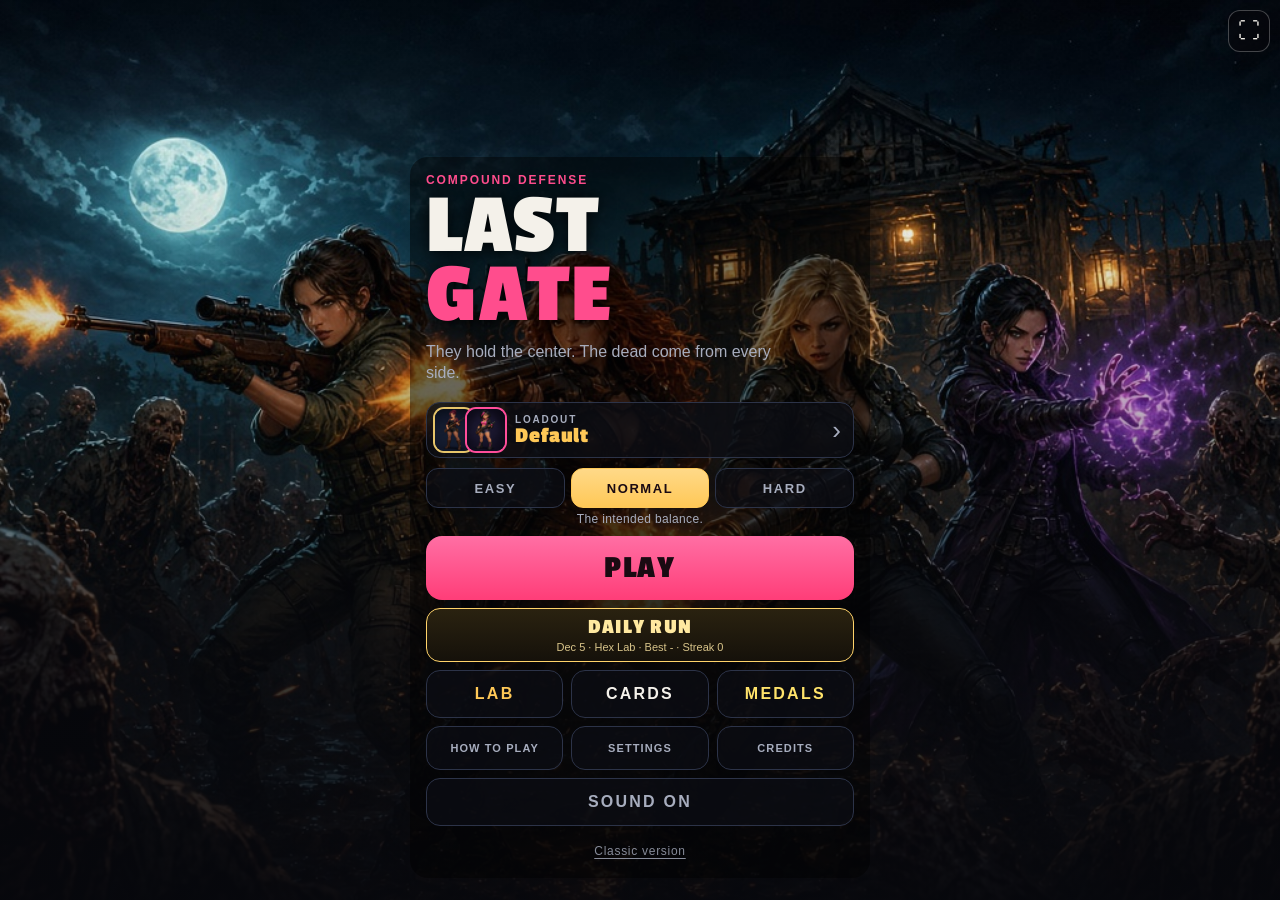
<file: index.html>
<!DOCTYPE html>
<html lang="en">
<head>
  <meta charset="UTF-8">
  <meta name="viewport" content="width=device-width, initial-scale=1, maximum-scale=1, user-scalable=no, viewport-fit=cover">
  <meta name="theme-color" content="#07080d">
  <meta name="mobile-web-app-capable" content="yes">
  <meta name="apple-mobile-web-app-capable" content="yes">
  <meta name="apple-mobile-web-app-status-bar-style" content="black-translucent">
  <meta name="apple-mobile-web-app-title" content="Last Gate">
  <meta name="application-name" content="Last Gate">
  <title>Last Gate</title>
  <script>
    /* Where are we running? itch.io (or any non-GitHub iframe) turns off the install button and the service worker. */
    (function () {
      var h = location.hostname || "", q = location.search || "", framed = false;
      try { framed = window.self !== window.top; } catch (e) { framed = true; }
      var itch = /(^|\.)itch\.(io|zone)$/i.test(h) || /(^|\.)hwcdn\.net$/i.test(h) || (framed && !/(^|\.)github\.io$/i.test(h));
      if (/[?&]itch=1\b/.test(q)) itch = true;
      if (/[?&]itch=0\b/.test(q)) itch = false;
      window.LG_ENV = { itch: itch, framed: framed };
      if (itch) document.documentElement.className += " itch";
      if (framed) document.documentElement.className += " framed";
    })();
  </script>
  <link rel="manifest" href="manifest.webmanifest">
  <link rel="icon" type="image/png" sizes="192x192" href="assets/icons/icon-192.png">
  <link rel="apple-touch-icon" href="assets/icons/apple-touch-icon.png">
  <link rel="stylesheet" href="css/style.css?v=38">
</head>
<body>
  <div id="app">
    <header id="topbar">
        <div class="stats">
          <div class="pill hp" id="hpPill"><b id="hp">200</b><small id="hpLabel">/ 200 HP</small><span class="bar"><i id="hpFill"></i></span></div>
          <div class="pill gold"><b id="cash">100</b><small>CASH</small></div>
          <div class="pill ash"><b id="ash">0</b><small>ASH</small></div>
          <div class="pill wave"><b id="waveNum">1</b><small id="waveOf">/ 100</small></div>
        </div>
        <button id="shopBtn" type="button" aria-label="Open shop" aria-expanded="false" aria-controls="shopPanel"><span class="ico" aria-hidden="true"></span><span class="lbl">SHOP</span></button>
        <button id="next" type="button">START<br>WAVE</button>
        <button id="pauseBtn" class="tb" type="button" aria-label="Pause"><span class="ico" aria-hidden="true"></span></button>
        <button id="mute" class="tb" type="button" aria-label="Toggle sound"><span class="ico" aria-hidden="true"></span></button>
        <button id="restart" class="tb" type="button" aria-label="Restart"><span class="ico" aria-hidden="true"></span></button>
      </header>
    <div id="stage">
      <canvas id="game" aria-label="Compound. The base is in the center. Zombies come from every edge."></canvas>
      <div id="shopPanel" class="hidden" role="dialog" aria-modal="true" aria-labelledby="shopTitle">
        <div class="shopSheet">
          <div class="shopScroll">
            <div class="shopHead">
              <div class="shopTitle">
                <p class="kicker" id="shopKicker">PAUSED</p>
                <h2 id="shopTitle">Shop</h2>
              </div>
              <div class="shopWallet">
                <span class="wal gold"><b id="shopCash">0</b><small>CASH</small></span>
                <span class="wal ash"><b id="shopAsh">0</b><small>ASH</small></span>
              </div>
              <button id="shopClose" type="button" aria-label="Close shop">&#x2715;</button>
            </div>
            <div class="shopStage">
              <div class="waveTitle"><span id="waveTag" class="tag"></span><b id="waveName">Shamble</b></div>
              <p id="waveBlurb"></p>
              <p id="mods"></p>
              <p id="twistLine" hidden></p>
              <p id="objLine" hidden></p>
            </div>
            <h3 class="shopSec stockHead">STOCK <small id="stockInfo"></small><button id="rerollBtn" type="button" aria-label="Reroll the stock"><b>REROLL · $15</b></button></h3>
            <p class="stockNote">New stock every stage. LOCK keeps an offer for the next one.</p>
            <h4 class="stockSub">HIRE <small id="squadCount">0 / 10</small><small class="hint">Tap a face for her card</small></h4>
            <div id="roster" aria-label="Heroines for hire"></div>
            <h4 class="stockSub">BASE <small>Next level</small></h4>
            <div id="baseShop" aria-label="Base upgrades in stock"></div>
            <div id="ownedRow" aria-label="Built so far"></div>
            <h3 class="shopSec">DEFENSES <small id="defInfo"></small></h3>
            <div id="defShop" aria-label="Defenses to build on the field"></div>
            <h3 class="shopSec">PROMOTE <small>Stars for cash  ·  no cap</small></h3>
            <div id="promoRow" aria-label="Promote heroines"></div>
            <h3 class="shopSec">FORTIFY <small>Gate tiers past the wall</small></h3>
            <div id="fortRow"></div>
            <h3 class="shopSec bmHead">BLACK MARKET <small id="bmInfo"></small></h3>
            <div id="marketRow" aria-label="Black Market"></div>
            <h3 class="shopSec">BUILD <small>Sets, relics, cards</small></h3>
            <div id="buildRow"></div>
            <h3 class="shopSec">TRAIN</h3>
            <div class="shopMore">
              <button id="skillsBtn" type="button"><b>SKILLS</b><small>This run · cash</small></button>
              <button id="labBtn" type="button"><b>LAB</b><small>Permanent · ash</small></button>
              <button id="medalsBtn" type="button"><b>MEDALS</b><small id="medalsCount">0 / 0</small></button>
            </div>
          </div>
          <div class="shopFoot">
            <button id="shopDone" type="button">CLOSE</button>
          </div>
        </div>
      </div>
      <div id="toast" role="status"></div>
      <div id="callout" role="status" aria-live="polite"></div>
    </div>
    <div id="abilBar" hidden>
      <i id="odLine" aria-hidden="true"></i>
      <div id="abilRow" aria-label="Heroine abilities"></div>
      <button id="odBtn" type="button" aria-label="Overdrive"><b>0%</b><small>OVERDRIVE</small></button>
      <div id="twistTags"></div>
      <div id="modeBar" hidden></div>
    </div>
  </div>

  <div id="titleScreen">
    <button id="fsFloat" class="fsBtn" type="button" aria-label="Fullscreen" hidden><span aria-hidden="true">&#x26F6;</span></button>
    <div class="titleCard">
      <p class="kicker">COMPOUND DEFENSE</p>
      <h1>LAST<br><span>GATE</span></h1>
      <p class="tagline">They hold the center. The dead come from every side.</p>
      <p id="veteranLine" class="veteranLine" hidden></p>
      <p id="endlessLine" class="endlessLine" hidden></p>
      <button id="continueBtn" type="button" hidden><b>CONTINUE</b><small id="continueInfo"></small></button>
      <p id="saveNote" class="saveNote" hidden></p>
      <div id="regionRow" hidden></div>
      <button id="loadoutBtn" type="button" aria-label="Choose a starting loadout"><span class="loFaces" id="loadoutFaces"></span><span class="loLbl"><small>LOADOUT</small><b id="loadoutName">Default</b></span><span class="loGo" aria-hidden="true">&#x203A;</span></button>
      <div id="diffRow" role="radiogroup" aria-label="Difficulty">
        <button type="button" role="radio" data-d="easy">EASY</button>
        <button type="button" role="radio" data-d="normal">NORMAL</button>
        <button type="button" role="radio" data-d="hard">HARD</button>
      </div>
      <p id="diffNote" class="diffNote"></p>
      <button id="play" type="button">PLAY</button>
      <button id="dailyBtn" type="button"><b>DAILY RUN</b><small id="dailyInfo"></small></button>
      <div class="titleRow">
        <button id="titleLab" type="button">LAB</button>
        <button id="titleCards" type="button">CARDS</button>
        <button id="titleMedals" type="button">MEDALS</button>
      </div>
      <div class="titleRow">
        <button id="titleHow" type="button">HOW TO PLAY</button>
        <button id="titleSettings" type="button">SETTINGS</button>
        <button id="titleCredits" type="button">CREDITS</button>
      </div>
      <button id="titleMute" type="button">SOUND ON</button>
      <button id="installBtn" class="installBtn" type="button" hidden><span aria-hidden="true">&#x2B07;</span> ADD TO PHONE</button>
      <p id="installHint" class="installHint" hidden>To install: tap Share <span aria-hidden="true">&#x2191;</span> then <b>Add to Home Screen</b></p>
      <a id="versionLink" class="versionLink" href="classic/">Classic version</a>
    </div>
  </div>

  <div id="skillScreen" class="hidden">
    <div class="panel">
      <p class="kicker">THIS RUN</p>
      <h2>Skills</h2>
      <p>Damage first. Then Range or Tempo, not both. The signature opens after either. It lasts until the run ends.</p>
      <div id="skillList"></div>
      <button id="skillClose" type="button">CLOSE</button>
    </div>
  </div>

  <div id="labScreen" class="hidden">
    <div class="panel">
      <p class="kicker">ASH</p>
      <h2>Lab</h2>
      <p>Permanent. Ash stays when the run does not.</p>
      <div id="labList"></div>
      <button id="labClose" type="button">CLOSE</button>
    </div>
  </div>

  <div id="loadoutScreen" class="hidden">
    <div class="panel">
      <p class="kicker">START WITH <span id="loadoutAsh">0 ash</span></p>
      <h2>Loadout</h2>
      <p>Who walks out of the gate with you. Unlock with ash. It stays unlocked.</p>
      <div id="loadoutList"></div>
      <button id="loadoutClose" type="button">DONE</button>
    </div>
  </div>

  <div id="medalScreen" class="hidden">
    <div class="panel">
      <p class="kicker">FOREVER</p>
      <h2>Medals</h2>
      <p id="medalSum">Each medal pays ash once.</p>
      <div id="medalList"></div>
      <button id="medalClose" type="button">CLOSE</button>
    </div>
  </div>

  <div id="heroCard" class="hidden" role="dialog" aria-modal="true" aria-labelledby="hcName">
    <div class="hcStage" id="hcStage">
      <div class="hcTilt" id="hcTilt">
        <div class="hcFlip" id="hcFlip">
          <section class="hcFace hcFront" id="hcFront">
            <div class="hcArt" id="hcArt">
              <img id="hcImg" alt="" draggable="false">
              <div class="hcFoil" aria-hidden="true"></div>
              <div class="hcShine" aria-hidden="true"></div>
              <span class="hcRar" id="hcRar">STANDARD</span>
              <span class="hcLv" id="hcLv"><b>1</b><small>LV</small></span>
              <span class="hcStars" id="hcStars" hidden></span>
              <div class="hcPlate">
                <h2 id="hcName">Vera Voss</h2>
                <p id="hcTitle">The Spotter</p>
              </div>
            </div>
            <div class="hcBody" id="hcBody"></div>
          </section>
          <section class="hcFace hcBack" id="hcBack"></section>
        </div>
      </div>
    </div>
    <div id="hcToast" role="status" aria-live="polite"></div>
    <div class="hcActions">
      <button id="hcPrev" type="button" aria-label="Previous heroine">&#x2039;</button>
      <button id="hcFlipBtn" type="button">FLIP</button>
      <button id="hcClose" type="button">CLOSE</button>
      <button id="hcNext" type="button" aria-label="Next heroine">&#x203A;</button>
    </div>
  </div>

  <div id="pauseScreen" class="hidden">
    <div class="panel">
      <p class="kicker">HOLD</p>
      <h2>Paused</h2>
      <p>The yard waits. Nothing moves until you come back.</p>
      <p id="pauseDiff" class="pauseDiff"></p>
      <button id="resumeBtn" type="button">RESUME</button>
      <button id="pauseShop" type="button" class="texty">SHOP</button>
      <button id="pauseSettings" type="button" class="texty">SETTINGS</button>
      <button id="pauseHow" type="button" class="texty">HOW TO PLAY</button>
      <button id="pauseRestart" type="button" class="texty">RESTART</button>
    </div>
  </div>

  <div id="restartConfirm" class="hidden" role="dialog" aria-modal="true" aria-labelledby="restartConfirmPrompt">
    <div class="panel">
      <p id="restartConfirmPrompt">Are you sure you want to restart?</p>
      <div class="restartConfirmActions">
        <button id="restartConfirmYes" type="button">Yes</button>
        <button id="restartConfirmNo" type="button" class="texty">No</button>
      </div>
    </div>
  </div>

  <div id="overlay" class="hidden">
    <div class="panel" role="dialog" aria-modal="true" aria-labelledby="ovTitle">
      <p id="ovKicker" class="kicker"></p>
      <h2 id="ovTitle"></h2>
      <p id="ovBody"></p>
      <div id="ovDebut" hidden></div>
      <div id="ovTwist" hidden></div>
      <div id="ovObj" hidden></div>
      <p id="ovPerk" hidden>Pick one. It stays for the run.</p>
      <div id="ovMap" hidden></div>
      <div id="ovChoices"></div>
      <div id="ovSummary" hidden></div>
      <p id="ovHint" hidden></p>
      <div id="ovActions">
        <button id="ovEndless" type="button" hidden>ENDLESS <small>Keep going past 100</small></button>
        <button id="ovBtn" type="button" hidden>PLAY AGAIN</button>
        <button id="ovRestart" type="button" class="texty" hidden>Restart run</button>
      </div>
    </div>
  </div>

  <div id="settingsScreen" class="hidden metaScreen" role="dialog" aria-modal="true" aria-labelledby="settingsTitle">
    <div class="panel">
      <p class="kicker">GAME</p>
      <h2 id="settingsTitle">Settings</h2>
      <div class="setRow">
        <label for="setMusic">Music</label>
        <input id="setMusic" type="range" min="0" max="100" step="5" value="100">
        <output id="setMusicVal">100%</output>
      </div>
      <div class="setRow">
        <label for="setSfx">Effects</label>
        <input id="setSfx" type="range" min="0" max="100" step="5" value="100">
        <output id="setSfxVal">100%</output>
      </div>
      <button id="setShake" class="setToggle" type="button" role="switch" aria-checked="true"><span>Screen shake</span><b>ON</b></button>
      <button id="setFlash" class="setToggle" type="button" role="switch" aria-checked="false"><span>Reduce flashes<small>Calmer lights, less flicker and pulsing</small></span><b>OFF</b></button>
      <button id="setFull" class="setBtn" type="button" hidden>FULLSCREEN</button>
      <button id="setHow" class="setBtn" type="button">HOW TO PLAY</button>
      <button id="setCredits" class="setBtn" type="button">CREDITS</button>
      <button id="setReset" class="setBtn danger" type="button">RESET ALL PROGRESS</button>
      <button id="settingsClose" class="metaClose" type="button">CLOSE</button>
    </div>
  </div>

  <div id="helpScreen" class="hidden metaScreen" role="dialog" aria-modal="true" aria-labelledby="helpTitle">
    <div class="panel">
      <p class="kicker">FIELD GUIDE</p>
      <h2 id="helpTitle">How to play</h2>
      <div class="helpScroll">
        <h3>Goal</h3>
        <p>The dead come from every edge. Keep the gate in the center alive. Clear stages, pick a card after each one, spend cash in the shop, and hold out for 100 stages.</p>
        <h3>Touch and mouse</h3>
        <ul>
          <li><b>Drag</b> a heroine to move her. Double-tap her to let her roam again.</li>
          <li><b>Tap</b> a heroine to open her card: stats, traits, outfits.</li>
          <li><b>Tap a face</b> in the bottom bar to fire her ability. Hold it to open her card.</li>
          <li><b>SHOP</b> pauses the game. Hire heroines, upgrade the gate, build defenses.</li>
          <li><b>START WAVE</b> sends the dead. Nothing starts until you press it.</li>
        </ul>
        <h3>Difficulty</h3>
        <p>Pick Easy, Normal or Hard on the title screen when you start a run. Easy: weaker zombies, more cash. Hard: tougher zombies, extra ash. The Daily Run is always Normal.</p>
        <h3 class="kbHead">Keyboard</h3>
        <table class="kbTable">
          <tr><td><kbd>P</kbd> <kbd>Space</kbd></td><td>Pause or resume. Space starts the wave before a wave begins</td></tr>
          <tr><td><kbd>S</kbd> <kbd>B</kbd></td><td>Open or close the shop</td></tr>
          <tr><td><kbd>M</kbd></td><td>Mute or unmute</td></tr>
          <tr><td><kbd>F</kbd></td><td>Fullscreen (flips the card when a card is open)</td></tr>
          <tr><td><kbd>Esc</kbd></td><td>Close the top menu or card, or pause</td></tr>
          <tr><td><kbd>1</kbd>-<kbd>6</kbd></td><td>Fire abilities during a wave. On the title or in a card, pick that heroine's card</td></tr>
          <tr><td><kbd>Shift</kbd>+<kbd>1</kbd>-<kbd>6</kbd></td><td>Open that heroine's card any time</td></tr>
          <tr><td><kbd>&#x2190;</kbd> <kbd>&#x2192;</kbd></td><td>Browse heroine cards</td></tr>
          <tr><td><kbd>X</kbd> <kbd>O</kbd> <kbd>R</kbd></td><td>Reroll stock, Overdrive, restart</td></tr>
        </table>
      </div>
      <button id="helpTour" class="setBtn" type="button">GUIDED TOUR</button>
      <button id="helpClose" class="metaClose" type="button">CLOSE</button>
    </div>
  </div>

  <div id="creditsScreen" class="hidden metaScreen" role="dialog" aria-modal="true" aria-labelledby="creditsTitle">
    <div class="panel">
      <p class="kicker">THANKS FOR PLAYING</p>
      <h2 id="creditsTitle">Credits</h2>
      <div class="helpScroll">
        <h3>Game</h3>
        <p>Made by Lord William Gasper (gavenecko). Design, code and direction.</p>
        <h3>Art</h3>
        <p>All heroine, zombie, splash and title artwork was made with AI image tools and then cut out, animated and wired into the game.</p>
        <h3>Music</h3>
        <p>Six instrumental tracks by gavenecko, generated with Suno (AI music) and selected for the game:</p>
        <ul>
          <li>Scrap Tension</li>
          <li>Scrap Tension 2</li>
          <li>Survival Loop</li>
          <li>Survival Loop 2</li>
          <li>Tick Tock Defense</li>
          <li>Tick Tock Defense 2</li>
        </ul>
        <h3>Sound effects</h3>
        <p>Sound effects supplied by gavenecko: gunshot, fire, magic whoosh, upgrade chime, explosion, and three zombie spawn groans. Other game sounds are generated live in your browser.</p>
        <h3>Type</h3>
        <p>Passion One, &copy; Fontstage, SIL Open Font License 1.1.</p>
        <h3>Tech</h3>
        <p>Plain HTML, CSS and JavaScript. No engine, no tracking.</p>
        <h3>Support</h3>
        <p>If you enjoy Last Gate, you can support future updates at <a class="kofiInline" href="https://ko-fi.com/gavenecko" target="_blank" rel="noopener noreferrer">ko-fi.com/gavenecko</a>. Thank you!</p>
      </div>
      <a id="creditsKofi" class="setBtn kofiBtn" href="https://ko-fi.com/gavenecko" target="_blank" rel="noopener noreferrer">&#9749; Support me on Ko-fi</a>
      <button id="creditsClose" class="metaClose" type="button">CLOSE</button>
    </div>
  </div>

  <div id="tut" class="hidden" aria-live="polite">
    <div id="tutSpot"></div>
    <div id="tutCard" role="dialog" aria-labelledby="tutTitle">
      <p id="tutStep" class="kicker"></p>
      <h3 id="tutTitle"></h3>
      <p id="tutText"></p>
      <div class="tutBtns">
        <button id="tutSkip" type="button">SKIP TOUR</button>
        <button id="tutNext" type="button">NEXT</button>
      </div>
    </div>
  </div>
  <script src="js/game.js?v=38"></script>
  <script src="js/pwa.js?v=38"></script>
</body>
</html>
</file>
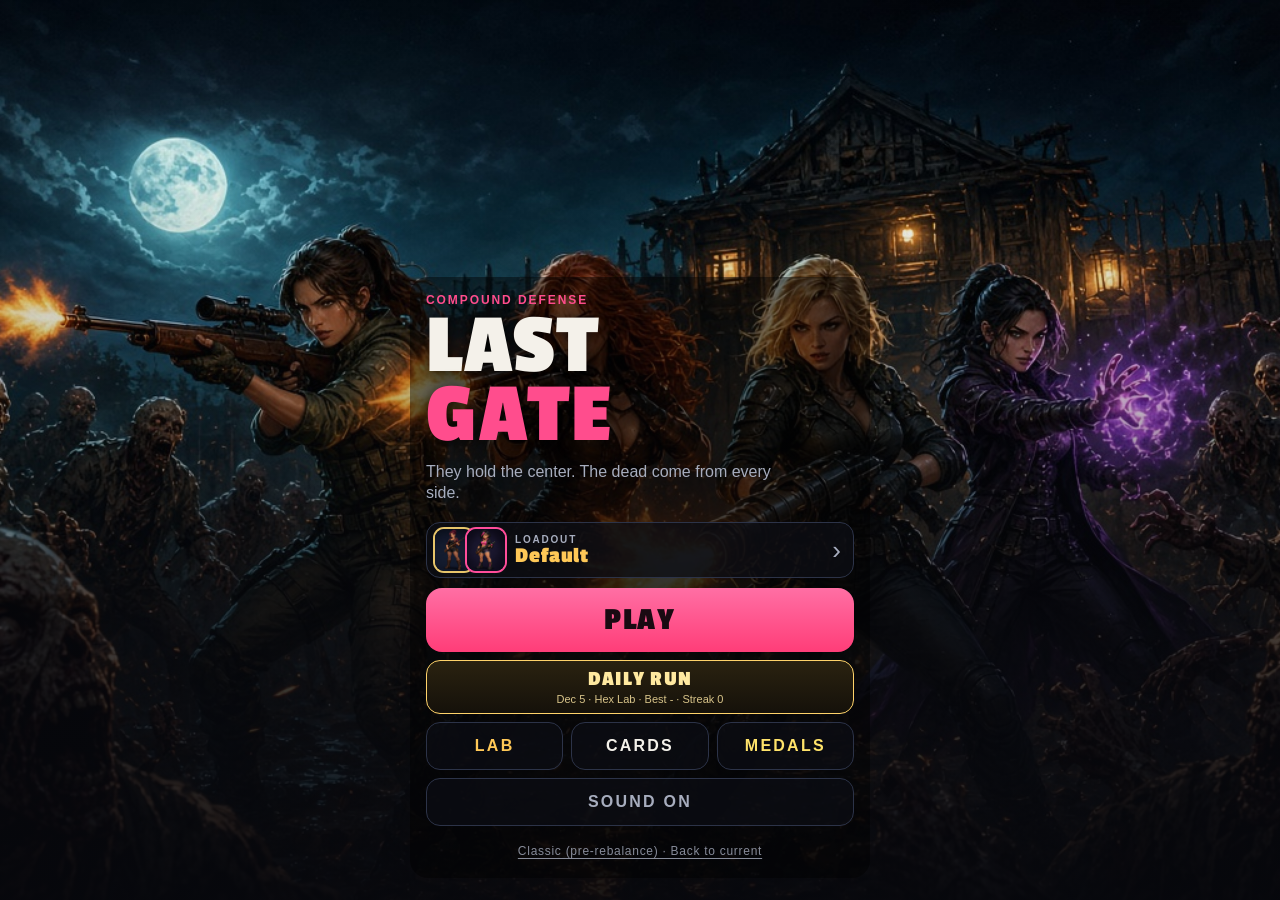
<file: classic/index.html>
<!DOCTYPE html>
<html lang="en">
<head>
  <meta charset="UTF-8">
  <meta name="viewport" content="width=device-width, initial-scale=1, maximum-scale=1, user-scalable=no, viewport-fit=cover">
  <meta name="theme-color" content="#07080d">
  <title>Last Gate (Classic)</title>
  <link rel="stylesheet" href="css/style.css?v=24c">
</head>
<body>
  <div id="app">
    <header id="topbar">
        <div class="stats">
          <div class="pill hp" id="hpPill"><b id="hp">200</b><small id="hpLabel">/ 200 HP</small><span class="bar"><i id="hpFill"></i></span></div>
          <div class="pill gold"><b id="cash">100</b><small>CASH</small></div>
          <div class="pill ash"><b id="ash">0</b><small>ASH</small></div>
          <div class="pill wave"><b id="waveNum">1</b><small id="waveOf">/ 100</small></div>
        </div>
        <button id="shopBtn" type="button" aria-label="Open shop" aria-expanded="false" aria-controls="shopPanel"><span class="ico" aria-hidden="true"></span><span class="lbl">SHOP</span></button>
        <button id="next" type="button">START<br>WAVE</button>
        <button id="pauseBtn" class="tb" type="button" aria-label="Pause"><span class="ico" aria-hidden="true"></span></button>
        <button id="mute" class="tb" type="button" aria-label="Toggle sound"><span class="ico" aria-hidden="true"></span></button>
        <button id="restart" class="tb" type="button" aria-label="Restart"><span class="ico" aria-hidden="true"></span></button>
      </header>
    <div id="stage">
      <canvas id="game" aria-label="Compound. The base is in the center. Zombies come from every edge."></canvas>
      <div id="shopPanel" class="hidden" role="dialog" aria-modal="true" aria-labelledby="shopTitle">
        <div class="shopSheet">
          <div class="shopScroll">
            <div class="shopHead">
              <div class="shopTitle">
                <p class="kicker" id="shopKicker">PAUSED</p>
                <h2 id="shopTitle">Shop</h2>
              </div>
              <div class="shopWallet">
                <span class="wal gold"><b id="shopCash">0</b><small>CASH</small></span>
                <span class="wal ash"><b id="shopAsh">0</b><small>ASH</small></span>
              </div>
              <button id="shopClose" type="button" aria-label="Close shop">&#x2715;</button>
            </div>
            <div class="shopStage">
              <div class="waveTitle"><span id="waveTag" class="tag"></span><b id="waveName">Shamble</b></div>
              <p id="waveBlurb"></p>
              <p id="mods"></p>
              <p id="twistLine" hidden></p>
              <p id="objLine" hidden></p>
            </div>
            <h3 class="shopSec stockHead">STOCK <small id="stockInfo"></small><button id="rerollBtn" type="button" aria-label="Reroll the stock"><b>REROLL · $15</b></button></h3>
            <p class="stockNote">New stock every stage. LOCK keeps an offer for the next one.</p>
            <h4 class="stockSub">HIRE <small id="squadCount">0 / 10</small><small class="hint">Tap a face for her card</small></h4>
            <div id="roster" aria-label="Heroines for hire"></div>
            <h4 class="stockSub">BASE <small>Next level</small></h4>
            <div id="baseShop" aria-label="Base upgrades in stock"></div>
            <div id="ownedRow" aria-label="Built so far"></div>
            <h3 class="shopSec">DEFENSES <small id="defInfo"></small></h3>
            <div id="defShop" aria-label="Defenses to build on the field"></div>
            <h3 class="shopSec">PROMOTE <small>Stars for cash  ·  no cap</small></h3>
            <div id="promoRow" aria-label="Promote heroines"></div>
            <h3 class="shopSec">FORTIFY <small>Gate tiers past the wall</small></h3>
            <div id="fortRow"></div>
            <h3 class="shopSec bmHead">BLACK MARKET <small id="bmInfo"></small></h3>
            <div id="marketRow" aria-label="Black Market"></div>
            <h3 class="shopSec">BUILD <small>Sets, relics, cards</small></h3>
            <div id="buildRow"></div>
            <h3 class="shopSec">TRAIN</h3>
            <div class="shopMore">
              <button id="skillsBtn" type="button"><b>SKILLS</b><small>This run · cash</small></button>
              <button id="labBtn" type="button"><b>LAB</b><small>Permanent · ash</small></button>
              <button id="medalsBtn" type="button"><b>MEDALS</b><small id="medalsCount">0 / 0</small></button>
            </div>
          </div>
          <div class="shopFoot">
            <button id="shopDone" type="button">CLOSE</button>
          </div>
        </div>
      </div>
      <div id="toast" role="status"></div>
      <div id="callout" role="status" aria-live="polite"></div>
    </div>
    <div id="abilBar" hidden>
      <i id="odLine" aria-hidden="true"></i>
      <div id="abilRow" aria-label="Heroine abilities"></div>
      <button id="odBtn" type="button" aria-label="Overdrive"><b>0%</b><small>OVERDRIVE</small></button>
      <div id="twistTags"></div>
      <div id="modeBar" hidden></div>
    </div>
  </div>

  <div id="titleScreen">
    <div class="titleCard">
      <p class="kicker">COMPOUND DEFENSE</p>
      <h1>LAST<br><span>GATE</span></h1>
      <p class="tagline">They hold the center. The dead come from every side.</p>
      <p id="veteranLine" class="veteranLine" hidden></p>
      <p id="endlessLine" class="endlessLine" hidden></p>
      <div id="regionRow" hidden></div>
      <button id="loadoutBtn" type="button" aria-label="Choose a starting loadout"><span class="loFaces" id="loadoutFaces"></span><span class="loLbl"><small>LOADOUT</small><b id="loadoutName">Default</b></span><span class="loGo" aria-hidden="true">&#x203A;</span></button>
      <button id="play" type="button">PLAY</button>
      <button id="dailyBtn" type="button"><b>DAILY RUN</b><small id="dailyInfo"></small></button>
      <div class="titleRow">
        <button id="titleLab" type="button">LAB</button>
        <button id="titleCards" type="button">CARDS</button>
        <button id="titleMedals" type="button">MEDALS</button>
      </div>
      <button id="titleMute" type="button">SOUND ON</button>
      <a id="versionLink" class="versionLink" href="../">Classic (pre-rebalance) · Back to current</a>
    </div>
  </div>

  <div id="skillScreen" class="hidden">
    <div class="panel">
      <p class="kicker">THIS RUN</p>
      <h2>Skills</h2>
      <p>Damage first. Then Range or Tempo, not both. The signature opens after either. It lasts until the run ends.</p>
      <div id="skillList"></div>
      <button id="skillClose" type="button">CLOSE</button>
    </div>
  </div>

  <div id="labScreen" class="hidden">
    <div class="panel">
      <p class="kicker">ASH</p>
      <h2>Lab</h2>
      <p>Permanent. Ash stays when the run does not.</p>
      <div id="labList"></div>
      <button id="labClose" type="button">CLOSE</button>
    </div>
  </div>

  <div id="loadoutScreen" class="hidden">
    <div class="panel">
      <p class="kicker">START WITH <span id="loadoutAsh">0 ash</span></p>
      <h2>Loadout</h2>
      <p>Who walks out of the gate with you. Unlock with ash. It stays unlocked.</p>
      <div id="loadoutList"></div>
      <button id="loadoutClose" type="button">DONE</button>
    </div>
  </div>

  <div id="medalScreen" class="hidden">
    <div class="panel">
      <p class="kicker">FOREVER</p>
      <h2>Medals</h2>
      <p id="medalSum">Each medal pays ash once.</p>
      <div id="medalList"></div>
      <button id="medalClose" type="button">CLOSE</button>
    </div>
  </div>

  <div id="heroCard" class="hidden" role="dialog" aria-modal="true" aria-labelledby="hcName">
    <div class="hcStage" id="hcStage">
      <div class="hcTilt" id="hcTilt">
        <div class="hcFlip" id="hcFlip">
          <section class="hcFace hcFront" id="hcFront">
            <div class="hcArt" id="hcArt">
              <img id="hcImg" alt="" draggable="false">
              <div class="hcFoil" aria-hidden="true"></div>
              <div class="hcShine" aria-hidden="true"></div>
              <span class="hcRar" id="hcRar">STANDARD</span>
              <span class="hcLv" id="hcLv"><b>1</b><small>LV</small></span>
              <span class="hcStars" id="hcStars" hidden></span>
              <div class="hcPlate">
                <h2 id="hcName">Vera Voss</h2>
                <p id="hcTitle">The Spotter</p>
              </div>
            </div>
            <div class="hcBody" id="hcBody"></div>
          </section>
          <section class="hcFace hcBack" id="hcBack"></section>
        </div>
      </div>
    </div>
    <div class="hcActions">
      <button id="hcPrev" type="button" aria-label="Previous heroine">&#x2039;</button>
      <button id="hcFlipBtn" type="button">FLIP</button>
      <button id="hcClose" type="button">CLOSE</button>
      <button id="hcNext" type="button" aria-label="Next heroine">&#x203A;</button>
    </div>
  </div>

  <div id="pauseScreen" class="hidden">
    <div class="panel">
      <p class="kicker">HOLD</p>
      <h2>Paused</h2>
      <p>The yard waits. Nothing moves until you come back.</p>
      <button id="resumeBtn" type="button">RESUME</button>
      <button id="pauseShop" type="button" class="texty">SHOP</button>
      <button id="pauseRestart" type="button" class="texty">RESTART</button>
    </div>
  </div>

  <div id="restartConfirm" class="hidden" role="dialog" aria-modal="true" aria-labelledby="restartConfirmPrompt">
    <div class="panel">
      <p id="restartConfirmPrompt">Are you sure you want to restart?</p>
      <div class="restartConfirmActions">
        <button id="restartConfirmYes" type="button">Yes</button>
        <button id="restartConfirmNo" type="button" class="texty">No</button>
      </div>
    </div>
  </div>

  <div id="overlay" class="hidden">
    <div class="panel" role="dialog" aria-modal="true" aria-labelledby="ovTitle">
      <p id="ovKicker" class="kicker"></p>
      <h2 id="ovTitle"></h2>
      <p id="ovBody"></p>
      <div id="ovDebut" hidden></div>
      <div id="ovTwist" hidden></div>
      <div id="ovObj" hidden></div>
      <p id="ovPerk" hidden>Pick one. It stays for the run.</p>
      <div id="ovMap" hidden></div>
      <div id="ovChoices"></div>
      <div id="ovSummary" hidden></div>
      <p id="ovHint" hidden></p>
      <div id="ovActions">
        <button id="ovEndless" type="button" hidden>ENDLESS <small>Keep going past 100</small></button>
        <button id="ovBtn" type="button" hidden>PLAY AGAIN</button>
        <button id="ovRestart" type="button" class="texty" hidden>Restart run</button>
      </div>
    </div>
  </div>
  <script src="js/game.js?v=24c"></script>
</body>
</html>
</file>
<file: css/style.css>
@font-face {
  font-family: "Passion One";
  src: url("../assets/PassionOne-Bold.ttf") format("truetype");
  font-weight: 700;
  font-style: normal;
  font-display: swap;
}

:root {
  --bg: #07080d;
  --panel: #12151e;
  --panel-2: #1a1e2a;
  --line: #2c3348;
  --text: #f4f1ea;
  --muted: #a7adbe;
  --pink: #ff4d8d;
  --gold: #ffc857;
  --green: #7dffb3;
  --danger: #ff5d6c;
  --violet: #c49bff;
}

* { box-sizing: border-box; -webkit-tap-highlight-color: transparent; }

html, body {
  margin: 0;
  height: 100%;
  background: var(--bg);
  color: var(--text);
  font-family: "Segoe UI", Roboto, "Helvetica Neue", Arial, sans-serif;
  overflow: hidden;
  user-select: none;
  -webkit-user-select: none;
}

button { font: inherit; color: inherit; }

#app {
  height: 100dvh;
  width: 100%;
  display: flex;
  flex-direction: column;
  overflow: hidden;
  background: var(--bg);
}

#stage {
  position: relative;
  flex: 1 1 auto;
  min-height: 0;
  width: 100%;
}

#game {
  position: absolute;
  inset: 0;
  width: 100%;
  height: 100%;
  display: block;
  touch-action: none;
}

#toast {
  position: absolute;
  left: 50%;
  top: 10px;
  transform: translateX(-50%) translateY(-8px);
  z-index: 7;
  max-width: calc(100% - 24px);
  background: rgba(10, 12, 18, 0.88);
  border: 1px solid var(--line);
  color: var(--text);
  border-radius: 999px;
  padding: 8px 14px;
  font-size: 13px;
  font-weight: 700;
  letter-spacing: 0.02em;
  opacity: 0;
  pointer-events: none;
  transition: opacity 0.2s ease, transform 0.2s ease;
  text-align: center;
}
#toast.show {
  opacity: 1;
  transform: translateX(-50%) translateY(0);
}

#topbar {
  position: relative;
  flex: 0 0 auto;
  z-index: 2;
  display: flex;
  flex-wrap: nowrap;
  align-items: center;
  gap: 4px;
  min-height: 34px;
  padding: calc(3px + env(safe-area-inset-top)) 6px 3px;
  background: #07080d;
  pointer-events: none;
}
#topbar button { pointer-events: auto; }

.stats {
  flex: 1 1 auto;
  min-width: 0;
  display: flex;
  flex-wrap: nowrap;
  gap: 4px;
  align-items: stretch;
}

.pill {
  position: relative;
  flex: 1 1 0;
  min-width: 0;
  background: rgba(18, 21, 30, 0.82);
  border: 1px solid var(--line);
  border-radius: 8px;
  padding: 1px 3px 4px;
  text-align: center;
}
.pill b {
  display: block;
  font-family: "Passion One", Impact, sans-serif;
  font-size: 14px;
  line-height: 1;
  letter-spacing: 0.01em;
  white-space: nowrap;
}
.pill small {
  display: block;
  font-size: 8px;
  letter-spacing: 0.04em;
  color: var(--muted);
  font-weight: 700;
  white-space: nowrap;
  overflow: hidden;
  text-overflow: ellipsis;
}
.pill.gold b { color: var(--gold); }
.pill.ash b { color: #d7c4b0; }
.pill.hp b { color: var(--green); }
.pill.hp.low b { color: var(--danger); }
.pill .bar {
  position: absolute;
  left: 6px;
  right: 6px;
  bottom: 3px;
  height: 4px;
  background: #242833;
  border-radius: 99px;
  overflow: hidden;
}
.pill .bar i {
  display: block;
  height: 100%;
  width: 100%;
  background: var(--green);
  transform-origin: left center;
}
.pill.hp.low .bar i { background: var(--danger); }

/* ---- Top bar controls ---- */
#topbar { min-height: 44px; gap: 4px; }
.stats { max-width: 560px; }
.pill.hp { flex-grow: 1.2; }
#shopBtn { margin-left: auto; }
.tb {
  flex: 0 0 34px;
  width: 34px;
  height: 36px;
  padding: 0;
  border-radius: 9px;
  border: 1px solid var(--line);
  background: rgba(18, 21, 30, 0.88);
  color: var(--text);
  display: flex;
  align-items: center;
  justify-content: center;
}
.tb:active { transform: scale(0.96); }
.tb .ico, #shopBtn .ico {
  display: block;
  width: 18px;
  height: 18px;
  background: currentColor;
  -webkit-mask: var(--ico) center / contain no-repeat;
  mask: var(--ico) center / contain no-repeat;
}
#pauseBtn { --ico: url("data:image/svg+xml,%3Csvg xmlns='http://www.w3.org/2000/svg' viewBox='0 0 24 24'%3E%3Crect x='5' y='4' width='5' height='16' rx='1.2'/%3E%3Crect x='14' y='4' width='5' height='16' rx='1.2'/%3E%3C/svg%3E"); }
#pauseBtn.on { --ico: url("data:image/svg+xml,%3Csvg xmlns='http://www.w3.org/2000/svg' viewBox='0 0 24 24'%3E%3Cpath d='M7 4.5v15a1 1 0 0 0 1.5.86l12-7.5a1 1 0 0 0 0-1.72l-12-7.5A1 1 0 0 0 7 4.5z'/%3E%3C/svg%3E"); color: var(--gold); }
#mute { --ico: url("data:image/svg+xml,%3Csvg xmlns='http://www.w3.org/2000/svg' viewBox='0 0 24 24' fill='none' stroke='black' stroke-width='2.2' stroke-linecap='round' stroke-linejoin='round'%3E%3Cpath d='M4 9.5h3.5L12 5v14l-4.5-4.5H4z' fill='black'/%3E%3Cpath d='M15.5 9a4.2 4.2 0 0 1 0 6M18.5 6.2a8 8 0 0 1 0 11.6'/%3E%3C/svg%3E"); }
#mute.off { --ico: url("data:image/svg+xml,%3Csvg xmlns='http://www.w3.org/2000/svg' viewBox='0 0 24 24' fill='none' stroke='black' stroke-width='2.2' stroke-linecap='round' stroke-linejoin='round'%3E%3Cpath d='M4 9.5h3.5L12 5v14l-4.5-4.5H4z' fill='black'/%3E%3Cpath d='M16 9.5l5 5M21 9.5l-5 5'/%3E%3C/svg%3E"); color: var(--muted); }
#restart { --ico: url("data:image/svg+xml,%3Csvg xmlns='http://www.w3.org/2000/svg' viewBox='0 0 24 24' fill='none' stroke='black' stroke-width='2.4' stroke-linecap='round' stroke-linejoin='round'%3E%3Cpath d='M4.5 12a7.5 7.5 0 1 0 2.4-5.5'/%3E%3Cpath d='M4 4v4.5h4.5'/%3E%3C/svg%3E"); color: var(--muted); }

#shopBtn {
  flex: 0 0 auto;
  min-width: 62px;
  height: 36px;
  padding: 0 9px 0 7px;
  border: 0;
  border-radius: 10px;
  background: linear-gradient(180deg, #ffd77a, #f2b23a);
  color: #1d1406;
  display: flex;
  align-items: center;
  justify-content: center;
  gap: 4px;
  font-family: "Passion One", Impact, sans-serif;
  font-size: 17px;
  letter-spacing: 0.04em;
  box-shadow: 0 0 0 1px rgba(0, 0, 0, 0.3) inset;
}
#shopBtn .ico { --ico: url("data:image/svg+xml,%3Csvg xmlns='http://www.w3.org/2000/svg' viewBox='0 0 24 24' fill='none' stroke='black' stroke-width='2.4' stroke-linecap='round' stroke-linejoin='round'%3E%3Cpath d='M3 4h2.5l2.2 10.5h10.8L21 7H7'/%3E%3Ccircle cx='9.5' cy='19' r='1.6' fill='black'/%3E%3Ccircle cx='17' cy='19' r='1.6' fill='black'/%3E%3C/svg%3E"); width: 17px; height: 17px; }
#shopBtn.on { background: #2a3142; color: var(--text); box-shadow: 0 0 0 1px var(--gold) inset; }
#shopBtn.on .ico { --ico: url("data:image/svg+xml,%3Csvg xmlns='http://www.w3.org/2000/svg' viewBox='0 0 24 24' fill='none' stroke='black' stroke-width='3' stroke-linecap='round'%3E%3Cpath d='M6 6l12 12M18 6L6 18'/%3E%3C/svg%3E"); width: 14px; height: 14px; }
#shopBtn:active { transform: scale(0.97); }
#shopBtn:disabled { opacity: 0.4; }

#next {
  flex: 0 0 62px;
  width: 62px;
  height: 36px;
  border: 0;
  border-radius: 10px;
  background: linear-gradient(180deg, #ff6fa4, #ff3d78);
  color: #1a0a12;
  font-family: "Passion One", Impact, sans-serif;
  font-size: 13px;
  line-height: 0.92;
  letter-spacing: 0.03em;
  padding: 1px 4px;
}
#next[hidden] { display: none; }
#next:active { transform: scale(0.97); }

/* ---- Shop drawer (drops over the field, game paused) ---- */
#shopPanel {
  position: absolute;
  inset: 0;
  z-index: 6;
  display: flex;
  justify-content: center;
  align-items: flex-start;
  background: rgba(4, 5, 10, 0.5);
}
#shopPanel.hidden { display: none; }
.shopSheet {
  width: min(640px, 100%);
  max-height: 100%;
  display: flex;
  flex-direction: column;
  background: rgba(13, 15, 22, 0.97);
  border: 1px solid var(--line);
  border-top: 0;
  border-radius: 0 0 18px 18px;
  box-shadow: 0 18px 50px rgba(0, 0, 0, 0.55);
  animation: shopDrop 0.16s ease-out;
  overflow: hidden;
}
@keyframes shopDrop {
  from { transform: translateY(-16px); opacity: 0; }
  to { transform: translateY(0); opacity: 1; }
}
.shopScroll {
  flex: 1 1 auto;
  min-height: 0;
  overflow-y: auto;
  overscroll-behavior: contain;
  -webkit-overflow-scrolling: touch;
  touch-action: pan-y;
  padding: 10px 12px 8px;
}
.shopHead {
  display: flex;
  align-items: center;
  gap: 8px;
}
.shopTitle { flex: 1 1 auto; min-width: 0; }
.shopTitle .kicker { margin: 0 0 2px; font-size: 11px; }
.shopTitle h2 {
  margin: 0;
  font-family: "Passion One", Impact, sans-serif;
  font-size: 30px;
  line-height: 0.9;
  letter-spacing: 0.03em;
}
.shopWallet { display: flex; gap: 6px; }
.wal {
  min-width: 58px;
  text-align: center;
  background: #10131b;
  border: 1px solid var(--line);
  border-radius: 10px;
  padding: 3px 8px 4px;
}
.wal b {
  display: block;
  font-family: "Passion One", Impact, sans-serif;
  font-size: 22px;
  line-height: 1;
}
.wal small { display: block; font-size: 9px; font-weight: 800; letter-spacing: 0.1em; color: var(--muted); }
.wal.gold b { color: var(--gold); }
.wal.ash b { color: #d7c4b0; }
#shopClose {
  flex: 0 0 44px;
  width: 44px;
  height: 44px;
  border-radius: 12px;
  border: 1px solid var(--line);
  background: #1a1e2a;
  color: var(--text);
  font-size: 18px;
  font-weight: 800;
}
.shopStage {
  margin-top: 10px;
  background: #10131b;
  border: 1px solid var(--line);
  border-radius: 12px;
  padding: 8px 10px;
}
.waveTitle { display: flex; align-items: center; gap: 6px; }
.waveTitle b {
  font-family: "Passion One", Impact, sans-serif;
  font-size: 18px;
  letter-spacing: 0.03em;
  line-height: 1;
}
#waveBlurb, #mods { margin: 3px 0 0; color: var(--muted); font-size: 12px; line-height: 1.3; }
#mods { color: var(--violet); }
#mods:empty { display: none; }
.tag {
  display: none;
  font-size: 10px;
  font-weight: 800;
  letter-spacing: 0.12em;
  border-radius: 999px;
  padding: 2px 6px;
}
.tag.chal, .tag.boss { display: inline-block; }
.tag.chal { background: #3a2a12; color: var(--gold); }
.tag.boss { background: #3a1430; color: #ff9ec4; }
.shopSec {
  margin: 14px 0 6px;
  font-size: 12px;
  font-weight: 800;
  letter-spacing: 0.16em;
  color: var(--pink);
  display: flex;
  align-items: baseline;
  gap: 8px;
}
.shopSec small { color: var(--muted); letter-spacing: 0.06em; font-size: 11px; }

#roster {
  display: grid;
  grid-template-columns: repeat(3, minmax(0, 1fr));
  gap: 6px;
}
.hire {
  position: relative;
  display: flex;
  flex-direction: column;
  align-items: stretch;
  min-height: 112px;
  padding: 0;
  background: #171b26;
  border: 1px solid var(--line);
  border-radius: 12px;
  text-align: center;
  overflow: visible;
}
.hireCard {
  position: relative;
  align-self: center;
  margin: 7px 0 0;
  padding: 0;
  width: 52px;
  height: 52px;
  display: grid;
  place-items: center;
  background: none;
  border: 0;
  border-radius: 10px;
  cursor: pointer;
}
.hireCard:active { transform: scale(0.95); }
.iBadge {
  position: absolute;
  right: -3px;
  top: -4px;
  width: 18px;
  height: 18px;
  border-radius: 50%;
  display: grid;
  place-items: center;
  background: #f4f1ea;
  color: #141821;
  font: italic 800 12px/1 Georgia, "Times New Roman", serif;
  box-shadow: 0 1px 4px rgba(0, 0, 0, 0.6);
  pointer-events: none;
}
.hire.due .iBadge { background: #ffe36a; animation: dueGlow 1.1s ease-in-out infinite; }
.hireBuy {
  flex: 1 1 auto;
  display: flex;
  flex-direction: column;
  align-items: center;
  justify-content: flex-start;
  padding: 3px 4px 7px;
  background: none;
  border: 0;
  border-radius: 0 0 12px 12px;
  color: inherit;
  min-height: 52px;
}
.hireBuy:active:not(:disabled) { transform: scale(0.97); }
.hire.broke .hireBuy { opacity: 0.62; }
.hire.locked .hireBuy, .hireBuy:disabled { opacity: 0.42; pointer-events: none; }
.hire.locked .hireCard { opacity: 0.6; }
.face {
  width: 44px;
  height: 48px;
  border-radius: 8px;
  flex: none;
  display: block;
  object-fit: cover;
  object-position: center 12%;
  background-color: #141820;
  pointer-events: none;
  box-shadow: inset 0 0 0 2px rgba(255, 255, 255, 0.12);
}
.hire[data-id="vera"] .face { box-shadow: 0 0 0 2px #e7c56a; }
.hire[data-id="roxie"] .face { box-shadow: 0 0 0 2px #ff4d9a; }
.hire[data-id="lila"] .face { box-shadow: 0 0 0 2px #ffb04a; }
.hire[data-id="nyx"] .face { box-shadow: 0 0 0 2px #c49bff; }
.hire[data-id="sable"] .face { box-shadow: 0 0 0 2px #7ec8ff; }
.hire[data-id="wren"] .face { box-shadow: 0 0 0 2px #9be36a; }
.meta { min-width: 0; width: 100%; display: flex; flex-direction: column; align-items: center; gap: 1px; }
.hire .meta b { font-size: 14px; line-height: 1.1; white-space: nowrap; overflow: hidden; text-overflow: ellipsis; max-width: 100%; }
.hire .meta small { font-size: 11px; color: var(--muted); white-space: nowrap; overflow: hidden; text-overflow: ellipsis; max-width: 100%; }
.price { color: var(--gold); font-weight: 800; font-size: 14px; font-style: normal; line-height: 1.1; }
.hire.locked .price { color: var(--muted); }
.own { font-size: 10px; font-style: normal; color: var(--muted); line-height: 1.1; }
.own.has { color: var(--green); }

#baseShop {
  display: grid;
  grid-template-columns: repeat(2, minmax(0, 1fr));
  gap: 6px;
}
.up {
  position: relative;
  display: flex;
  align-items: center;
  gap: 8px;
  min-height: 62px;
  padding: 7px 8px;
  background: #171b26;
  border: 1px solid var(--line);
  border-radius: 12px;
  text-align: left;
}
.up:active { transform: scale(0.97); }
.up.broke { opacity: 0.62; }
.up.maxed { opacity: 0.5; }
.up .mark {
  width: 38px;
  height: 38px;
  border-radius: 50%;
  flex: none;
  display: block;
  font-size: 0;
  color: transparent;
  overflow: hidden;
  background-color: #141820;
  background-repeat: no-repeat;
  background-size: 170%;
  background-position: center;
  border: 1px solid var(--line);
}
.up[data-id="wall"] .mark { background-image: url("../assets/upgrade-wall.png"); }
.up[data-id="aura"] .mark { background-image: url("../assets/upgrade-aura.png"); }
.up[data-id="turret"] .mark { background-image: url("../assets/upgrade-turret.png"); }
.up[data-id="spikes"] .mark { background-image: url("../assets/upgrade-spikes.png"); }
.up[data-id="mend"] .mark { background-image: url("../assets/upgrade-mend.png"); }
.up[data-id="mines"] .mark { background-image: url("../assets/upgrade-mines.png"); }
.up[data-id="ammo"] .mark { background-image: url("../assets/upgrade-ammo.png"); }
.up[data-id="squad"] .mark { background-image: url("../assets/upgrade-squad.png"); }
.up .meta { align-items: flex-start; }
.up .meta b { font-size: 13px; line-height: 1.15; white-space: nowrap; overflow: hidden; text-overflow: ellipsis; max-width: 100%; }
.up .lv { font-style: normal; font-size: 12px; font-weight: 800; color: var(--gold); line-height: 1.2; }
.up.maxed .lv { color: var(--muted); }
.up .fx { font-style: normal; font-size: 10px; color: var(--muted); line-height: 1.2; }

.shopMore { display: grid; grid-template-columns: 1fr 1fr 1fr; gap: 6px; }
#skillsBtn, #labBtn, #medalsBtn {
  min-height: 56px;
  border-radius: 12px;
  border: 1px solid var(--line);
  background: #1a1e2a;
  color: var(--text);
  display: flex;
  flex-direction: column;
  align-items: center;
  justify-content: center;
  gap: 2px;
}
#skillsBtn b, #labBtn b, #medalsBtn b { font-family: "Passion One", Impact, sans-serif; font-size: 20px; letter-spacing: 0.06em; line-height: 1; }
#labBtn b { color: var(--gold); }
#medalsBtn b { color: #ffe36a; }
#skillsBtn small, #labBtn small, #medalsBtn small { font-size: 10px; color: var(--muted); font-weight: 700; }
#skillsBtn:active, #labBtn:active, #medalsBtn:active { transform: scale(0.98); }
.shopFoot {
  flex: 0 0 auto;
  padding: 8px 12px calc(10px + env(safe-area-inset-bottom));
  border-top: 1px solid var(--line);
  background: #0c0e14;
}
#shopDone {
  display: block;
  width: 100%;
  min-height: 50px;
  border: 0;
  border-radius: 12px;
  background: linear-gradient(180deg, #ffd77a, #f2b23a);
  color: #1d1406;
  font-family: "Passion One", Impact, sans-serif;
  font-size: 22px;
  letter-spacing: 0.05em;
}
#shopDone:active { transform: scale(0.99); }

@media (min-width: 560px) {
  #roster { grid-template-columns: repeat(6, minmax(0, 1fr)); }
  #baseShop { grid-template-columns: repeat(4, minmax(0, 1fr)); }
  .up { flex-direction: column; text-align: center; align-items: center; min-height: 104px; }
  .up .meta { align-items: center; }
}

#overlay {
  position: fixed;
  inset: 0;
  z-index: 40;
  width: 100%;
  height: 100%;
  height: 100dvh;
  background: rgba(4, 5, 10, 0.78);
  display: flex;
  align-items: flex-end;
  justify-content: center;
  padding: 12px;
}
#overlay.hidden { display: none; }

.panel {
  width: min(460px, 100%);
  background: #141821;
  border: 1px solid var(--line);
  border-radius: 18px;
  padding: 16px 14px 12px;
  margin-bottom: env(safe-area-inset-bottom);
  box-shadow: 0 16px 50px rgba(0, 0, 0, 0.45);
}
.panel h2 {
  margin: 0;
  font-family: "Passion One", Impact, sans-serif;
  font-size: 32px;
  letter-spacing: 0.03em;
  line-height: 0.95;
}
.panel p { color: var(--muted); margin: 8px 0 12px; line-height: 1.35; }

.choice, #ovBtn {
  display: block;
  width: 100%;
  text-align: left;
  margin-top: 8px;
  min-height: 64px;
  border-radius: 14px;
  border: 1px solid var(--line);
  background: var(--panel-2);
  padding: 10px 12px;
}
.choice b, #ovBtn {
  font-family: "Passion One", Impact, sans-serif;
  font-size: 20px;
  letter-spacing: 0.03em;
}
.choice span {
  display: block;
  color: var(--muted);
  font-size: 13px;
  margin-top: 2px;
}
#ovBtn {
  text-align: center;
  background: linear-gradient(180deg, #ff6fa4, #ff3d78);
  color: #1a0a12;
  border: 0;
  min-height: 52px;
}
.texty {
  display: block;
  width: 100%;
  margin-top: 8px;
  min-height: 44px;
  background: transparent;
  border: 0;
  color: var(--muted);
  font-weight: 700;
}

.kicker {
  margin: 0 0 6px;
  font-size: 12px;
  font-weight: 800;
  letter-spacing: 0.16em;
  color: var(--pink);
}

#titleScreen {
  position: fixed;
  top: 0;
  right: 0;
  bottom: 0;
  left: 0;
  z-index: 80;
  width: 100%;
  height: 100%;
  height: 100dvh;
  display: flex;
  flex-direction: column;
  align-items: center;
  justify-content: flex-end;
  justify-content: safe flex-end;
  padding: calc(22px + env(safe-area-inset-top)) 18px calc(22px + env(safe-area-inset-bottom));
  overflow: auto;
  background:
    linear-gradient(180deg, rgba(7, 8, 13, 0.08) 0%, rgba(7, 8, 13, 0.02) 18%, rgba(7, 8, 13, 0.28) 46%, rgba(7, 8, 13, 0.78) 72%, rgba(7, 8, 13, 0.92) 100%),
    url("../assets/title-art.jpg") center top / cover no-repeat;
}
#titleScreen.hidden { display: none; }
.titleCard {
  width: min(460px, 100%);
  margin-top: auto;
  flex-shrink: 0;
  background: rgba(0, 0, 0, 0.45);
  border-radius: 18px;
  padding: 16px 16px 14px;
}
.titleCard h1 {
  margin: 0 0 10px;
  font-family: "Passion One", Impact, sans-serif;
  font-size: 86px;
  line-height: 0.8;
  letter-spacing: 0.02em;
  text-shadow: 0 2px 16px rgba(0, 0, 0, 0.85);
}
.titleCard h1 span { color: var(--pink); }
.veteranLine {
  margin: -8px 0 14px;
  color: var(--gold);
  font-weight: 800;
  letter-spacing: 0.03em;
  font-size: 15px;
}
.veteranLine[hidden] { display: none !important; }
.tagline {
  margin: 0 0 18px;
  color: var(--muted);
  font-size: 16px;
  line-height: 1.35;
  max-width: 22em;
}
#play {
  display: block;
  width: 100%;
  min-height: 64px;
  border: 0;
  border-radius: 16px;
  background: linear-gradient(180deg, #ff6fa4, #ff3d78);
  color: #1a0a12;
  font-family: "Passion One", Impact, sans-serif;
  font-size: 32px;
  letter-spacing: 0.06em;
}
#play:active { transform: scale(0.99); }
#regionRow {
  display: flex;
  gap: 8px;
  margin: 0 0 12px;
}
#regionRow[hidden] { display: none !important; }
.regionPick {
  flex: 1;
  min-height: 48px;
  border-radius: 12px;
  border: 1px solid var(--line);
  background: rgba(12, 14, 20, 0.7);
  color: var(--muted);
  font-weight: 800;
  letter-spacing: 0.04em;
  font-size: 13px;
}
.regionPick.on {
  border-color: var(--gold);
  color: var(--gold);
}
.regionPick:active { transform: scale(0.98); }

.titleRow { display: flex; gap: 8px; margin-top: 8px; }
.titleRow button { flex: 1 1 0; min-width: 0; }
#titleLab, #titleCards, #titleMedals {
  display: block;
  width: 100%;
  min-height: 48px;
  margin-top: 0;
  border-radius: 14px;
  border: 1px solid var(--line);
  background: rgba(12, 14, 20, 0.7);
  color: var(--gold);
  font-weight: 800;
  letter-spacing: 0.14em;
}
#titleCards { color: #f4f1ea; }
#titleMedals { color: #ffe36a; }
#titleLab:active, #titleCards:active, #titleMedals:active { transform: scale(0.98); }

#titleMute {
  display: block;
  width: 100%;
  min-height: 48px;
  margin-top: 8px;
  border-radius: 14px;
  border: 1px solid var(--line);
  background: rgba(12, 14, 20, 0.7);
  color: var(--muted);
  font-weight: 800;
  letter-spacing: 0.14em;
}

#skillScreen, #labScreen, #medalScreen {
  position: fixed;
  top: 0;
  right: 0;
  bottom: 0;
  left: 0;
  z-index: 70;
  width: 100%;
  height: 100%;
  height: 100dvh;
  background: rgba(4, 5, 10, 0.86);
  display: flex;
  align-items: center;
  justify-content: center;
  padding: 18px;
  overflow: auto;
}
#labScreen, #medalScreen { z-index: 90; }
#medalScreen { background: rgba(4, 5, 10, 0.93); }
#skillScreen.hidden, #labScreen.hidden, #medalScreen.hidden { display: none; }
#skillList, #labList, #medalList {
  max-height: min(52dvh, 440px);
  overflow: auto;
}
.skillCard {
  border: 1px solid var(--line);
  background: var(--panel-2);
  border-radius: 14px;
  padding: 10px 12px;
  margin-top: 8px;
}
.skillCard b {
  display: block;
  font-family: "Passion One", Impact, sans-serif;
  font-size: 22px;
  letter-spacing: 0.03em;
}
.skillCard p { margin: 4px 0 8px; }
.skillNodes { margin: 6px 0 8px; }
.skillNodes div {
  color: var(--muted);
  font-size: 13px;
  line-height: 1.35;
}
.skillNodes .got { color: var(--text); }
.skillFork {
  display: flex;
  gap: 6px;
  align-items: stretch;
  margin: 6px 0;
}
.skillFork .forkOpt {
  flex: 1 1 0;
  min-width: 0;
  border: 1px solid var(--line);
  border-radius: 10px;
  padding: 8px;
  color: var(--muted);
  font-size: 12px;
  line-height: 1.3;
}
.skillFork .forkOpt.got {
  color: var(--text);
  border-color: var(--gold);
}
.skillFork .forkOpt.locked { opacity: 0.45; }
.skillFork .miniBuy {
  flex: 1 1 0;
  width: auto;
  min-width: 0;
  margin-top: 0;
  min-height: 64px;
  font-size: 15px;
  line-height: 1.05;
  padding: 6px;
  white-space: normal;
}
.ashLine {
  margin: 0;
  color: var(--gold);
  font-weight: 800;
  letter-spacing: 0.08em;
}
.miniBuy, #skillClose, #labClose, #medalClose {
  display: block;
  width: 100%;
  min-height: 48px;
  margin-top: 8px;
  border: 0;
  border-radius: 12px;
  background: linear-gradient(180deg, #ff6fa4, #ff3d78);
  color: #1a0a12;
  font-family: "Passion One", Impact, sans-serif;
  font-size: 22px;
  letter-spacing: 0.04em;
}
.miniBuy:disabled {
  background: #2a3142;
  color: #8b93a7;
}
#skillClose, #labClose, #medalClose {
  background: transparent;
  color: var(--muted);
  border: 1px solid var(--line);
  font-family: inherit;
  font-weight: 800;
  font-size: 14px;
  letter-spacing: 0.12em;
}

#pauseScreen {
  position: fixed;
  top: 0;
  right: 0;
  bottom: 0;
  left: 0;
  z-index: 60;
  width: 100%;
  height: 100%;
  height: 100dvh;
  background: rgba(4, 5, 10, 0.78);
  display: flex;
  align-items: center;
  justify-content: center;
  padding: 18px;
}
#pauseScreen.hidden { display: none; }
#restartConfirm {
  position: fixed;
  top: 0;
  right: 0;
  bottom: 0;
  left: 0;
  z-index: 100;
  width: 100%;
  height: 100%;
  height: 100dvh;
  background: rgba(4, 5, 10, 0.78);
  display: flex;
  align-items: center;
  justify-content: center;
  padding: 18px;
}
#restartConfirm.hidden { display: none; }
#restartConfirm .panel { max-width: 360px; }
#restartConfirmPrompt { color: var(--text); margin: 0 0 12px; }
.restartConfirmActions { display: flex; gap: 8px; }
.restartConfirmActions button {
  flex: 1;
  min-height: 48px;
  border-radius: 12px;
  border: 0;
  font-family: "Passion One", Impact, sans-serif;
  font-size: 22px;
  letter-spacing: 0.04em;
}
#restartConfirmYes {
  background: linear-gradient(180deg, #ff6fa4, #ff3d78);
  color: #1a0a12;
}
#restartConfirmNo {
  margin-top: 0;
  border: 1px solid var(--line);
  color: var(--muted);
}
#resumeBtn {
  display: block;
  width: 100%;
  min-height: 56px;
  margin-top: 8px;
  border: 0;
  border-radius: 14px;
  background: linear-gradient(180deg, #ff6fa4, #ff3d78);
  color: #1a0a12;
  font-family: "Passion One", Impact, sans-serif;
  font-size: 28px;
  letter-spacing: 0.05em;
}
#resumeBtn:active { transform: scale(0.99); }

#overlay.splash {
  align-items: stretch;
  padding: 0;
  background: rgba(4, 5, 10, 0.94);
}
#overlay.splash .panel {
  --splash: none;
  width: 100%;
  max-width: none;
  height: 100%;
  min-height: 100%;
  max-height: 100%;
  margin: 0;
  border: 0;
  border-radius: 0;
  box-shadow: none;
  overflow: auto;
  display: flex;
  flex-direction: column;
  padding: calc(22px + env(safe-area-inset-top)) 18px calc(16px + env(safe-area-inset-bottom));
  color: var(--text);
  background-color: #07080d;
  background-image:
    linear-gradient(180deg, rgba(7, 8, 13, 0) 0, rgba(7, 8, 13, 0) 30vh, rgba(7, 8, 13, 0.72) 46vh, rgba(7, 8, 13, 0.94) 60vh, #07080d 74vh),
    var(--splash);
  background-size: 100% 100%, cover;
  background-position: center top, center top;
  background-repeat: no-repeat, no-repeat;
  background-attachment: local, scroll;
}
#overlay.splash .panel::before {
  content: "";
  flex: 1 0 30vh;
  min-height: 30vh;
}
#overlay.splash[data-art="yard"] .panel { --splash: url("../assets/splash-yard.jpg"); }
#overlay.splash[data-art="marsh"] .panel { --splash: url("../assets/splash-marsh.jpg"); }
#overlay.splash[data-art="chapel"] .panel { --splash: url("../assets/splash-chapel.jpg"); }
#overlay.splash[data-art="boss"] .panel { --splash: url("../assets/splash-boss.jpg"); }
#overlay.splash #ovActions {
  position: sticky;
  bottom: 0;
  margin-top: auto;
  padding-top: 12px;
  background: linear-gradient(180deg, rgba(12, 14, 20, 0), #0c0e14 14px);
}
#overlay.splash #ovBtn { margin-top: 8px; }
#ovBtn:disabled {
  background: #2a3142;
  color: #8b93a7;
}
.debut {
  border: 1px solid #3a3350;
  background: #161222;
  border-radius: 14px;
  padding: 10px 12px;
  margin-top: 8px;
}
.debut b {
  display: block;
  font-family: "Passion One", Impact, sans-serif;
  font-size: 22px;
  letter-spacing: 0.03em;
  color: var(--gold);
}
.debut span {
  display: block;
  color: var(--muted);
  font-size: 14px;
  line-height: 1.3;
  margin-top: 2px;
}
#ovPerk { color: var(--text); font-weight: 700; }
#ovHint { font-size: 13px; }
#ovSummary {
  display: flex;
  gap: 8px;
  margin: 4px 0 8px;
}
#ovSummary[hidden], #ovDebut[hidden], #ovPerk[hidden], #ovHint[hidden] { display: none !important; }
.sum {
  flex: 1;
  min-width: 0;
  background: #10131b;
  border: 1px solid var(--line);
  border-radius: 12px;
  padding: 8px 4px;
  text-align: center;
}
.sum b {
  display: block;
  font-family: "Passion One", Impact, sans-serif;
  font-size: 22px;
  letter-spacing: 0.02em;
}
.sum span {
  display: block;
  margin-top: 2px;
  color: var(--muted);
  font-size: 10px;
  font-weight: 800;
  letter-spacing: 0.08em;
  text-transform: uppercase;
}
.choice.picked { border-color: var(--gold); }
.choice:disabled { opacity: 0.5; }
.choice.picked:disabled { opacity: 1; }

@media (max-width: 380px) {
  .pill b { font-size: 12px; }
  .pill small { font-size: 7px; letter-spacing: 0.02em; }
  .stats { gap: 3px; }
  #topbar { padding-left: 4px; padding-right: 4px; gap: 3px; }
  .tb { flex-basis: 30px; width: 30px; }
  #shopBtn { min-width: 52px; padding: 0 6px; font-size: 15px; }
  #shopBtn .ico { display: none; }
  #next { flex-basis: 52px; width: 52px; font-size: 12px; }
  #roster { gap: 5px; }
  .hire .meta b { font-size: 13px; }
  .up { gap: 6px; padding: 6px; }
  .up .mark { width: 32px; height: 32px; }
  .wal { min-width: 50px; padding: 3px 5px 4px; }
}

@media (prefers-reduced-motion: reduce) {
  #toast { transition: none; }
}
.up[data-id="spikes"] .mark { background-size: 240%; background-position: 50% 52%; }
.up[data-id="mend"] .mark { background-size: 140%; }
.up[data-id="ammo"] .mark { background-size: 125%; }
.up[data-id="squad"] .mark { background-size: 150%; }

/* ---------- Ability strip: under the field, never on it ---------- */
#abilBar {
  flex: 0 0 auto;
  display: flex;
  align-items: center;
  gap: 8px;
  height: calc(46px + env(safe-area-inset-bottom));
  padding: 4px 8px calc(4px + env(safe-area-inset-bottom));
  background: #07080d;
  border-top: 1px solid #1c2130;
}
#abilBar[hidden] { display: none; }
#abilRow { display: flex; gap: 6px; flex: 0 0 auto; }
.abil {
  --ac: #ffc857;
  --p: 0;
  position: relative;
  width: 38px;
  height: 38px;
  padding: 0;
  border-radius: 10px;
  border: 2px solid #2c3348;
  background: #12151e;
  overflow: hidden;
  touch-action: none;
  transition: border-color 0.15s, opacity 0.15s;
}
.abil img {
  position: absolute;
  inset: 0;
  width: 100%;
  height: 100%;
  object-fit: cover;
  object-position: 50% 12%;
  pointer-events: none;
}
.abil .cd {
  position: absolute;
  inset: 0;
  pointer-events: none;
  background: conic-gradient(rgba(4, 5, 10, 0.78) calc(var(--p) * 1turn), transparent 0);
}
.abil .k {
  position: absolute;
  right: 2px;
  bottom: 0;
  font-size: 9px;
  font-weight: 800;
  color: #f4f1ea;
  text-shadow: 0 1px 2px #000;
  pointer-events: none;
}
.abil.ready {
  border-color: var(--ac);
  animation: abilGlow 1.3s ease-in-out infinite;
}
.abil.idle { opacity: 0.5; }
.abil:disabled { cursor: default; }
.abil.fired { animation: abilPop 0.32s ease-out; }
@keyframes abilGlow {
  0%, 100% { box-shadow: 0 0 0 0 var(--ac); }
  50% { box-shadow: 0 0 10px 1px var(--ac); }
}
@keyframes abilPop {
  0% { transform: scale(1.18); }
  100% { transform: scale(1); }
}
#twistTags {
  flex: 1 1 auto;
  min-width: 0;
  display: flex;
  flex-wrap: wrap;
  justify-content: flex-end;
  gap: 4px;
  overflow: hidden;
  max-height: 38px;
}
.twTag {
  --tw: #ffc857;
  font-size: 10px;
  font-weight: 800;
  letter-spacing: 0.08em;
  text-transform: uppercase;
  white-space: nowrap;
  color: var(--tw);
  border: 1px solid var(--tw);
  border-radius: 999px;
  padding: 2px 7px;
  background: rgba(255, 255, 255, 0.03);
}
@media (max-width: 380px) {
  .abil { width: 36px; height: 36px; }
  #abilRow { gap: 4px; }
  #abilBar { gap: 6px; padding-left: 6px; padding-right: 6px; }
}
@media (prefers-reduced-motion: reduce) {
  .abil.ready, .abil.fired { animation: none; }
  .abil.ready { box-shadow: 0 0 6px var(--ac); }
}

/* ---------- Twist block on the brief ---------- */
#ovTwist[hidden] { display: none; }
.twist {
  --tw: #ffc857;
  border: 1px solid var(--tw);
  background: #17121a;
  border-radius: 14px;
  padding: 9px 12px;
  margin-top: 8px;
}
.twist em {
  display: block;
  font-style: normal;
  font-size: 10px;
  font-weight: 800;
  letter-spacing: 0.16em;
  color: var(--muted);
}
.twist b {
  display: block;
  font-family: "Passion One", Impact, sans-serif;
  font-size: 22px;
  letter-spacing: 0.03em;
  color: var(--tw);
}
.twist span { display: block; color: var(--text); font-size: 14px; line-height: 1.3; }
.twist i { display: block; font-style: normal; color: var(--gold); font-size: 12px; margin-top: 3px; }

/* ---------- Boss reward cards ---------- */
.choice.card { border-width: 2px; position: relative; }
.choice.card .rar {
  display: block;
  font-style: normal;
  font-size: 10px;
  font-weight: 800;
  letter-spacing: 0.14em;
}
.choice.card.r-common { border-color: #8c96aa; }
.choice.card.r-common .rar { color: #b4bccc; }
.choice.card.r-rare { border-color: #4aa8ff; }
.choice.card.r-rare .rar { color: #7cc0ff; }
.choice.card.r-epic { border-color: #c06bff; box-shadow: 0 0 14px rgba(192, 107, 255, 0.35); }
.choice.card.r-epic .rar { color: #d9a6ff; }
.choice.card.picked { box-shadow: 0 0 0 2px var(--gold), 0 0 16px rgba(255, 200, 87, 0.35); }

/* ---------- Shop: build row and twist line ---------- */
#buildRow { display: flex; flex-wrap: wrap; gap: 6px; }
.buildEmpty { color: var(--muted); font-size: 13px; }
.buildChip {
  flex: 1 1 140px;
  border: 1px solid #8c96aa;
  border-radius: 10px;
  background: var(--panel-2);
  padding: 6px 9px;
}
.buildChip b { display: block; font-size: 13px; }
.buildChip small { display: block; color: var(--muted); font-size: 11px; line-height: 1.25; }
.buildChip.r-rare { border-color: #4aa8ff; }
.buildChip.r-rare b { color: #9ccfff; }
.buildChip.r-epic { border-color: #c06bff; }
.buildChip.r-epic b { color: #ddb0ff; }
#twistLine { color: var(--gold); font-size: 13px; margin: 4px 0 0; }
#twistLine[hidden] { display: none; }

/* ---------- Heroine cards ---------- */
@keyframes dueGlow {
  0%, 100% { box-shadow: 0 0 0 0 rgba(255, 227, 106, 0.9); }
  50% { box-shadow: 0 0 10px 3px rgba(255, 227, 106, 0.85); }
}
.hire[data-frame="bronze"] .face { box-shadow: 0 0 0 2px #c98a52, 0 0 8px rgba(201, 138, 82, 0.55); }
.hire[data-frame="silver"] .face { box-shadow: 0 0 0 2px #dfe5ef, 0 0 8px rgba(223, 229, 239, 0.5); }
.hire[data-frame="gold"] .face { box-shadow: 0 0 0 2px #ffcf5a, 0 0 10px rgba(255, 207, 90, 0.65); }
.hire[data-frame="holo"] .face { box-shadow: 0 0 0 2px #ff7ac0, 0 0 0 4px #6ac8ff, 0 0 12px rgba(196, 155, 255, 0.7); }
.shopSec .hint { margin-left: auto; color: #ffe36a; font-weight: 700; letter-spacing: 0.02em; }
.abil.due { border-color: #ffe36a; }
.abil.due::after {
  content: "\2605";
  position: absolute;
  left: 2px;
  top: -1px;
  font-size: 12px;
  line-height: 1;
  color: #ffe36a;
  text-shadow: 0 0 4px #000, 0 0 6px #ffb800;
  pointer-events: none;
}
.abil { -webkit-touch-callout: none; }

#heroCard {
  --ac: #ffc857;
  --frameBg: linear-gradient(160deg, var(--ac), #2a2f40 42%, #1b1f2c 58%, var(--ac));
  position: fixed;
  inset: 0;
  z-index: 85;
  display: flex;
  flex-direction: column;
  align-items: center;
  justify-content: center;
  gap: 10px;
  padding: calc(8px + env(safe-area-inset-top)) 8px calc(8px + env(safe-area-inset-bottom));
  background: radial-gradient(ellipse at 50% 38%, rgba(34, 26, 54, 0.9), rgba(4, 5, 10, 0.96) 70%);
  touch-action: none;
}
#heroCard.hidden { display: none; }
#heroCard[data-frame="bronze"] { --frameBg: linear-gradient(160deg, #f6c08a, #7a4520 38%, #d8955a 58%, #5a3012); }
#heroCard[data-frame="silver"] { --frameBg: linear-gradient(160deg, #ffffff, #8a94a6 38%, #e8edf5 58%, #66707f); }
#heroCard[data-frame="gold"] { --frameBg: linear-gradient(160deg, #fff4bf, #b8860b 38%, #ffd75a 58%, #7f5a06); }
#heroCard[data-frame="holo"] { --frameBg: linear-gradient(120deg, #ff5ea8, #ffd36a, #7dffb3, #6ac8ff, #c49bff, #ff5ea8, #ffd36a); }
.hcStage {
  position: relative;
  width: min(384px, 94vw);
  /* Fit above the button bar on every phone, including PWA fullscreen with notch/gesture-bar insets. */
  height: min(calc(100vh - 86px - env(safe-area-inset-top) - env(safe-area-inset-bottom)), 640px);
  height: min(calc(100dvh - 86px - env(safe-area-inset-top) - env(safe-area-inset-bottom)), 640px);
  min-height: 0;
  perspective: 1100px;
  flex: 0 0 auto;
}
.hcTilt {
  width: 100%;
  height: 100%;
  transform-style: preserve-3d;
  transform: rotateX(var(--rx, 0deg)) rotateY(var(--ry, 0deg));
  transition: transform 0.45s cubic-bezier(0.2, 0.8, 0.2, 1);
}
.hcTilt.live { transition: transform 0.07s linear; }
#heroCard.opening .hcTilt { animation: hcIn 0.42s cubic-bezier(0.2, 0.9, 0.25, 1.15); }
@keyframes hcIn {
  from { transform: translateY(40px) rotateX(18deg) scale(0.86); opacity: 0; }
  to { transform: translateY(0) rotateX(0) scale(1); opacity: 1; }
}
.hcFlip {
  position: relative;
  width: 100%;
  height: 100%;
  transform-style: preserve-3d;
  transition: transform 0.62s cubic-bezier(0.25, 0.8, 0.25, 1);
}
.hcFlip.flipped { transform: rotateY(180deg); }
.hcFace {
  position: absolute;
  inset: 0;
  -webkit-backface-visibility: hidden;
  backface-visibility: hidden;
  border-radius: 20px;
  padding: 5px;
  overflow: hidden;
  display: flex;
  flex-direction: column;
  gap: 4px;
  background: var(--frameBg);
  background-size: 300% 300%;
  box-shadow: 0 0 0 1px rgba(0, 0, 0, 0.7), 0 24px 60px rgba(0, 0, 0, 0.65), 0 0 40px color-mix(in srgb, var(--ac) 25%, transparent);
}
#heroCard[data-frame="holo"] .hcFace { animation: holoShift 5s linear infinite; }
@keyframes holoShift {
  0% { background-position: 0% 50%; }
  100% { background-position: 300% 50%; }
}
.hcBack { transform: rotateY(180deg); }
/* The face turned away is hidden outright (swapped at the flip's midpoint). backface-visibility alone
   still lets the turned-away face catch touch scrolling in Chrome, which froze the front body. */
.hcFront, .hcBack { transition: visibility 0s linear 0.3s; }
.hcBack { visibility: hidden; }
.hcFlip.flipped .hcBack { visibility: visible; }
.hcFlip.flipped .hcFront { visibility: hidden; }
.hcArt {
  position: relative;
  flex: 0 0 47%;
  min-height: 0;
  overflow: hidden;
  border-radius: 15px 15px 5px 5px;
  background: radial-gradient(circle at 50% 30%, color-mix(in srgb, var(--ac) 38%, #1a1d29), #0a0b10 78%);
  touch-action: none;
  cursor: pointer;
}
.hcArt img {
  position: absolute;
  left: var(--al, -20%);
  top: var(--at, -3%);
  width: var(--aw, 140%);
  height: auto;
  max-width: none;
  transform: translate(calc(var(--px, 0) * -10px), calc(var(--py, 0) * -7px)) scale(1.03);
  transition: transform 0.45s cubic-bezier(0.2, 0.8, 0.2, 1);
  pointer-events: none;
}
.hcTilt.live .hcArt img { transition: transform 0.07s linear; }
#heroCard[data-kind="sable"] .hcArt img { --aw: 78%; --al: 11%; --at: 2%; }
#heroCard[data-kind="wren"] .hcArt img { --aw: 66%; --al: 17%; --at: 2%; }
#heroCard[data-kind="nyx"] .hcArt img { --aw: 132%; --al: -16%; --at: -2%; }
.hcFoil {
  position: absolute;
  inset: 0;
  pointer-events: none;
  background:
    radial-gradient(circle at var(--mx, 50%) var(--my, 30%), rgba(255, 255, 255, 0.32), transparent 42%),
    linear-gradient(115deg, transparent 18%, rgba(255, 94, 168, 0.22) 34%, rgba(106, 200, 255, 0.22) 50%, rgba(125, 255, 179, 0.2) 64%, transparent 82%);
  background-size: 100% 100%, 260% 260%;
  background-position: 0 0, var(--fx, 50%) var(--fy, 50%);
  mix-blend-mode: color-dodge;
  opacity: 0.5;
}
#heroCard[data-frame="standard"] .hcFoil { opacity: 0.28; }
#heroCard[data-frame="holo"] .hcFoil { opacity: 0.85; }
.hcShine {
  position: absolute;
  top: -30%;
  bottom: -30%;
  left: -60%;
  width: 60%;
  pointer-events: none;
  background: linear-gradient(100deg, transparent 0%, rgba(255, 255, 255, 0) 30%, rgba(255, 255, 255, 0.42) 50%, rgba(255, 255, 255, 0) 70%, transparent 100%);
  transform: skewX(-12deg);
  animation: hcSweep 3.4s ease-in-out infinite;
  mix-blend-mode: screen;
}
@keyframes hcSweep {
  0% { left: -70%; }
  55%, 100% { left: 130%; }
}
.hcRar {
  position: absolute;
  left: 8px;
  top: 8px;
  padding: 3px 8px;
  border-radius: 999px;
  background: rgba(8, 9, 14, 0.72);
  border: 1px solid rgba(255, 255, 255, 0.25);
  font-size: 10px;
  font-weight: 800;
  letter-spacing: 0.16em;
  color: #f4f1ea;
}
#heroCard[data-frame="bronze"] .hcRar { color: #f6c08a; border-color: #c98a52; }
#heroCard[data-frame="silver"] .hcRar { color: #eef2f8; border-color: #cfd6e2; }
#heroCard[data-frame="gold"] .hcRar { color: #ffd75a; border-color: #ffcf5a; }
#heroCard[data-frame="holo"] .hcRar { color: #ffb6dc; border-color: #c49bff; }
.hcLv {
  position: absolute;
  right: 8px;
  top: 8px;
  width: 46px;
  height: 46px;
  border-radius: 50%;
  display: flex;
  flex-direction: column;
  align-items: center;
  justify-content: center;
  background: radial-gradient(circle at 35% 30%, #2b3044, #0b0d14);
  border: 2px solid var(--ac);
  box-shadow: 0 2px 10px rgba(0, 0, 0, 0.6);
}
.hcLv b { font-family: "Passion One", Impact, sans-serif; font-size: 24px; line-height: 0.9; color: #fff; }
.hcLv small { font-size: 8px; font-weight: 800; letter-spacing: 0.16em; color: var(--ac); }
.hcLv.due { border-color: #ffe36a; animation: dueGlow 1.1s ease-in-out infinite; }
.hcPlate {
  position: absolute;
  left: 0;
  right: 0;
  bottom: 0;
  padding: 26px 12px 8px;
  background: linear-gradient(180deg, transparent, rgba(6, 7, 11, 0.86) 55%);
}
.hcPlate h2 {
  margin: 0;
  font-family: "Passion One", Impact, sans-serif;
  font-size: 32px;
  line-height: 0.9;
  letter-spacing: 0.03em;
  color: #fff;
  text-shadow: 0 2px 10px rgba(0, 0, 0, 0.8);
}
.hcPlate p {
  margin: 2px 0 0;
  font-size: 11px;
  font-weight: 800;
  letter-spacing: 0.16em;
  text-transform: uppercase;
  color: var(--ac);
}
.hcBody, .hcIn {
  flex: 1 1 auto;
  min-height: 0;
  border-radius: 5px 5px 15px 15px;
  background:
    radial-gradient(circle at 100% 0%, color-mix(in srgb, var(--ac) 12%, transparent), transparent 55%),
    #11131b;
  color: var(--text);
  font-size: 13px;
  line-height: 1.3;
}
.hcBody {
  overflow-y: auto;
  -webkit-overflow-scrolling: touch;
  overscroll-behavior: contain;
  touch-action: pan-y;
  padding: 9px 11px 28px;
}
.hcIn {
  border-radius: 15px;
  padding: 14px 14px 12px;
  display: flex;
  flex-direction: column;
  gap: 10px;
  position: relative;
  overflow-x: hidden;
  overflow-y: auto;
  -webkit-overflow-scrolling: touch;
  overscroll-behavior: contain;
  touch-action: pan-y;
  padding-bottom: 22px;
  cursor: pointer;
}
.hcIn > * { position: relative; flex-shrink: 0; }
.hcGhost {
  position: absolute !important;
  right: -18%;
  bottom: -6%;
  height: 92%;
  opacity: 0.1;
  filter: grayscale(1) contrast(1.2);
  pointer-events: none;
}
.hcRole { display: flex; flex-wrap: wrap; gap: 4px; margin-bottom: 6px; }
.hcChip {
  font-size: 10px;
  font-weight: 800;
  letter-spacing: 0.08em;
  text-transform: uppercase;
  padding: 2px 7px;
  border-radius: 999px;
  border: 1px solid var(--line);
  color: var(--muted);
}
.hcChip.ac { color: var(--ac); border-color: var(--ac); }
.hcChip.ok { color: var(--green); border-color: #2f6a4b; }
.hcBio { margin: 0 0 8px; color: #d9d4ca; font-style: italic; font-size: 13px; }
.hcStats { display: grid; grid-template-columns: repeat(4, minmax(0, 1fr)); gap: 4px; margin: 6px 0; }
.hcStat {
  background: #0b0d13;
  border: 1px solid #232838;
  border-radius: 8px;
  padding: 5px 2px 4px;
  text-align: center;
}
.hcStat b { display: block; font-family: "Passion One", Impact, sans-serif; font-size: 19px; line-height: 1; color: #fff; }
.hcStat small { display: block; font-size: 9px; font-weight: 800; letter-spacing: 0.1em; color: var(--muted); margin-top: 2px; }
.hcXp { display: flex; align-items: center; gap: 6px; font-size: 10px; font-weight: 800; letter-spacing: 0.08em; color: var(--muted); margin: 2px 0 4px; }
.hcBar { flex: 1; height: 6px; border-radius: 999px; background: #22283a; overflow: hidden; }
.hcBar i { display: block; height: 100%; width: var(--w, 0%); background: linear-gradient(90deg, var(--ac), #fff3c4); border-radius: inherit; }
.hcSec {
  margin: 10px 0 4px;
  font-size: 10px;
  font-weight: 800;
  letter-spacing: 0.18em;
  color: var(--pink);
  display: flex;
  gap: 6px;
  align-items: baseline;
}
.hcSec small { color: var(--muted); letter-spacing: 0.04em; font-weight: 700; }
.hcBox {
  border: 1px solid #262c3e;
  background: #0d0f16;
  border-radius: 10px;
  padding: 7px 9px;
  margin-top: 4px;
}
.hcBox b { color: #fff; }
.hcBox .sub { display: block; color: var(--muted); font-size: 12px; margin-top: 1px; }
.hcBox.on { border-color: color-mix(in srgb, var(--ac) 70%, #262c3e); }
.hcBox.off { opacity: 0.55; }
.hcBox.syn.on { border-color: #c49bff; box-shadow: inset 0 0 12px rgba(196, 155, 255, 0.15); }
.hcBox .right { float: right; font-size: 11px; font-weight: 800; letter-spacing: 0.06em; color: var(--gold); }
.hcBox.r-rare { border-color: #4aa8ff; }
.hcBox.r-epic { border-color: #c06bff; }
.hcPick {
  border: 2px solid #ffe36a;
  border-radius: 12px;
  padding: 8px;
  margin: 2px 0 8px;
  background: linear-gradient(180deg, rgba(255, 227, 106, 0.1), rgba(255, 227, 106, 0.02));
  animation: dueGlow 1.4s ease-in-out infinite;
}
.hcPick > p { margin: 0 0 6px; font-weight: 800; color: #ffe36a; font-size: 12px; letter-spacing: 0.06em; }
.hcPickRow { display: flex; gap: 6px; }
.traitBtn {
  flex: 1 1 0;
  min-width: 0;
  min-height: 74px;
  border-radius: 10px;
  border: 1px solid #4b4220;
  background: #1a1810;
  color: var(--text);
  text-align: left;
  padding: 7px 8px;
}
.traitBtn b { display: block; font-family: "Passion One", Impact, sans-serif; font-size: 18px; letter-spacing: 0.03em; color: #ffe36a; line-height: 1; }
.traitBtn span { display: block; font-size: 11.5px; color: #d6d0c2; margin-top: 3px; line-height: 1.25; }
/* No press-scale inside the 3D card: a transform on :active knocks the button out of the tap's hit test. */
.hcFace button:active { transform: none !important; filter: brightness(1.25); }
.hcPick.done { border-color: var(--ac); animation: none; background: color-mix(in srgb, var(--ac) 12%, transparent); }
.hcPick.done > p { color: var(--ac); font-size: 13px; margin-bottom: 3px; }
.hcPick.done .sub { display: block; font-size: 12px; color: #d6d0c2; }
.hcPick.done .next { color: var(--muted); margin-top: 3px; }
#hcToast {
  position: absolute;
  left: 50%;
  top: calc(14px + env(safe-area-inset-top));
  transform: translate(-50%, -10px);
  z-index: 3;
  padding: 9px 16px;
  border-radius: 999px;
  background: rgba(10, 12, 18, 0.94);
  border: 1px solid var(--ac);
  color: var(--ac);
  font-weight: 800;
  letter-spacing: 0.06em;
  font-size: 14px;
  white-space: nowrap;
  opacity: 0;
  pointer-events: none;
  transition: opacity 0.2s, transform 0.2s;
}
#hcToast.show { opacity: 1; transform: translate(-50%, 0); }
.hcTrait { display: flex; gap: 8px; align-items: center; }
.hcTrait .tier {
  flex: 0 0 34px;
  height: 34px;
  border-radius: 50%;
  display: grid;
  place-items: center;
  font-size: 10px;
  font-weight: 800;
  color: var(--muted);
  border: 1px solid #2c3348;
}
.hcTrait.got .tier { color: #1a1406; background: var(--ac); border-color: var(--ac); }
.hcTrait.wait .tier { color: #1a1406; background: #ffe36a; border-color: #ffe36a; }
.hcTrait > div { min-width: 0; }
.hcActions {
  width: min(384px, 94vw);
  display: flex;
  gap: 8px;
  flex: 0 0 auto;
}
.hcActions button {
  min-height: 48px;
  border-radius: 12px;
  border: 1px solid var(--line);
  background: #161a25;
  color: var(--text);
  font-weight: 800;
  letter-spacing: 0.12em;
}
#hcPrev, #hcNext { flex: 0 0 48px; font-size: 26px; line-height: 1; letter-spacing: 0; }
#hcFlipBtn { flex: 1 1 0; color: var(--ac); border-color: var(--ac); }
#hcClose { flex: 1 1 0; background: linear-gradient(180deg, #ffd77a, #f2b23a); color: #1d1406; border: 0; font-family: "Passion One", Impact, sans-serif; font-size: 20px; letter-spacing: 0.06em; }
.hcActions button:active { transform: scale(0.97); }
.hcBig { display: grid; grid-template-columns: repeat(3, minmax(0, 1fr)); gap: 6px; }
.hcBig div { background: rgba(8, 9, 14, 0.75); border: 1px solid #262c3e; border-radius: 12px; padding: 8px 4px; text-align: center; }
.hcBig b { display: block; font-family: "Passion One", Impact, sans-serif; font-size: 28px; line-height: 1; color: #fff; }
.hcBig small { display: block; font-size: 9px; font-weight: 800; letter-spacing: 0.12em; color: var(--muted); margin-top: 3px; }
.hcBond { display: flex; gap: 12px; align-items: center; }
.hcBond .medal {
  flex: 0 0 70px;
  height: 70px;
  border-radius: 50%;
  display: flex;
  flex-direction: column;
  align-items: center;
  justify-content: center;
  background: var(--frameBg);
  background-size: 300% 300%;
  box-shadow: 0 0 0 3px #0b0d13, 0 0 18px color-mix(in srgb, var(--ac) 40%, transparent);
}
.hcBond .medal b { font-family: "Passion One", Impact, sans-serif; font-size: 34px; line-height: 0.9; color: #fff; text-shadow: 0 2px 6px rgba(0, 0, 0, 0.8); }
.hcBond .medal small { font-size: 8px; font-weight: 800; letter-spacing: 0.16em; color: #fff; text-shadow: 0 1px 3px #000; }
.hcBond > div:last-child { flex: 1; min-width: 0; }
.hcBond .sub { display: block; }
.hcFrames { display: flex; gap: 4px; flex-wrap: wrap; }
.hcFrames span {
  flex: 1 1 0;
  text-align: center;
  font-size: 9.5px;
  font-weight: 800;
  letter-spacing: 0.06em;
  padding: 5px 2px;
  border-radius: 8px;
  border: 1px solid #2c3348;
  color: #6c7387;
}
.hcFrames span.on { color: #fff; border-color: var(--fc); box-shadow: inset 0 0 10px color-mix(in srgb, var(--fc) 35%, transparent); }
.hcQuote { margin: auto 0 0; color: #b9b2a4; font-style: italic; font-size: 13px; }
.hcTapHint { font-size: 10px; letter-spacing: 0.14em; font-weight: 800; color: #6c7387; text-align: center; }
@media (max-height: 760px) {
  .hcArt { flex-basis: 40%; }
  .hcPlate h2 { font-size: 26px; }
}
@media (max-height: 660px) {
  .hcArt { flex-basis: 33%; }
  .hcPlate h2 { font-size: 22px; }
  #heroCard { gap: 6px; }
  .hcActions button { min-height: 44px; }
}
@media (prefers-reduced-motion: reduce) {
  .hcShine, #heroCard[data-frame="holo"] .hcFace, .hcPick, .hire.due .iBadge, .hcLv.due { animation: none; }
  .hcFlip { transition-duration: 0.01s; }
  .hcFront, .hcBack { transition-delay: 0s; }
  #heroCard.opening .hcTilt { animation: none; }
}

/* ---------- Callouts: medals, synergies, level ups ---------- */
#callout {
  position: absolute;
  left: 50%;
  top: 52px;
  z-index: 8;
  transform: translateX(-50%) scale(0.92);
  max-width: calc(100% - 28px);
  min-width: 210px;
  padding: 7px 14px 8px;
  border-radius: 14px;
  background: rgba(14, 12, 22, 0.92);
  border: 1px solid #ffe36a;
  color: var(--text);
  text-align: center;
  opacity: 0;
  pointer-events: none;
  transition: opacity 0.18s ease, transform 0.22s cubic-bezier(0.2, 0.9, 0.3, 1.3);
}
#callout.show { opacity: 1; transform: translateX(-50%) scale(1); }
#callout em { display: block; font-style: normal; font-size: 9.5px; font-weight: 800; letter-spacing: 0.2em; color: #ffe36a; }
#callout b { display: block; font-family: "Passion One", Impact, sans-serif; font-size: 21px; letter-spacing: 0.04em; line-height: 1.05; }
#callout span { display: block; font-size: 11.5px; color: var(--muted); line-height: 1.25; }
#callout.syn { border-color: #c49bff; box-shadow: 0 0 22px rgba(196, 155, 255, 0.35); }
#callout.syn em { color: #d9c2ff; }
#callout.medal { border-color: #ffcf5a; box-shadow: 0 0 22px rgba(255, 207, 90, 0.35); }
#callout.lv { border-color: #7dffb3; }
#callout.lv em { color: #7dffb3; }
#callout.bond { border-color: #ff8ad0; }
#callout.bond em { color: #ff8ad0; }

/* ---------- Synergies in the BUILD row ---------- */
.buildChip.syn { border-color: #c49bff; background: linear-gradient(180deg, #1d1630, #171a26); }
.buildChip.syn b { color: #dcc6ff; }
.buildChip.syn b::before { content: "\2726  "; color: #c49bff; }

/* ---------- Medals ---------- */
.medalRow {
  display: flex;
  gap: 10px;
  align-items: center;
  border: 1px solid var(--line);
  background: var(--panel-2);
  border-radius: 12px;
  padding: 8px 10px;
  margin-top: 6px;
}
.medalRow .mIco {
  flex: 0 0 38px;
  height: 38px;
  border-radius: 50%;
  display: grid;
  place-items: center;
  font-family: "Passion One", Impact, sans-serif;
  font-size: 18px;
  color: #6c7387;
  border: 2px dashed #39405a;
}
.medalRow.got .mIco {
  color: #2a1a02;
  border: 0;
  background: radial-gradient(circle at 35% 30%, #fff4bf, #ffcf5a 45%, #b8860b);
  box-shadow: 0 0 12px rgba(255, 207, 90, 0.45);
}
.medalRow > div { flex: 1; min-width: 0; }
.medalRow b { display: block; font-size: 14px; }
.medalRow span { display: block; color: var(--muted); font-size: 12px; line-height: 1.25; }
.medalRow .mAsh { flex: 0 0 auto; font-size: 12px; font-weight: 800; color: #d7c4b0; }
.medalRow.got .mAsh { color: var(--green); }
.endlessLine { margin: -8px 0 12px; color: #ff8ad0; font-weight: 800; letter-spacing: 0.03em; font-size: 14px; }
.endlessLine[hidden] { display: none !important; }
#ovEndless {
  display: block;
  width: 100%;
  min-height: 56px;
  margin-top: 8px;
  border: 0;
  border-radius: 14px;
  background: linear-gradient(180deg, #ffe58a, #f2b23a);
  color: #1d1406;
  font-family: "Passion One", Impact, sans-serif;
  font-size: 24px;
  letter-spacing: 0.06em;
}
#ovEndless small { display: block; font-family: "Segoe UI", Roboto, Arial, sans-serif; font-size: 11px; font-weight: 700; letter-spacing: 0.04em; }
#ovEndless[hidden] { display: none; }
@media (max-width: 380px) {
  .shopMore { grid-template-columns: 1fr 1fr 1fr; }
  #skillsBtn b, #labBtn b, #medalsBtn b { font-size: 17px; }
  .hcStat b { font-size: 16px; }
}

/* =====================================================================
   Roguelike layer: shop stock, card picks, curses, map, relics, loadouts
   ===================================================================== */

/* ---- Stock header and reroll ---- */
.shopSec.stockHead { align-items: center; flex-wrap: wrap; row-gap: 4px; }
#stockInfo { flex: 1 1 auto; min-width: 0; }
#rerollBtn {
  margin-left: auto;
  min-height: 40px;
  padding: 0 14px;
  border-radius: 12px;
  border: 1px solid #6ac8ff;
  background: linear-gradient(180deg, #1c2a3d, #152031);
  color: #bfe5ff;
}
#rerollBtn b { font-family: "Passion One", Impact, sans-serif; font-size: 18px; letter-spacing: 0.05em; color: inherit; }
#rerollBtn:active:not(:disabled) { transform: scale(0.97); }
#rerollBtn:disabled { opacity: 0.45; }
.stockNote { margin: -2px 0 6px; color: var(--muted); font-size: 11.5px; }
.stockSub {
  display: flex;
  align-items: baseline;
  gap: 8px;
  margin: 8px 0 5px;
  font-size: 12px;
  font-weight: 800;
  letter-spacing: 0.14em;
  color: var(--text);
}
.stockSub small { color: var(--muted); letter-spacing: 0.06em; font-size: 11px; font-weight: 700; }
.stockSub .hint { margin-left: auto; color: #ffe36a; letter-spacing: 0.02em; }
.stockEmpty { grid-column: 1 / -1; margin: 2px 0; padding: 10px; border: 1px dashed var(--line); border-radius: 12px; color: var(--muted); font-size: 12.5px; text-align: center; }

/* Offer tiles share a lock strip along the bottom. */
.offer { transition: border-color 0.15s ease, box-shadow 0.15s ease; }
.offer.held { border-color: #6ac8ff; box-shadow: 0 0 0 1px #6ac8ff inset, 0 0 12px rgba(106, 200, 255, 0.25); }
.offer.kept::after {
  content: "KEPT";
  position: absolute;
  left: 6px;
  top: 5px;
  font-size: 9px;
  font-weight: 800;
  letter-spacing: 0.14em;
  color: #6ac8ff;
  pointer-events: none;
}
.offer.sold { opacity: 0.45; }
.offer.sold .hireBuy, .offer.sold .upBuy { pointer-events: none; }
.offer.sold .price, .offer.sold .lv { color: var(--green) !important; }
.lockBtn {
  display: flex;
  align-items: center;
  justify-content: center;
  gap: 5px;
  width: 100%;
  min-height: 32px;
  margin: 0;
  padding: 0 6px;
  border: 0;
  border-top: 1px solid var(--line);
  border-radius: 0 0 11px 11px;
  background: rgba(255, 255, 255, 0.03);
  color: var(--muted);
  font-size: 10.5px;
  font-weight: 800;
  letter-spacing: 0.14em;
}
.lockBtn[hidden] { display: none; }
.lockBtn svg { width: 14px; height: 14px; fill: none; stroke: currentColor; stroke-width: 2.2; stroke-linecap: round; }
.lockBtn svg .shackle { transform-origin: 16px 11px; transition: transform 0.15s ease; transform: translateY(-1.5px) rotate(28deg); }
.lockBtn[aria-pressed="true"] { background: rgba(106, 200, 255, 0.16); color: #bfe5ff; }
.lockBtn[aria-pressed="true"] svg .shackle { transform: none; }
.lockBtn:active { background: rgba(106, 200, 255, 0.24); }

#roster { grid-template-columns: repeat(3, minmax(0, 1fr)); }
.hire.offer { min-height: 0; }
.hire.offer .hireBuy { min-height: 50px; border-radius: 0; }

#baseShop { grid-template-columns: repeat(3, minmax(0, 1fr)); }
.up.offer {
  flex-direction: column;
  align-items: stretch;
  gap: 0;
  padding: 0;
  min-height: 0;
  text-align: center;
}
.up.offer:active { transform: none; }
.up.offer.broke { opacity: 1; }
.up.offer.broke .upBuy { opacity: 0.62; }
.upBuy {
  flex: 1 1 auto;
  display: flex;
  flex-direction: column;
  align-items: center;
  gap: 3px;
  width: 100%;
  min-height: 98px;
  padding: 8px 5px 6px;
  background: none;
  border: 0;
  color: inherit;
  text-align: center;
}
.upBuy:active { transform: scale(0.97); }
.up.offer .meta { align-items: center; }
.up.offer .meta b { font-size: 13px; }
.up.offer .lv { font-size: 11.5px; }

#ownedRow { display: flex; flex-wrap: wrap; gap: 5px; margin: 8px 0 2px; }
.ownChip {
  display: inline-flex;
  align-items: center;
  gap: 5px;
  padding: 3px 8px 3px 3px;
  border: 1px solid var(--line);
  border-radius: 999px;
  background: #121620;
  font-size: 11px;
}
.ownChip .mark {
  width: 20px;
  height: 20px;
  border-radius: 50%;
  background-color: #141820;
  background-size: 170%;
  background-position: center;
}
.ownChip[data-id="wall"] .mark { background-image: url("../assets/upgrade-wall.png"); }
.ownChip[data-id="aura"] .mark { background-image: url("../assets/upgrade-aura.png"); }
.ownChip[data-id="turret"] .mark { background-image: url("../assets/upgrade-turret.png"); }
.ownChip[data-id="spikes"] .mark { background-image: url("../assets/upgrade-spikes.png"); }
.ownChip[data-id="mend"] .mark { background-image: url("../assets/upgrade-mend.png"); }
.ownChip[data-id="mines"] .mark { background-image: url("../assets/upgrade-mines.png"); }
.ownChip[data-id="ammo"] .mark { background-image: url("../assets/upgrade-ammo.png"); }
.ownChip[data-id="squad"] .mark { background-image: url("../assets/upgrade-squad.png"); }
.ownChip b { font-size: 11px; }
.ownChip small { color: var(--gold); font-weight: 800; }
.ownChip.max small { color: var(--green); }

@media (min-width: 560px) {
  #roster { grid-template-columns: repeat(4, minmax(0, 1fr)); }
  #baseShop { grid-template-columns: repeat(auto-fill, minmax(118px, 1fr)); }
  .up.offer { min-height: 0; }
}

/* ---- Card picks, tags, curses ---- */
.tagRow { display: flex; flex-wrap: wrap; gap: 4px; margin: 4px 0 2px; }
.tagPill, .stackPill, .setPill {
  display: inline-block;
  font-style: normal;
  font-size: 10px;
  font-weight: 800;
  letter-spacing: 0.08em;
  line-height: 1;
  padding: 3px 6px;
  border-radius: 999px;
}
.tagPill { color: var(--tc); border: 1px solid var(--tc); background: color-mix(in srgb, var(--tc) 14%, transparent); }
.stackPill { color: #d5dae6; border: 1px solid #4a5268; background: #1d2230; }
.setPill { color: #1a1406; background: linear-gradient(180deg, #ffe58a, #ffc857); }
.choice.card .down { color: #ff8aa8; font-weight: 700; }
.choice.card.cursed {
  border-color: #b0306a;
  background: linear-gradient(160deg, #2a0f2a 0%, #1d0d1e 55%, #2a0d14 100%);
  box-shadow: 0 0 0 1px rgba(255, 74, 120, 0.25) inset, 0 0 18px rgba(170, 40, 120, 0.4);
}
.choice.card.cursed .rar { color: #ff6a8a; letter-spacing: 0.22em; }
.choice.card.cursed b { color: #ffc2dc; }
.choice.card.cursed::after {
  content: "";
  position: absolute;
  inset: 0;
  border-radius: 12px;
  pointer-events: none;
  background: repeating-linear-gradient(135deg, rgba(255, 60, 120, 0.06) 0 6px, transparent 6px 14px);
}
.choice.skip {
  min-height: 48px;
  border-style: dashed;
  background: transparent;
  text-align: center;
}
.choice.skip b { font-size: 17px; color: var(--muted); }
.choice.skip span { display: inline; margin-left: 6px; color: var(--gold); }
.choice:disabled:not(.picked) { opacity: 0.4; }
.choice.picked { box-shadow: 0 0 0 2px var(--gold), 0 0 16px rgba(255, 200, 87, 0.35); }

/* ---- Relics ---- */
.relic {
  display: inline-grid;
  place-items: center;
  flex: none;
  width: 34px;
  height: 34px;
  border-radius: 9px;
  border: 2px solid var(--rc);
  background: linear-gradient(160deg, color-mix(in srgb, var(--rc) 30%, #10131b), #10131b 70%);
  color: var(--rc);
  font-family: "Passion One", Impact, sans-serif;
  font-size: 16px;
  letter-spacing: 0.02em;
  line-height: 1;
  box-shadow: 0 0 10px color-mix(in srgb, var(--rc) 30%, transparent);
  transform: rotate(-3deg);
  padding: 0;
}
button.relic:active { transform: rotate(-3deg) scale(0.94); }
.choice.relicOpt {
  display: flex;
  align-items: center;
  gap: 12px;
  border-color: var(--rc);
}
.choice.relicOpt .relic { width: 48px; height: 48px; font-size: 22px; }
.relicTxt { min-width: 0; }
.relicTxt b { color: var(--rc); }
.relicTxt span { color: var(--text) !important; opacity: 0.85; }

/* ---- Map ---- */
#ovMap[hidden] { display: none; }
#ovMap { margin: 2px 0 4px; }
.mapGrid {
  position: relative;
  width: 100%;
  max-width: 420px;
  margin: 0 auto;
  border-radius: 14px;
  background: radial-gradient(ellipse at 50% 100%, rgba(255, 200, 87, 0.06), transparent 70%), rgba(10, 12, 18, 0.72);
  border: 1px solid var(--line);
}
.mapLines { position: absolute; inset: 0; width: 100%; height: 100%; }
.mapLines line { stroke-width: 2; stroke-linecap: round; }
.mapLines line.go { stroke: #ffc857; stroke-dasharray: 5 5; animation: mapDash 0.9s linear infinite; }
.mapLines line.on { stroke: rgba(200, 204, 216, 0.45); }
.mapLines line.off { stroke: rgba(200, 204, 216, 0.12); }
@keyframes mapDash { to { stroke-dashoffset: -10; } }
.mapStage {
  position: absolute;
  left: 4px;
  transform: translateY(-50%);
  font-size: 10px;
  font-weight: 800;
  letter-spacing: 0.06em;
  color: #6c7389;
}
.mapNode {
  position: absolute;
  transform: translate(-50%, -50%);
  width: 58px;
  height: 58px;
  padding: 0;
  margin: 0;
  display: flex;
  flex-direction: column;
  align-items: center;
  justify-content: center;
  gap: 1px;
  border-radius: 16px;
  border: 2px solid color-mix(in srgb, var(--nc) 45%, #2c3348);
  background: #121620;
  color: color-mix(in srgb, var(--nc) 60%, #6c7389);
  opacity: 0.55;
}
.mapNode svg { width: 24px; height: 24px; fill: none; stroke: currentColor; stroke-width: 1.8; stroke-linecap: round; stroke-linejoin: round; }
.mapNode small { font-size: 8.5px; font-weight: 800; letter-spacing: 0.08em; }
.mapNode.reach { opacity: 0.9; color: var(--nc); }
.mapNode.big { width: 66px; height: 62px; }
.mapNode.here { opacity: 1; border-color: #f4f1ea; color: #f4f1ea; background: #1d2230; }
.mapNode.pick {
  opacity: 1;
  color: var(--nc);
  border-color: var(--nc);
  background: color-mix(in srgb, var(--nc) 16%, #121620);
  box-shadow: 0 0 14px color-mix(in srgb, var(--nc) 45%, transparent);
  animation: nodePulse 1.3s ease-in-out infinite;
  cursor: pointer;
}
.mapNode.pick:active { transform: translate(-50%, -50%) scale(0.94); }
.mapNode.chosen { opacity: 1; color: var(--nc); border-color: #ffc857; box-shadow: 0 0 0 3px #ffc857, 0 0 20px rgba(255, 200, 87, 0.55); animation: none; }
.mapNode.passed { opacity: 0.25; animation: none; }
@keyframes nodePulse { 50% { box-shadow: 0 0 22px color-mix(in srgb, var(--nc) 70%, transparent); } }
.choice.nodeOpt {
  display: flex;
  align-items: center;
  gap: 12px;
  min-height: 60px;
  border-color: color-mix(in srgb, var(--nc) 55%, #2c3348);
}
.nGlyph {
  flex: none;
  display: grid !important;
  place-items: center;
  width: 42px;
  height: 42px;
  margin: 0 !important;
  border-radius: 12px;
  border: 2px solid var(--nc);
  color: var(--nc) !important;
}
.nGlyph svg { width: 24px; height: 24px; fill: none; stroke: currentColor; stroke-width: 1.8; stroke-linecap: round; stroke-linejoin: round; }
.nTxt { min-width: 0; margin: 0 !important; }
.nTxt b { color: var(--nc); }
.nTxt span { font-size: 12.5px; }
.choice.myst { border-color: #6b4fa0; }
.choice.myst b { color: #dcc6ff; }
#overlay.splash[data-step="map"] .panel::before { flex-basis: 6vh; min-height: 6vh; }
#overlay.splash[data-step="cards"] .panel::before,
#overlay.splash[data-step="relic"] .panel::before,
#overlay.splash[data-step="mystery"] .panel::before { flex-basis: 16vh; min-height: 16vh; }
#overlay[data-step="map"] .choice.nodeOpt { margin-top: 6px; }
.tag.node { display: inline-block; background: #22283a; color: #d5dae6; }
.tag.node.t-elite { background: #3a1418; color: #ff9a9a; }
.tag.node.t-shop { background: #3a2a12; color: var(--gold); }
.tag.node.t-rest { background: #12301f; color: var(--green); }
.tag.node.t-mystery { background: #251a3a; color: #dcc6ff; }
.tag.node.t-treasure { background: #3a3212; color: #ffe066; }

/* ---- BUILD row: sets, relics, cards ---- */
#buildRow { display: block; }
.buildLbl { margin: 6px 0 4px; font-size: 10.5px; font-weight: 800; letter-spacing: 0.16em; color: var(--muted); }
.buildLbl:first-child { margin-top: 0; }
.setRow { display: grid; grid-template-columns: repeat(4, minmax(0, 1fr)); gap: 5px; }
.setChip {
  display: grid;
  grid-template-columns: 1fr auto;
  align-items: center;
  row-gap: 3px;
  min-height: 40px;
  padding: 5px 7px;
  border-radius: 10px;
  border: 1px solid color-mix(in srgb, var(--tc) 45%, #2c3348);
  background: #121620;
  color: var(--text);
  text-align: left;
}
.setChip b { font-size: 12px; color: var(--tc); }
.setChip em { font-style: normal; font-size: 12px; font-weight: 800; color: var(--text); }
.setChip .pips { grid-column: 1 / -1; display: flex; gap: 2px; }
.setChip .pips i { flex: 1; height: 4px; border-radius: 2px; background: #2a3042; }
.setChip .pips i.mk { box-shadow: 0 0 0 1px rgba(255, 255, 255, 0.25); }
.setChip .pips i.f { background: var(--tc); }
.setChip.none { opacity: 0.5; }
.setChip.on { background: color-mix(in srgb, var(--tc) 14%, #121620); box-shadow: 0 0 10px color-mix(in srgb, var(--tc) 30%, transparent); }
.setChip.max { border-color: var(--tc); }
.relicRow { display: flex; flex-wrap: wrap; gap: 7px; align-items: center; min-height: 36px; }
.chipRow { display: flex; flex-wrap: wrap; gap: 5px; }
.chipRow .buildChip { flex: 1 1 140px; }
.cardChip {
  display: inline-flex;
  align-items: center;
  gap: 4px;
  min-height: 30px;
  padding: 3px 9px;
  border-radius: 999px;
  border: 1px solid #8c96aa;
  background: #171b26;
  color: var(--text);
  font-size: 11.5px;
}
.cardChip b { font-size: 11.5px; font-weight: 700; }
.cardChip em { font-style: normal; font-weight: 800; color: var(--gold); font-size: 11px; }
.cardChip .dot { width: 7px; height: 7px; border-radius: 50%; }
.cardChip.r-rare { border-color: #4aa8ff; }
.cardChip.r-epic { border-color: #c06bff; }
.cardChip.cursed { border-color: #ff4a78; background: #2a0f1e; color: #ffc2dc; }
.cardChip.more { border-style: dashed; color: var(--muted); }
.buildDetail {
  margin-top: 7px;
  padding: 7px 10px;
  border-radius: 10px;
  background: #10131b;
  border: 1px solid var(--line);
  font-size: 12px;
  color: var(--muted);
  min-height: 34px;
}
.buildDetail b { display: block; font-size: 13px; color: var(--text); margin-bottom: 2px; }
.buildDetail span { line-height: 1.3; }
#callout.set { border-color: #ffc857; box-shadow: 0 0 22px rgba(255, 200, 87, 0.35); }
#callout.set em { color: #ffc857; }
#callout.relic { border-color: #ff9a3c; box-shadow: 0 0 22px rgba(255, 154, 60, 0.35); }
#callout.relic em { color: #ffb36a; }
.hcBox.cursed { border-color: #ff4a78; }

/* ---- Loadouts ---- */
#loadoutBtn {
  display: flex;
  align-items: center;
  gap: 10px;
  width: 100%;
  min-height: 56px;
  margin: 0 0 10px;
  padding: 6px 12px 6px 8px;
  border-radius: 14px;
  border: 1px solid var(--line);
  background: rgba(12, 14, 20, 0.78);
  color: var(--text);
  text-align: left;
}
#loadoutBtn:active { transform: scale(0.99); }
.loLbl { flex: 1 1 auto; min-width: 0; display: flex; flex-direction: column; }
.loLbl small { font-size: 10px; font-weight: 800; letter-spacing: 0.18em; color: var(--muted); }
.loLbl b { font-family: "Passion One", Impact, sans-serif; font-size: 22px; letter-spacing: 0.04em; line-height: 1; color: var(--gold); }
.loGo { font-size: 26px; color: var(--muted); }
.loFaces { display: inline-flex; flex: none; }
.loFace, .loQ {
  width: 38px;
  height: 42px;
  border-radius: 9px;
  object-fit: cover;
  object-position: center 12%;
  background: #141820;
  box-shadow: 0 0 0 2px var(--ac, #8c96aa);
}
.loFace + .loFace, .loFaces > * + * { margin-left: -6px; }
.loQ { display: grid; place-items: center; font-family: "Passion One", Impact, sans-serif; font-size: 24px; color: var(--gold); box-shadow: 0 0 0 2px var(--gold); }
#loadoutScreen {
  position: fixed;
  inset: 0;
  z-index: 90;
  width: 100%;
  height: 100%;
  height: 100dvh;
  background: rgba(4, 5, 10, 0.9);
  display: flex;
  align-items: center;
  justify-content: center;
  padding: 18px;
  overflow: auto;
}
#loadoutScreen.hidden { display: none; }
#loadoutAsh { color: var(--gold); margin-left: 6px; }
#loadoutList { max-height: min(60dvh, 520px); overflow: auto; }
.loRow {
  display: grid;
  grid-template-columns: auto 1fr;
  gap: 4px 10px;
  align-items: center;
  margin-top: 8px;
  padding: 9px 10px;
  border-radius: 14px;
  border: 1px solid var(--line);
  background: var(--panel-2);
}
.loRow.on { border-color: var(--gold); box-shadow: 0 0 0 1px var(--gold) inset; }
.loRow.locked { opacity: 0.62; filter: grayscale(0.7); }
.loRow.locked .loBtn:not(:disabled) { filter: none; }
.loTxt { min-width: 0; }
.loTxt b { display: block; font-family: "Passion One", Impact, sans-serif; font-size: 20px; letter-spacing: 0.03em; line-height: 1.05; }
.loTxt span { display: block; color: var(--muted); font-size: 12.5px; line-height: 1.3; }
.loRow .loBtn { grid-column: 1 / -1; min-height: 42px; margin-top: 4px; font-size: 18px; }
.loRow.on .loBtn:disabled { background: #2a2414; color: var(--gold); }
#loadoutClose {
  display: block;
  width: 100%;
  min-height: 48px;
  margin-top: 10px;
  border-radius: 12px;
  background: transparent;
  color: var(--muted);
  border: 1px solid var(--line);
  font-weight: 800;
  font-size: 14px;
  letter-spacing: 0.12em;
}
.choice .relic { display: inline-grid; margin: 0; color: var(--rc); font-size: 22px; }

/* ---------- v24: late game ---------- */
/* Overdrive: thin meter along the top of the ability strip, plus a button. */
#abilBar { position: relative; }
#odLine {
  --od: 0;
  position: absolute;
  left: 0;
  top: -1px;
  height: 2px;
  width: calc(var(--od) * 100%);
  background: linear-gradient(90deg, #ff7a3c, #ffd36a);
  box-shadow: 0 0 6px rgba(255, 160, 60, 0.6);
  pointer-events: none;
  transition: width 0.2s linear;
}
#odBtn {
  --od: 0;
  position: relative;
  flex: 0 0 auto;
  width: 44px;
  height: 38px;
  padding: 0;
  border-radius: 10px;
  border: 2px solid #3a3020;
  background: linear-gradient(0deg, rgba(255, 140, 50, 0.55) calc(var(--od) * 100%), #12151e 0);
  color: #ffe2b0;
  display: flex;
  flex-direction: column;
  align-items: center;
  justify-content: center;
  line-height: 1;
  overflow: hidden;
}
#odBtn b { font-family: "Passion One", Impact, sans-serif; font-size: 15px; letter-spacing: 0.03em; }
#odBtn small { font-size: 6.5px; font-weight: 800; letter-spacing: 0.08em; color: #ffb877; margin-top: 1px; }
#odBtn.idle { opacity: 0.55; }
#odBtn.full { border-color: #ffb03a; color: #fff; animation: odGlow 0.9s ease-in-out infinite; }
#odBtn.on { border-color: #ffd36a; background: linear-gradient(0deg, #ff8a2a calc(var(--od) * 100%), #3a1a08 0); color: #fff; }
#abilBar.od { background: linear-gradient(180deg, #2a1206, #07080d); }
@keyframes odGlow {
  0%, 100% { box-shadow: 0 0 0 0 #ffb03a; }
  50% { box-shadow: 0 0 12px 2px #ffb03a; }
}
@media (max-width: 380px) {
  #odBtn { width: 40px; height: 36px; }
  #odBtn small { font-size: 6px; }
}
@media (prefers-reduced-motion: reduce) {
  #odBtn.full { animation: none; box-shadow: 0 0 8px #ffb03a; }
}

/* Placement / selected-defense strip replaces the ability row. */
#modeBar { flex: 1 1 auto; min-width: 0; display: flex; align-items: center; gap: 8px; }
#modeBar[hidden] { display: none; }
#abilBar[data-mode] > #abilRow,
#abilBar[data-mode] > #odBtn,
#abilBar[data-mode] > #twistTags { display: none; }
#abilBar[data-mode] { background: #0d1018; }
.mbTxt { flex: 1 1 auto; min-width: 0; display: flex; flex-direction: column; line-height: 1.15; }
.mbTxt b { font-size: 13.5px; color: #fff; white-space: nowrap; overflow: hidden; text-overflow: ellipsis; }
.mbTxt small { font-size: 11px; color: var(--muted); white-space: nowrap; overflow: hidden; text-overflow: ellipsis; }
.mbOk, .mbSell, .mbX {
  flex: 0 0 auto;
  height: 36px;
  border-radius: 10px;
  border: 0;
  font-weight: 800;
  font-size: 13px;
  letter-spacing: 0.04em;
}
.mbOk { min-width: 84px; background: linear-gradient(180deg, #7dffb3, #36c47a); color: #062012; }
.mbOk:disabled { background: #2a3042; color: #6b7286; }
.mbSell { min-width: 84px; background: linear-gradient(180deg, #ffd36a, #e0a53a); color: #2a1a04; }
.mbX { width: 36px; background: #1c2130; color: #f4f1ea; font-size: 15px; }

/* Shop: defenses, promotions, fortify, Black Market. */
#defShop { display: grid; grid-template-columns: 1fr 1fr; gap: 6px; }
.defTile {
  --dc: #c2a36a;
  display: flex;
  align-items: center;
  gap: 6px;
  min-height: 64px;
  padding: 5px 7px 5px 4px;
  border-radius: 12px;
  border: 1px solid color-mix(in srgb, var(--dc) 40%, #2c3348);
  background: #121620;
  color: var(--text);
  text-align: left;
}
.defTile .defIco { width: 46px; height: 46px; flex: none; border-radius: 9px; background: radial-gradient(circle at 50% 70%, #2a2f22, #10130e); }
.defTxt { display: flex; flex-direction: column; min-width: 0; line-height: 1.15; }
.defTxt b { font-size: 12.5px; color: #fff; white-space: nowrap; overflow: hidden; text-overflow: ellipsis; }
.defTxt small { font-size: 10px; color: var(--muted); }
.defTxt em { font-style: normal; font-size: 12.5px; font-weight: 800; color: var(--gold); margin-top: 2px; }
.defTile.locked { opacity: 0.5; }
#promoRow { display: grid; grid-template-columns: repeat(3, 1fr); gap: 6px; }
.promo {
  --ac: #ffc857;
  display: flex;
  align-items: center;
  gap: 6px;
  min-height: 54px;
  padding: 4px 6px 4px 4px;
  border-radius: 12px;
  border: 1px solid #2c3348;
  background: #121620;
  color: var(--text);
  text-align: left;
}
.promo .face { width: 34px; height: 40px; box-shadow: 0 0 0 2px var(--ac); }
.pTxt { display: flex; flex-direction: column; min-width: 0; line-height: 1.1; }
.pTxt b { font-size: 12px; color: #fff; }
.pTxt .stars { font-style: normal; font-size: 10px; color: #ffd36a; letter-spacing: -0.02em; white-space: nowrap; }
.pTxt .stars.elite { color: #ff7ad0; font-weight: 800; }
.pTxt em { font-style: normal; font-size: 12px; font-weight: 800; color: var(--gold); }
.sinkTile, .bmItem {
  display: flex;
  align-items: center;
  gap: 8px;
  width: 100%;
  min-height: 54px;
  padding: 5px 9px 5px 5px;
  border-radius: 12px;
  border: 1px solid #2c3348;
  background: #121620;
  color: var(--text);
  text-align: left;
}
.sinkTile .mark { width: 42px; height: 42px; flex: none; border-radius: 9px; background: #1b202c url("../assets/upgrade-wall.png") center / cover no-repeat; box-shadow: inset 0 0 0 2px #a9c2dd; }
.sinkTxt { flex: 1 1 auto; display: flex; flex-direction: column; min-width: 0; line-height: 1.2; }
.sinkTxt b { font-size: 13px; color: #fff; white-space: nowrap; overflow: hidden; text-overflow: ellipsis; }
.sinkTxt small { font-size: 10.5px; color: var(--muted); }
.sinkPrice { flex: none; font-style: normal; font-weight: 800; font-size: 13px; color: var(--gold); }
.sinkTile.locked, .bmItem.locked { opacity: 0.5; }
.broke .sinkPrice, .broke .defTxt em, .broke.promo .pTxt em { color: #ff7a8a; }
.bmHead { color: #ff9ad0; }
#marketRow { display: flex; flex-direction: column; gap: 6px; padding: 8px; border-radius: 14px; background: repeating-linear-gradient(135deg, #140e18, #140e18 10px, #170f1c 10px, #170f1c 20px); border: 1px solid #3a2448; }
.bmItem { background: #1a1220; border-color: #3a2448; }
.bmItem .face { width: 36px; height: 42px; }
.bmItem .relicBadge { flex: none; }
.bmGlyph { width: 36px; height: 36px; flex: none; display: grid; place-items: center; border-radius: 9px; font-size: 20px; font-weight: 800; background: #2a1a34; color: #ff9ad0; }
.bmGlyph.g-cleanse { color: #ff6a8a; }
.bmGlyph.g-stim { color: #7dffb3; }
#marketRow .stockEmpty { border-color: #3a2448; }
#objLine { color: #ffe9a0; font-size: 12.5px; margin: 4px 0 0; }
#objLine[hidden] { display: none; }

/* Brief: bonus objective. */
#ovObj { margin: 10px 0 0; padding: 9px 12px; border-radius: 12px; border: 1px dashed #ffd36a; background: rgba(255, 211, 106, 0.07); text-align: left; }
#ovObj[hidden] { display: none; }
#ovObj em { display: block; font-style: normal; font-size: 10px; font-weight: 800; letter-spacing: 0.18em; color: #ffd36a; }
#ovObj b { display: block; font-size: 15px; color: #fff; margin-top: 2px; }
#ovObj i { display: block; font-style: normal; font-size: 12px; color: var(--muted); margin-top: 2px; }

/* Title: Daily Run. */
#dailyBtn {
  display: flex;
  flex-direction: column;
  align-items: center;
  width: 100%;
  margin-top: 8px;
  padding: 8px 10px;
  border-radius: 14px;
  border: 1px solid #ffd36a;
  background: linear-gradient(180deg, #2a2210, #15110a);
  color: #ffe9a0;
}
#dailyBtn b { font-family: "Passion One", Impact, sans-serif; font-size: 21px; letter-spacing: 0.06em; line-height: 1; }
#dailyBtn small { font-size: 11px; color: #d8c48a; margin-top: 3px; }

/* Card: promotion stars. */
.hcStars {
  position: absolute;
  right: 8px;
  top: 58px;
  padding: 2px 6px;
  border-radius: 999px;
  background: rgba(8, 9, 14, 0.82);
  color: #ffd36a;
  font-size: 11px;
  font-weight: 800;
  letter-spacing: -0.02em;
}
.hcStars[hidden] { display: none; }
.hcStars.elite { color: #ff7ad0; }
.hcPromo { display: grid; grid-template-columns: 1fr auto; align-items: center; gap: 4px 8px; }
.hcPromo .hcStarsTxt { color: #ffd36a; font-size: 15px; }
.hcPromo .hcStarsTxt.elite { color: #ff7ad0; }
.hcPromo .right { grid-column: 2; grid-row: 1; }
.promoBtn {
  grid-column: 1 / -1;
  height: 36px;
  border-radius: 10px;
  border: 0;
  background: linear-gradient(180deg, #ffd36a, #e0a53a);
  color: #2a1a04;
  font-weight: 800;
  font-size: 13px;
  letter-spacing: 0.04em;
}
.promoBtn:disabled { background: #2a3042; color: #6b7286; }

/* Legendary cards: gold foil. */
.choice.card.r-legendary {
  border-color: #ffd36a;
  background: linear-gradient(115deg, #2a210c 0%, #3c2f10 30%, #fff0b0 45%, #3c2f10 55%, #2a210c 100%);
  background-size: 300% 100%;
  animation: foil 3.2s linear infinite;
  box-shadow: 0 0 18px rgba(255, 211, 106, 0.5);
}
.choice.card.r-legendary .rar { color: #ffe9a0; }
.choice.card.r-legendary b { color: #fff6d4; }
.buildChip.r-legendary, .cardChip.r-legendary { border-color: #ffd36a; background: linear-gradient(90deg, #2a210c, #4a3a14); }
.cardChip.r-legendary b, .buildChip.r-legendary b { color: #ffe9a0; }
@keyframes foil { 0% { background-position: 100% 0; } 100% { background-position: -200% 0; } }
@media (prefers-reduced-motion: reduce) { .choice.card.r-legendary { animation: none; background-position: 50% 0; } }
#callout.legend { border-color: #ffd36a; box-shadow: 0 0 26px rgba(255, 211, 106, 0.55); background: linear-gradient(180deg, #2a210c, #0d0b06); }
#callout.legend em { color: #ffd36a; }
#callout.obj { border-color: #7dffb3; }
#callout.obj em { color: #7dffb3; }
.setChip.cap { border-color: #fff; box-shadow: 0 0 12px color-mix(in srgb, var(--tc) 55%, transparent); }

/* v25: link to the frozen classic build. */
.versionLink { display: block; margin: 12px auto 0; width: max-content; padding: 6px 10px; font-size: 12px; letter-spacing: 0.06em; color: var(--muted); text-decoration: underline; text-underline-offset: 3px; opacity: 0.8; }
.versionLink:hover, .versionLink:focus-visible { color: #fff; opacity: 1; }
.hcSoft { margin: 4px 0 0; font-size: 11px; line-height: 1.3; color: #ffcf8a; opacity: 0.9; }

/* v27: installable app. Title-screen install button + iOS hint. */
.installBtn { display: block; margin: 12px auto 0; padding: 9px 18px; border: 1px solid rgba(255, 200, 87, 0.55); border-radius: 999px; background: rgba(255, 200, 87, 0.1); color: var(--gold); font-size: 13px; font-weight: 700; letter-spacing: 0.1em; cursor: pointer; }
.installBtn:hover, .installBtn:focus-visible { background: rgba(255, 200, 87, 0.2); color: #fff; }
.installBtn span { margin-right: 4px; }
.installBtn[hidden], .installHint[hidden] { display: none; }
.installHint { margin: 12px auto 0; max-width: 300px; font-size: 12px; line-height: 1.35; text-align: center; color: var(--muted); }
.installHint b { color: var(--text); }
/* Notch / rounded corners on side edges (landscape or cutouts) when running edge-to-edge. */
#app { box-sizing: border-box; padding-left: env(safe-area-inset-left); padding-right: env(safe-area-inset-right); }
html.pwa #titleScreen { padding-left: calc(18px + env(safe-area-inset-left)); padding-right: calc(18px + env(safe-area-inset-right)); }

/* Outfit picker on the heroine card */
.hcOutfits {
  display: flex;
  align-items: center;
  gap: 6px;
  margin: 7px 0 7px;
}
.hcOfLbl {
  flex: none;
  writing-mode: vertical-rl;
  transform: rotate(180deg);
  font-size: 8px;
  font-weight: 800;
  letter-spacing: 0.18em;
  color: var(--muted);
}
.ofBtn {
  position: relative;
  flex: 1 1 0;
  min-width: 0;
  display: flex;
  align-items: center;
  gap: 6px;
  padding: 3px 6px 3px 3px;
  border-radius: 10px;
  border: 1px solid rgba(255, 255, 255, 0.1);
  background: rgba(255, 255, 255, 0.04);
  color: var(--text);
  font: inherit;
  cursor: pointer;
}
.ofBtn.on {
  border-color: var(--ac);
  background: color-mix(in srgb, var(--ac) 20%, transparent);
  box-shadow: 0 0 10px color-mix(in srgb, var(--ac) 35%, transparent);
}
.ofBtn:active { filter: brightness(1.2); }
.ofThumb {
  flex: none;
  width: 34px;
  height: 34px;
  border-radius: 7px;
  object-fit: cover;
  background: #141820;
}
.ofBtn.on .ofThumb { box-shadow: 0 0 0 2px var(--ac); }
.ofName {
  min-width: 0;
  overflow: hidden;
  text-overflow: ellipsis;
  font-size: 11px;
  font-weight: 800;
  letter-spacing: 0.06em;
  text-transform: uppercase;
}
.ofBtn.on .ofName { color: var(--ac); }
.ofNew {
  position: absolute;
  top: -6px;
  right: -3px;
  padding: 1px 4px;
  border-radius: 6px;
  background: #ff4d6a;
  color: #fff;
  font-size: 8px;
  font-weight: 900;
  letter-spacing: 0.08em;
}
/* Outfit portraits are square 720px paintings: frame them like the classic squares. */
#heroCard[data-kind][data-art="cute"] .hcArt img,
#heroCard[data-kind][data-art="spooky"] .hcArt img { --aw: 140%; --al: -20%; --at: -3%; }
/* v30: save and resume. CONTINUE sits above PLAY when a run is saved. */
#continueBtn {
  display: flex;
  flex-direction: column;
  align-items: center;
  width: 100%;
  min-height: 64px;
  margin: 0 0 10px;
  padding: 9px 10px 8px;
  border: 0;
  border-radius: 16px;
  background: linear-gradient(180deg, #ffe07a, #f0b53a);
  color: #1d1406;
  box-shadow: 0 0 0 2px rgba(255, 224, 122, 0.25), 0 6px 22px rgba(240, 181, 58, 0.28);
}
#continueBtn[hidden] { display: none !important; }
#continueBtn b { font-family: "Passion One", Impact, sans-serif; font-size: 32px; letter-spacing: 0.06em; line-height: 1; }
#continueBtn small { font-size: 12px; font-weight: 800; color: #4a3610; margin-top: 4px; letter-spacing: 0.02em; }
#continueBtn:active { transform: scale(0.99); }
#continueBtn:not([hidden]) ~ #play {
  min-height: 52px;
  font-size: 26px;
  background: linear-gradient(180deg, #3a1d2a, #24121b);
  color: #ff8fb6;
  border: 1px solid #ff3d78;
}
.saveNote { margin: 0 0 10px; font-size: 13px; color: var(--muted); line-height: 1.35; }
.saveNote[hidden] { display: none !important; }

/* Portrait phones: the wide paintings would be cover-cropped to a sliver. Show the whole painting at
   full width near the top and fill the rest with a blurred, darkened copy of the same art. */
@media (orientation: portrait) and (max-aspect-ratio: 4/5) {
  #titleScreen {
    isolation: isolate;
    background: #07080d;
  }
  #titleScreen::before,
  #titleScreen::after {
    content: "";
    position: fixed;
    z-index: -1;
    pointer-events: none;
  }
  #titleScreen::before {
    inset: -40px;
    background: #07080d url("../assets/title-art.jpg") center / cover no-repeat;
    filter: blur(22px) brightness(0.42) saturate(1.1);
  }
  #titleScreen::after {
    inset: 0;
    background:
      linear-gradient(180deg, rgba(7, 8, 13, 0) 0, rgba(7, 8, 13, 0) calc(56.25vw - 40px), rgba(7, 8, 13, 0.35) 56.25vw, rgba(7, 8, 13, 0.55) 100%),
      url("../assets/title-art.jpg") center top / 100% auto no-repeat;
  }
  #overlay.splash {
    isolation: isolate;
    background: #07080d;
  }
  #overlay.splash::before {
    content: "";
    position: fixed;
    inset: -40px;
    z-index: -1;
    background-image: var(--splashBg, none);
    background-size: cover;
    background-position: center;
    background-repeat: no-repeat;
    filter: blur(22px) brightness(0.4) saturate(1.1);
    pointer-events: none;
  }
  #overlay.splash .panel {
    background-color: transparent;
    background-image:
      linear-gradient(180deg, rgba(7, 8, 13, 0) 0, rgba(7, 8, 13, 0) calc(56.25vw - 36px), rgba(7, 8, 13, 0.25) 56.25vw, rgba(7, 8, 13, 0.5) calc(56.25vw + 60px), rgba(7, 8, 13, 0.62) 100%),
      var(--splash);
    background-size: 100% 100%, 100% auto;
    background-position: center top, center top;
  }
  #overlay.splash .panel::before { flex: 0 0 calc(56.25vw - 28px); min-height: calc(56.25vw - 28px); }
  #overlay.splash[data-step="map"] .panel::before { flex-basis: 6vh; min-height: 6vh; }
  #overlay.splash[data-step="cards"] .panel::before,
  #overlay.splash[data-step="relic"] .panel::before,
  #overlay.splash[data-step="mystery"] .panel::before { flex-basis: calc(56.25vw - 28px); min-height: calc(56.25vw - 28px); }
}

/* ---------- v35: difficulty, settings, help, credits, tour, itch.io fit ---------- */
#diffRow {
  display: flex;
  gap: 6px;
  margin: 0 0 4px;
}
#diffRow button {
  flex: 1 1 0;
  min-width: 0;
  min-height: 40px;
  border-radius: 12px;
  border: 1px solid var(--line);
  background: rgba(12, 14, 20, 0.7);
  color: var(--muted);
  font-weight: 800;
  font-size: 13px;
  letter-spacing: 0.12em;
}
#diffRow button.on { color: #1a0a12; background: linear-gradient(180deg, #ffd988, #ffc857); border-color: #ffc857; }
#diffRow button[data-d="easy"].on { background: linear-gradient(180deg, #a6ffd0, #7dffb3); border-color: #7dffb3; }
#diffRow button[data-d="hard"].on { background: linear-gradient(180deg, #ff9aa6, #ff5d6c); border-color: #ff5d6c; }
.diffNote { margin: 0 0 8px; min-height: 16px; font-size: 12px; color: var(--muted); letter-spacing: 0.03em; text-align: center; }
.pauseDiff { margin: -4px 0 10px !important; font-size: 13px; font-weight: 800; letter-spacing: 0.08em; color: var(--gold) !important; }
#titleHow, #titleSettings, #titleCredits {
  display: block;
  width: 100%;
  min-height: 44px;
  border-radius: 14px;
  border: 1px solid var(--line);
  background: rgba(12, 14, 20, 0.7);
  color: var(--muted);
  font-weight: 800;
  font-size: 11px;
  letter-spacing: 0.1em;
  padding: 0 4px;
}
#titleHow:active, #titleSettings:active, #titleCredits:active { transform: scale(0.98); }
.fsBtn {
  position: absolute;
  top: calc(10px + env(safe-area-inset-top));
  right: calc(10px + env(safe-area-inset-right));
  z-index: 3;
  width: 42px;
  height: 42px;
  border-radius: 12px;
  border: 1px solid rgba(255, 255, 255, 0.25);
  background: rgba(7, 8, 13, 0.6);
  color: var(--text);
  font-size: 22px;
  line-height: 1;
}
.fsBtn[hidden] { display: none !important; }

.metaScreen {
  position: fixed;
  inset: 0;
  z-index: 95;
  width: 100%;
  height: 100%;
  height: 100dvh;
  background: rgba(4, 5, 10, 0.9);
  display: flex;
  align-items: center;
  justify-content: center;
  padding: 14px;
  overflow: auto;
}
.metaScreen.hidden { display: none; }
.metaScreen .panel { max-height: calc(100dvh - 28px); overflow: auto; margin-bottom: 0; }
.setRow {
  display: grid;
  grid-template-columns: 74px 1fr 46px;
  align-items: center;
  gap: 8px;
  min-height: 48px;
}
.setRow label { font-weight: 800; letter-spacing: 0.06em; font-size: 14px; }
.setRow output { text-align: right; color: var(--gold); font-weight: 800; font-size: 14px; font-variant-numeric: tabular-nums; }
.setRow input[type="range"] { width: 100%; height: 36px; accent-color: var(--pink); margin: 0; touch-action: pan-y; }
.setToggle {
  display: flex;
  align-items: center;
  justify-content: space-between;
  gap: 10px;
  width: 100%;
  min-height: 48px;
  margin-top: 8px;
  padding: 6px 12px;
  border-radius: 12px;
  border: 1px solid var(--line);
  background: var(--panel-2);
  text-align: left;
  font-weight: 800;
  letter-spacing: 0.04em;
}
.setToggle small { display: block; font-weight: 600; font-size: 11px; letter-spacing: 0; color: var(--muted); margin-top: 1px; }
.setToggle b { min-width: 44px; text-align: center; padding: 4px 8px; border-radius: 999px; background: #2a3142; color: #8b93a7; font-size: 12px; letter-spacing: 0.08em; }
.setToggle.on b { background: var(--green); color: #07130c; }
.setBtn, .metaClose {
  display: block;
  width: 100%;
  min-height: 48px;
  margin-top: 8px;
  border-radius: 12px;
  border: 1px solid var(--line);
  background: var(--panel-2);
  color: var(--text);
  font-weight: 800;
  font-size: 14px;
  letter-spacing: 0.12em;
}
.setBtn[hidden] { display: none !important; }
.setBtn.danger { color: var(--danger); border-color: #5a2a33; background: rgba(255, 93, 108, 0.08); }
#helpTour { background: linear-gradient(180deg, #ff6fa4, #ff3d78); color: #1a0a12; border: 0; }
.kofiBtn {
  display: flex; align-items: center; justify-content: center; text-decoration: none; text-transform: none;
  background: linear-gradient(180deg, #ffd27a, #f5a623); color: #2a1604; border: 0; font-size: 15px; letter-spacing: 0.06em;
  box-shadow: 0 2px 10px rgba(245, 166, 35, 0.35); touch-action: manipulation; -webkit-tap-highlight-color: transparent;
}
.kofiBtn:active { transform: scale(0.98); }
.kofiInline { color: var(--gold); font-weight: 800; }
.metaClose { background: transparent; color: var(--muted); }
.helpScroll { max-height: min(56dvh, 460px); overflow: auto; margin: 6px 0 4px; padding-right: 4px; -webkit-overflow-scrolling: touch; }
.helpScroll h3 { margin: 12px 0 2px; font-size: 12px; letter-spacing: 0.16em; color: var(--pink); font-weight: 800; text-transform: uppercase; }
.helpScroll p, .helpScroll li { color: var(--text); font-size: 14px; line-height: 1.4; margin: 4px 0; }
.helpScroll ul { margin: 4px 0; padding-left: 18px; }
.panel .helpScroll p { color: var(--text); }
.kbTable { border-collapse: collapse; width: 100%; font-size: 13px; }
.kbTable td { padding: 5px 4px; vertical-align: top; border-bottom: 1px solid var(--line); line-height: 1.3; }
.kbTable td:first-child { white-space: nowrap; width: 1%; padding-right: 10px; }
.kbTable kbd { display: inline-block; min-width: 22px; padding: 1px 6px; border-radius: 6px; border: 1px solid #44506b; background: #1e2433; color: var(--text); font: 700 12px/1.5 inherit; text-align: center; }

/* Guided tour. The dim layer never blocks taps; only the card does. */
#tut {
  position: fixed;
  inset: 0;
  z-index: 120;
  overflow: hidden;
  pointer-events: none;
}
#tut.hidden { display: none; }
#tut.noSpot { background: rgba(4, 5, 10, 0.66); }
#tutSpot {
  position: absolute;
  border: 2px solid var(--gold);
  border-radius: 14px;
  box-shadow: 0 0 0 150vmax rgba(4, 5, 10, 0.66), 0 0 18px 2px rgba(255, 200, 87, 0.65);
  pointer-events: none;
  animation: tutPulse 1.4s ease-in-out infinite;
}
#tut.noSpot #tutSpot { display: none; }
#tut.live #tutSpot { box-shadow: 0 0 18px 3px rgba(255, 200, 87, 0.7); }
@keyframes tutPulse { 0%, 100% { border-color: rgba(255, 200, 87, 1); } 50% { border-color: rgba(255, 200, 87, 0.35); } }
#tutCard {
  position: absolute;
  left: 50%;
  transform: translateX(-50%);
  width: min(340px, calc(100% - 20px));
  padding: 12px 14px 10px;
  border-radius: 16px;
  background: #141821;
  border: 1px solid #3a4260;
  box-shadow: 0 12px 40px rgba(0, 0, 0, 0.6);
  pointer-events: auto;
}
#tut[data-place="bot"] #tutCard { bottom: calc(14px + env(safe-area-inset-bottom)); }
#tut[data-place="top"] #tutCard { top: calc(52px + env(safe-area-inset-top)); }
#tut[data-place="mid"] #tutCard { top: 50%; transform: translate(-50%, -50%); }
#tutCard h3 { margin: 0; font-family: "Passion One", Impact, sans-serif; font-size: 26px; letter-spacing: 0.03em; line-height: 1; }
#tutCard p { margin: 4px 0 8px; color: var(--muted); font-size: 14px; line-height: 1.35; }
#tutCard p.kicker { margin: 0 0 4px; color: var(--pink); }
.tutBtns { display: flex; gap: 8px; }
.tutBtns button { min-height: 44px; border-radius: 12px; font-weight: 800; letter-spacing: 0.08em; font-size: 14px; border: 1px solid var(--line); background: transparent; color: var(--muted); padding: 0 12px; }
.tutBtns #tutNext { flex: 1; border: 0; background: linear-gradient(180deg, #ff6fa4, #ff3d78); color: #1a0a12; font-family: "Passion One", Impact, sans-serif; font-size: 20px; letter-spacing: 0.04em; }
#tut.live #tutCard { padding: 8px 12px 8px; }
#tut.live #tutCard p { margin-bottom: 6px; }
#tut.live #tutCard h3 { font-size: 22px; }
@media (max-height: 640px) {
  #tutCard { padding: 8px 12px 8px; }
  #tutCard h3 { font-size: 22px; }
  #tutCard p { font-size: 13px; margin-bottom: 6px; }
  .tutBtns button { min-height: 38px; }
}

/* itch.io (or any non-GitHub embed): no install prompt, no link to the classic copy that is not in the zip. */
html.itch #installBtn, html.itch #installHint, html.itch #versionLink { display: none !important; }

/* Reduce flashes (Settings) mirrors prefers-reduced-motion for CSS animation. */
html.rf *, html.rf *::before, html.rf *::after {
  animation-duration: 0.001s !important;
  animation-iteration-count: 1 !important;
  transition-duration: 0.001s !important;
}

/* Wide, short embeds (itch.io landscape iframes, small laptops): keep the title card inside the frame. */
@media (min-aspect-ratio: 1/1) and (max-height: 640px) {
  #titleScreen { justify-content: flex-start; justify-content: safe center; }
  .titleCard h1 { font-size: 56px; margin-bottom: 6px; }
  .tagline { margin-bottom: 10px; font-size: 14px; }
}
/* Short desktop windows and itch.io embeds: tighten the title card so the whole menu stays in view. */
@media (min-width: 600px) and (max-height: 860px) {
  .titleCard { padding: 12px 14px 10px; }
  .titleCard h1 { font-size: 60px; margin-bottom: 6px; }
  .tagline { margin: 0 0 10px; font-size: 14px; }
  #play { min-height: 56px; font-size: 28px; }
  #titleLab, #titleCards, #titleMedals, #titleMute { min-height: 42px; }
  #titleHow, #titleSettings, #titleCredits { min-height: 38px; }
  #titleMute { margin-top: 6px; }
}
@media (max-width: 400px) {
  #titleHow, #titleSettings, #titleCredits { font-size: 10px; letter-spacing: 0.04em; }
}
@media (max-height: 560px) {
  .setToggle, .setBtn, .metaClose, .setRow { min-height: 40px; }
  .setToggle small { display: none; }
  .helpScroll { max-height: calc(100dvh - 200px); }
}
</file>
<file: classic/css/style.css>
@font-face {
  font-family: "Passion One";
  src: url("../../assets/PassionOne-Bold.ttf") format("truetype");
  font-weight: 700;
  font-style: normal;
  font-display: swap;
}

:root {
  --bg: #07080d;
  --panel: #12151e;
  --panel-2: #1a1e2a;
  --line: #2c3348;
  --text: #f4f1ea;
  --muted: #a7adbe;
  --pink: #ff4d8d;
  --gold: #ffc857;
  --green: #7dffb3;
  --danger: #ff5d6c;
  --violet: #c49bff;
}

* { box-sizing: border-box; -webkit-tap-highlight-color: transparent; }

html, body {
  margin: 0;
  height: 100%;
  background: var(--bg);
  color: var(--text);
  font-family: "Segoe UI", Roboto, "Helvetica Neue", Arial, sans-serif;
  overflow: hidden;
  user-select: none;
  -webkit-user-select: none;
}

button { font: inherit; color: inherit; }

#app {
  height: 100dvh;
  width: 100%;
  display: flex;
  flex-direction: column;
  overflow: hidden;
  background: var(--bg);
}

#stage {
  position: relative;
  flex: 1 1 auto;
  min-height: 0;
  width: 100%;
}

#game {
  position: absolute;
  inset: 0;
  width: 100%;
  height: 100%;
  display: block;
  touch-action: none;
}

#toast {
  position: absolute;
  left: 50%;
  top: 10px;
  transform: translateX(-50%) translateY(-8px);
  z-index: 7;
  max-width: calc(100% - 24px);
  background: rgba(10, 12, 18, 0.88);
  border: 1px solid var(--line);
  color: var(--text);
  border-radius: 999px;
  padding: 8px 14px;
  font-size: 13px;
  font-weight: 700;
  letter-spacing: 0.02em;
  opacity: 0;
  pointer-events: none;
  transition: opacity 0.2s ease, transform 0.2s ease;
  text-align: center;
}
#toast.show {
  opacity: 1;
  transform: translateX(-50%) translateY(0);
}

#topbar {
  position: relative;
  flex: 0 0 auto;
  z-index: 2;
  display: flex;
  flex-wrap: nowrap;
  align-items: center;
  gap: 4px;
  min-height: 34px;
  padding: calc(3px + env(safe-area-inset-top)) 6px 3px;
  background: #07080d;
  pointer-events: none;
}
#topbar button { pointer-events: auto; }

.stats {
  flex: 1 1 auto;
  min-width: 0;
  display: flex;
  flex-wrap: nowrap;
  gap: 4px;
  align-items: stretch;
}

.pill {
  position: relative;
  flex: 1 1 0;
  min-width: 0;
  background: rgba(18, 21, 30, 0.82);
  border: 1px solid var(--line);
  border-radius: 8px;
  padding: 1px 3px 4px;
  text-align: center;
}
.pill b {
  display: block;
  font-family: "Passion One", Impact, sans-serif;
  font-size: 14px;
  line-height: 1;
  letter-spacing: 0.01em;
  white-space: nowrap;
}
.pill small {
  display: block;
  font-size: 8px;
  letter-spacing: 0.04em;
  color: var(--muted);
  font-weight: 700;
  white-space: nowrap;
  overflow: hidden;
  text-overflow: ellipsis;
}
.pill.gold b { color: var(--gold); }
.pill.ash b { color: #d7c4b0; }
.pill.hp b { color: var(--green); }
.pill.hp.low b { color: var(--danger); }
.pill .bar {
  position: absolute;
  left: 6px;
  right: 6px;
  bottom: 3px;
  height: 4px;
  background: #242833;
  border-radius: 99px;
  overflow: hidden;
}
.pill .bar i {
  display: block;
  height: 100%;
  width: 100%;
  background: var(--green);
  transform-origin: left center;
}
.pill.hp.low .bar i { background: var(--danger); }

/* ---- Top bar controls ---- */
#topbar { min-height: 44px; gap: 4px; }
.stats { max-width: 560px; }
.pill.hp { flex-grow: 1.2; }
#shopBtn { margin-left: auto; }
.tb {
  flex: 0 0 34px;
  width: 34px;
  height: 36px;
  padding: 0;
  border-radius: 9px;
  border: 1px solid var(--line);
  background: rgba(18, 21, 30, 0.88);
  color: var(--text);
  display: flex;
  align-items: center;
  justify-content: center;
}
.tb:active { transform: scale(0.96); }
.tb .ico, #shopBtn .ico {
  display: block;
  width: 18px;
  height: 18px;
  background: currentColor;
  -webkit-mask: var(--ico) center / contain no-repeat;
  mask: var(--ico) center / contain no-repeat;
}
#pauseBtn { --ico: url("data:image/svg+xml,%3Csvg xmlns='http://www.w3.org/2000/svg' viewBox='0 0 24 24'%3E%3Crect x='5' y='4' width='5' height='16' rx='1.2'/%3E%3Crect x='14' y='4' width='5' height='16' rx='1.2'/%3E%3C/svg%3E"); }
#pauseBtn.on { --ico: url("data:image/svg+xml,%3Csvg xmlns='http://www.w3.org/2000/svg' viewBox='0 0 24 24'%3E%3Cpath d='M7 4.5v15a1 1 0 0 0 1.5.86l12-7.5a1 1 0 0 0 0-1.72l-12-7.5A1 1 0 0 0 7 4.5z'/%3E%3C/svg%3E"); color: var(--gold); }
#mute { --ico: url("data:image/svg+xml,%3Csvg xmlns='http://www.w3.org/2000/svg' viewBox='0 0 24 24' fill='none' stroke='black' stroke-width='2.2' stroke-linecap='round' stroke-linejoin='round'%3E%3Cpath d='M4 9.5h3.5L12 5v14l-4.5-4.5H4z' fill='black'/%3E%3Cpath d='M15.5 9a4.2 4.2 0 0 1 0 6M18.5 6.2a8 8 0 0 1 0 11.6'/%3E%3C/svg%3E"); }
#mute.off { --ico: url("data:image/svg+xml,%3Csvg xmlns='http://www.w3.org/2000/svg' viewBox='0 0 24 24' fill='none' stroke='black' stroke-width='2.2' stroke-linecap='round' stroke-linejoin='round'%3E%3Cpath d='M4 9.5h3.5L12 5v14l-4.5-4.5H4z' fill='black'/%3E%3Cpath d='M16 9.5l5 5M21 9.5l-5 5'/%3E%3C/svg%3E"); color: var(--muted); }
#restart { --ico: url("data:image/svg+xml,%3Csvg xmlns='http://www.w3.org/2000/svg' viewBox='0 0 24 24' fill='none' stroke='black' stroke-width='2.4' stroke-linecap='round' stroke-linejoin='round'%3E%3Cpath d='M4.5 12a7.5 7.5 0 1 0 2.4-5.5'/%3E%3Cpath d='M4 4v4.5h4.5'/%3E%3C/svg%3E"); color: var(--muted); }

#shopBtn {
  flex: 0 0 auto;
  min-width: 62px;
  height: 36px;
  padding: 0 9px 0 7px;
  border: 0;
  border-radius: 10px;
  background: linear-gradient(180deg, #ffd77a, #f2b23a);
  color: #1d1406;
  display: flex;
  align-items: center;
  justify-content: center;
  gap: 4px;
  font-family: "Passion One", Impact, sans-serif;
  font-size: 17px;
  letter-spacing: 0.04em;
  box-shadow: 0 0 0 1px rgba(0, 0, 0, 0.3) inset;
}
#shopBtn .ico { --ico: url("data:image/svg+xml,%3Csvg xmlns='http://www.w3.org/2000/svg' viewBox='0 0 24 24' fill='none' stroke='black' stroke-width='2.4' stroke-linecap='round' stroke-linejoin='round'%3E%3Cpath d='M3 4h2.5l2.2 10.5h10.8L21 7H7'/%3E%3Ccircle cx='9.5' cy='19' r='1.6' fill='black'/%3E%3Ccircle cx='17' cy='19' r='1.6' fill='black'/%3E%3C/svg%3E"); width: 17px; height: 17px; }
#shopBtn.on { background: #2a3142; color: var(--text); box-shadow: 0 0 0 1px var(--gold) inset; }
#shopBtn.on .ico { --ico: url("data:image/svg+xml,%3Csvg xmlns='http://www.w3.org/2000/svg' viewBox='0 0 24 24' fill='none' stroke='black' stroke-width='3' stroke-linecap='round'%3E%3Cpath d='M6 6l12 12M18 6L6 18'/%3E%3C/svg%3E"); width: 14px; height: 14px; }
#shopBtn:active { transform: scale(0.97); }
#shopBtn:disabled { opacity: 0.4; }

#next {
  flex: 0 0 62px;
  width: 62px;
  height: 36px;
  border: 0;
  border-radius: 10px;
  background: linear-gradient(180deg, #ff6fa4, #ff3d78);
  color: #1a0a12;
  font-family: "Passion One", Impact, sans-serif;
  font-size: 13px;
  line-height: 0.92;
  letter-spacing: 0.03em;
  padding: 1px 4px;
}
#next[hidden] { display: none; }
#next:active { transform: scale(0.97); }

/* ---- Shop drawer (drops over the field, game paused) ---- */
#shopPanel {
  position: absolute;
  inset: 0;
  z-index: 6;
  display: flex;
  justify-content: center;
  align-items: flex-start;
  background: rgba(4, 5, 10, 0.5);
}
#shopPanel.hidden { display: none; }
.shopSheet {
  width: min(640px, 100%);
  max-height: 100%;
  display: flex;
  flex-direction: column;
  background: rgba(13, 15, 22, 0.97);
  border: 1px solid var(--line);
  border-top: 0;
  border-radius: 0 0 18px 18px;
  box-shadow: 0 18px 50px rgba(0, 0, 0, 0.55);
  animation: shopDrop 0.16s ease-out;
  overflow: hidden;
}
@keyframes shopDrop {
  from { transform: translateY(-16px); opacity: 0; }
  to { transform: translateY(0); opacity: 1; }
}
.shopScroll {
  flex: 1 1 auto;
  min-height: 0;
  overflow-y: auto;
  overscroll-behavior: contain;
  -webkit-overflow-scrolling: touch;
  touch-action: pan-y;
  padding: 10px 12px 8px;
}
.shopHead {
  display: flex;
  align-items: center;
  gap: 8px;
}
.shopTitle { flex: 1 1 auto; min-width: 0; }
.shopTitle .kicker { margin: 0 0 2px; font-size: 11px; }
.shopTitle h2 {
  margin: 0;
  font-family: "Passion One", Impact, sans-serif;
  font-size: 30px;
  line-height: 0.9;
  letter-spacing: 0.03em;
}
.shopWallet { display: flex; gap: 6px; }
.wal {
  min-width: 58px;
  text-align: center;
  background: #10131b;
  border: 1px solid var(--line);
  border-radius: 10px;
  padding: 3px 8px 4px;
}
.wal b {
  display: block;
  font-family: "Passion One", Impact, sans-serif;
  font-size: 22px;
  line-height: 1;
}
.wal small { display: block; font-size: 9px; font-weight: 800; letter-spacing: 0.1em; color: var(--muted); }
.wal.gold b { color: var(--gold); }
.wal.ash b { color: #d7c4b0; }
#shopClose {
  flex: 0 0 44px;
  width: 44px;
  height: 44px;
  border-radius: 12px;
  border: 1px solid var(--line);
  background: #1a1e2a;
  color: var(--text);
  font-size: 18px;
  font-weight: 800;
}
.shopStage {
  margin-top: 10px;
  background: #10131b;
  border: 1px solid var(--line);
  border-radius: 12px;
  padding: 8px 10px;
}
.waveTitle { display: flex; align-items: center; gap: 6px; }
.waveTitle b {
  font-family: "Passion One", Impact, sans-serif;
  font-size: 18px;
  letter-spacing: 0.03em;
  line-height: 1;
}
#waveBlurb, #mods { margin: 3px 0 0; color: var(--muted); font-size: 12px; line-height: 1.3; }
#mods { color: var(--violet); }
#mods:empty { display: none; }
.tag {
  display: none;
  font-size: 10px;
  font-weight: 800;
  letter-spacing: 0.12em;
  border-radius: 999px;
  padding: 2px 6px;
}
.tag.chal, .tag.boss { display: inline-block; }
.tag.chal { background: #3a2a12; color: var(--gold); }
.tag.boss { background: #3a1430; color: #ff9ec4; }
.shopSec {
  margin: 14px 0 6px;
  font-size: 12px;
  font-weight: 800;
  letter-spacing: 0.16em;
  color: var(--pink);
  display: flex;
  align-items: baseline;
  gap: 8px;
}
.shopSec small { color: var(--muted); letter-spacing: 0.06em; font-size: 11px; }

#roster {
  display: grid;
  grid-template-columns: repeat(3, minmax(0, 1fr));
  gap: 6px;
}
.hire {
  position: relative;
  display: flex;
  flex-direction: column;
  align-items: stretch;
  min-height: 112px;
  padding: 0;
  background: #171b26;
  border: 1px solid var(--line);
  border-radius: 12px;
  text-align: center;
  overflow: visible;
}
.hireCard {
  position: relative;
  align-self: center;
  margin: 7px 0 0;
  padding: 0;
  width: 52px;
  height: 52px;
  display: grid;
  place-items: center;
  background: none;
  border: 0;
  border-radius: 10px;
  cursor: pointer;
}
.hireCard:active { transform: scale(0.95); }
.iBadge {
  position: absolute;
  right: -3px;
  top: -4px;
  width: 18px;
  height: 18px;
  border-radius: 50%;
  display: grid;
  place-items: center;
  background: #f4f1ea;
  color: #141821;
  font: italic 800 12px/1 Georgia, "Times New Roman", serif;
  box-shadow: 0 1px 4px rgba(0, 0, 0, 0.6);
  pointer-events: none;
}
.hire.due .iBadge { background: #ffe36a; animation: dueGlow 1.1s ease-in-out infinite; }
.hireBuy {
  flex: 1 1 auto;
  display: flex;
  flex-direction: column;
  align-items: center;
  justify-content: flex-start;
  padding: 3px 4px 7px;
  background: none;
  border: 0;
  border-radius: 0 0 12px 12px;
  color: inherit;
  min-height: 52px;
}
.hireBuy:active:not(:disabled) { transform: scale(0.97); }
.hire.broke .hireBuy { opacity: 0.62; }
.hire.locked .hireBuy, .hireBuy:disabled { opacity: 0.42; pointer-events: none; }
.hire.locked .hireCard { opacity: 0.6; }
.face {
  width: 44px;
  height: 48px;
  border-radius: 8px;
  flex: none;
  display: block;
  object-fit: cover;
  object-position: center 12%;
  background-color: #141820;
  pointer-events: none;
  box-shadow: inset 0 0 0 2px rgba(255, 255, 255, 0.12);
}
.hire[data-id="vera"] .face { box-shadow: 0 0 0 2px #e7c56a; }
.hire[data-id="roxie"] .face { box-shadow: 0 0 0 2px #ff4d9a; }
.hire[data-id="lila"] .face { box-shadow: 0 0 0 2px #ffb04a; }
.hire[data-id="nyx"] .face { box-shadow: 0 0 0 2px #c49bff; }
.hire[data-id="sable"] .face { box-shadow: 0 0 0 2px #7ec8ff; }
.hire[data-id="wren"] .face { box-shadow: 0 0 0 2px #9be36a; }
.meta { min-width: 0; width: 100%; display: flex; flex-direction: column; align-items: center; gap: 1px; }
.hire .meta b { font-size: 14px; line-height: 1.1; white-space: nowrap; overflow: hidden; text-overflow: ellipsis; max-width: 100%; }
.hire .meta small { font-size: 11px; color: var(--muted); white-space: nowrap; overflow: hidden; text-overflow: ellipsis; max-width: 100%; }
.price { color: var(--gold); font-weight: 800; font-size: 14px; font-style: normal; line-height: 1.1; }
.hire.locked .price { color: var(--muted); }
.own { font-size: 10px; font-style: normal; color: var(--muted); line-height: 1.1; }
.own.has { color: var(--green); }

#baseShop {
  display: grid;
  grid-template-columns: repeat(2, minmax(0, 1fr));
  gap: 6px;
}
.up {
  position: relative;
  display: flex;
  align-items: center;
  gap: 8px;
  min-height: 62px;
  padding: 7px 8px;
  background: #171b26;
  border: 1px solid var(--line);
  border-radius: 12px;
  text-align: left;
}
.up:active { transform: scale(0.97); }
.up.broke { opacity: 0.62; }
.up.maxed { opacity: 0.5; }
.up .mark {
  width: 38px;
  height: 38px;
  border-radius: 50%;
  flex: none;
  display: block;
  font-size: 0;
  color: transparent;
  overflow: hidden;
  background-color: #141820;
  background-repeat: no-repeat;
  background-size: 170%;
  background-position: center;
  border: 1px solid var(--line);
}
.up[data-id="wall"] .mark { background-image: url("../../assets/upgrade-wall.png"); }
.up[data-id="aura"] .mark { background-image: url("../../assets/upgrade-aura.png"); }
.up[data-id="turret"] .mark { background-image: url("../../assets/upgrade-turret.png"); }
.up[data-id="spikes"] .mark { background-image: url("../../assets/upgrade-spikes.png"); }
.up[data-id="mend"] .mark { background-image: url("../../assets/upgrade-mend.png"); }
.up[data-id="mines"] .mark { background-image: url("../../assets/upgrade-mines.png"); }
.up[data-id="ammo"] .mark { background-image: url("../../assets/upgrade-ammo.png"); }
.up[data-id="squad"] .mark { background-image: url("../../assets/upgrade-squad.png"); }
.up .meta { align-items: flex-start; }
.up .meta b { font-size: 13px; line-height: 1.15; white-space: nowrap; overflow: hidden; text-overflow: ellipsis; max-width: 100%; }
.up .lv { font-style: normal; font-size: 12px; font-weight: 800; color: var(--gold); line-height: 1.2; }
.up.maxed .lv { color: var(--muted); }
.up .fx { font-style: normal; font-size: 10px; color: var(--muted); line-height: 1.2; }

.shopMore { display: grid; grid-template-columns: 1fr 1fr 1fr; gap: 6px; }
#skillsBtn, #labBtn, #medalsBtn {
  min-height: 56px;
  border-radius: 12px;
  border: 1px solid var(--line);
  background: #1a1e2a;
  color: var(--text);
  display: flex;
  flex-direction: column;
  align-items: center;
  justify-content: center;
  gap: 2px;
}
#skillsBtn b, #labBtn b, #medalsBtn b { font-family: "Passion One", Impact, sans-serif; font-size: 20px; letter-spacing: 0.06em; line-height: 1; }
#labBtn b { color: var(--gold); }
#medalsBtn b { color: #ffe36a; }
#skillsBtn small, #labBtn small, #medalsBtn small { font-size: 10px; color: var(--muted); font-weight: 700; }
#skillsBtn:active, #labBtn:active, #medalsBtn:active { transform: scale(0.98); }
.shopFoot {
  flex: 0 0 auto;
  padding: 8px 12px calc(10px + env(safe-area-inset-bottom));
  border-top: 1px solid var(--line);
  background: #0c0e14;
}
#shopDone {
  display: block;
  width: 100%;
  min-height: 50px;
  border: 0;
  border-radius: 12px;
  background: linear-gradient(180deg, #ffd77a, #f2b23a);
  color: #1d1406;
  font-family: "Passion One", Impact, sans-serif;
  font-size: 22px;
  letter-spacing: 0.05em;
}
#shopDone:active { transform: scale(0.99); }

@media (min-width: 560px) {
  #roster { grid-template-columns: repeat(6, minmax(0, 1fr)); }
  #baseShop { grid-template-columns: repeat(4, minmax(0, 1fr)); }
  .up { flex-direction: column; text-align: center; align-items: center; min-height: 104px; }
  .up .meta { align-items: center; }
}

#overlay {
  position: fixed;
  inset: 0;
  z-index: 40;
  width: 100%;
  height: 100%;
  height: 100dvh;
  background: rgba(4, 5, 10, 0.78);
  display: flex;
  align-items: flex-end;
  justify-content: center;
  padding: 12px;
}
#overlay.hidden { display: none; }

.panel {
  width: min(460px, 100%);
  background: #141821;
  border: 1px solid var(--line);
  border-radius: 18px;
  padding: 16px 14px 12px;
  margin-bottom: env(safe-area-inset-bottom);
  box-shadow: 0 16px 50px rgba(0, 0, 0, 0.45);
}
.panel h2 {
  margin: 0;
  font-family: "Passion One", Impact, sans-serif;
  font-size: 32px;
  letter-spacing: 0.03em;
  line-height: 0.95;
}
.panel p { color: var(--muted); margin: 8px 0 12px; line-height: 1.35; }

.choice, #ovBtn {
  display: block;
  width: 100%;
  text-align: left;
  margin-top: 8px;
  min-height: 64px;
  border-radius: 14px;
  border: 1px solid var(--line);
  background: var(--panel-2);
  padding: 10px 12px;
}
.choice b, #ovBtn {
  font-family: "Passion One", Impact, sans-serif;
  font-size: 20px;
  letter-spacing: 0.03em;
}
.choice span {
  display: block;
  color: var(--muted);
  font-size: 13px;
  margin-top: 2px;
}
#ovBtn {
  text-align: center;
  background: linear-gradient(180deg, #ff6fa4, #ff3d78);
  color: #1a0a12;
  border: 0;
  min-height: 52px;
}
.texty {
  display: block;
  width: 100%;
  margin-top: 8px;
  min-height: 44px;
  background: transparent;
  border: 0;
  color: var(--muted);
  font-weight: 700;
}

.kicker {
  margin: 0 0 6px;
  font-size: 12px;
  font-weight: 800;
  letter-spacing: 0.16em;
  color: var(--pink);
}

#titleScreen {
  position: fixed;
  top: 0;
  right: 0;
  bottom: 0;
  left: 0;
  z-index: 80;
  width: 100%;
  height: 100%;
  height: 100dvh;
  display: flex;
  flex-direction: column;
  align-items: center;
  justify-content: flex-end;
  justify-content: safe flex-end;
  padding: calc(22px + env(safe-area-inset-top)) 18px calc(22px + env(safe-area-inset-bottom));
  overflow: auto;
  background:
    linear-gradient(180deg, rgba(7, 8, 13, 0.08) 0%, rgba(7, 8, 13, 0.02) 18%, rgba(7, 8, 13, 0.28) 46%, rgba(7, 8, 13, 0.78) 72%, rgba(7, 8, 13, 0.92) 100%),
    url("../../assets/title-art.jpg") center top / cover no-repeat;
}
#titleScreen.hidden { display: none; }
.titleCard {
  width: min(460px, 100%);
  margin-top: auto;
  flex-shrink: 0;
  background: rgba(0, 0, 0, 0.45);
  border-radius: 18px;
  padding: 16px 16px 14px;
}
.titleCard h1 {
  margin: 0 0 10px;
  font-family: "Passion One", Impact, sans-serif;
  font-size: 86px;
  line-height: 0.8;
  letter-spacing: 0.02em;
  text-shadow: 0 2px 16px rgba(0, 0, 0, 0.85);
}
.titleCard h1 span { color: var(--pink); }
.veteranLine {
  margin: -8px 0 14px;
  color: var(--gold);
  font-weight: 800;
  letter-spacing: 0.03em;
  font-size: 15px;
}
.veteranLine[hidden] { display: none !important; }
.tagline {
  margin: 0 0 18px;
  color: var(--muted);
  font-size: 16px;
  line-height: 1.35;
  max-width: 22em;
}
#play {
  display: block;
  width: 100%;
  min-height: 64px;
  border: 0;
  border-radius: 16px;
  background: linear-gradient(180deg, #ff6fa4, #ff3d78);
  color: #1a0a12;
  font-family: "Passion One", Impact, sans-serif;
  font-size: 32px;
  letter-spacing: 0.06em;
}
#play:active { transform: scale(0.99); }
#regionRow {
  display: flex;
  gap: 8px;
  margin: 0 0 12px;
}
#regionRow[hidden] { display: none !important; }
.regionPick {
  flex: 1;
  min-height: 48px;
  border-radius: 12px;
  border: 1px solid var(--line);
  background: rgba(12, 14, 20, 0.7);
  color: var(--muted);
  font-weight: 800;
  letter-spacing: 0.04em;
  font-size: 13px;
}
.regionPick.on {
  border-color: var(--gold);
  color: var(--gold);
}
.regionPick:active { transform: scale(0.98); }

.titleRow { display: flex; gap: 8px; margin-top: 8px; }
.titleRow button { flex: 1 1 0; min-width: 0; }
#titleLab, #titleCards, #titleMedals {
  display: block;
  width: 100%;
  min-height: 48px;
  margin-top: 0;
  border-radius: 14px;
  border: 1px solid var(--line);
  background: rgba(12, 14, 20, 0.7);
  color: var(--gold);
  font-weight: 800;
  letter-spacing: 0.14em;
}
#titleCards { color: #f4f1ea; }
#titleMedals { color: #ffe36a; }
#titleLab:active, #titleCards:active, #titleMedals:active { transform: scale(0.98); }

#titleMute {
  display: block;
  width: 100%;
  min-height: 48px;
  margin-top: 8px;
  border-radius: 14px;
  border: 1px solid var(--line);
  background: rgba(12, 14, 20, 0.7);
  color: var(--muted);
  font-weight: 800;
  letter-spacing: 0.14em;
}

#skillScreen, #labScreen, #medalScreen {
  position: fixed;
  top: 0;
  right: 0;
  bottom: 0;
  left: 0;
  z-index: 70;
  width: 100%;
  height: 100%;
  height: 100dvh;
  background: rgba(4, 5, 10, 0.86);
  display: flex;
  align-items: center;
  justify-content: center;
  padding: 18px;
  overflow: auto;
}
#labScreen, #medalScreen { z-index: 90; }
#medalScreen { background: rgba(4, 5, 10, 0.93); }
#skillScreen.hidden, #labScreen.hidden, #medalScreen.hidden { display: none; }
#skillList, #labList, #medalList {
  max-height: min(52dvh, 440px);
  overflow: auto;
}
.skillCard {
  border: 1px solid var(--line);
  background: var(--panel-2);
  border-radius: 14px;
  padding: 10px 12px;
  margin-top: 8px;
}
.skillCard b {
  display: block;
  font-family: "Passion One", Impact, sans-serif;
  font-size: 22px;
  letter-spacing: 0.03em;
}
.skillCard p { margin: 4px 0 8px; }
.skillNodes { margin: 6px 0 8px; }
.skillNodes div {
  color: var(--muted);
  font-size: 13px;
  line-height: 1.35;
}
.skillNodes .got { color: var(--text); }
.skillFork {
  display: flex;
  gap: 6px;
  align-items: stretch;
  margin: 6px 0;
}
.skillFork .forkOpt {
  flex: 1 1 0;
  min-width: 0;
  border: 1px solid var(--line);
  border-radius: 10px;
  padding: 8px;
  color: var(--muted);
  font-size: 12px;
  line-height: 1.3;
}
.skillFork .forkOpt.got {
  color: var(--text);
  border-color: var(--gold);
}
.skillFork .forkOpt.locked { opacity: 0.45; }
.skillFork .miniBuy {
  flex: 1 1 0;
  width: auto;
  min-width: 0;
  margin-top: 0;
  min-height: 64px;
  font-size: 15px;
  line-height: 1.05;
  padding: 6px;
  white-space: normal;
}
.ashLine {
  margin: 0;
  color: var(--gold);
  font-weight: 800;
  letter-spacing: 0.08em;
}
.miniBuy, #skillClose, #labClose, #medalClose {
  display: block;
  width: 100%;
  min-height: 48px;
  margin-top: 8px;
  border: 0;
  border-radius: 12px;
  background: linear-gradient(180deg, #ff6fa4, #ff3d78);
  color: #1a0a12;
  font-family: "Passion One", Impact, sans-serif;
  font-size: 22px;
  letter-spacing: 0.04em;
}
.miniBuy:disabled {
  background: #2a3142;
  color: #8b93a7;
}
#skillClose, #labClose, #medalClose {
  background: transparent;
  color: var(--muted);
  border: 1px solid var(--line);
  font-family: inherit;
  font-weight: 800;
  font-size: 14px;
  letter-spacing: 0.12em;
}

#pauseScreen {
  position: fixed;
  top: 0;
  right: 0;
  bottom: 0;
  left: 0;
  z-index: 60;
  width: 100%;
  height: 100%;
  height: 100dvh;
  background: rgba(4, 5, 10, 0.78);
  display: flex;
  align-items: center;
  justify-content: center;
  padding: 18px;
}
#pauseScreen.hidden { display: none; }
#restartConfirm {
  position: fixed;
  top: 0;
  right: 0;
  bottom: 0;
  left: 0;
  z-index: 100;
  width: 100%;
  height: 100%;
  height: 100dvh;
  background: rgba(4, 5, 10, 0.78);
  display: flex;
  align-items: center;
  justify-content: center;
  padding: 18px;
}
#restartConfirm.hidden { display: none; }
#restartConfirm .panel { max-width: 360px; }
#restartConfirmPrompt { color: var(--text); margin: 0 0 12px; }
.restartConfirmActions { display: flex; gap: 8px; }
.restartConfirmActions button {
  flex: 1;
  min-height: 48px;
  border-radius: 12px;
  border: 0;
  font-family: "Passion One", Impact, sans-serif;
  font-size: 22px;
  letter-spacing: 0.04em;
}
#restartConfirmYes {
  background: linear-gradient(180deg, #ff6fa4, #ff3d78);
  color: #1a0a12;
}
#restartConfirmNo {
  margin-top: 0;
  border: 1px solid var(--line);
  color: var(--muted);
}
#resumeBtn {
  display: block;
  width: 100%;
  min-height: 56px;
  margin-top: 8px;
  border: 0;
  border-radius: 14px;
  background: linear-gradient(180deg, #ff6fa4, #ff3d78);
  color: #1a0a12;
  font-family: "Passion One", Impact, sans-serif;
  font-size: 28px;
  letter-spacing: 0.05em;
}
#resumeBtn:active { transform: scale(0.99); }

#overlay.splash {
  align-items: stretch;
  padding: 0;
  background: rgba(4, 5, 10, 0.94);
}
#overlay.splash .panel {
  --splash: none;
  width: 100%;
  max-width: none;
  height: 100%;
  min-height: 100%;
  max-height: 100%;
  margin: 0;
  border: 0;
  border-radius: 0;
  box-shadow: none;
  overflow: auto;
  display: flex;
  flex-direction: column;
  padding: calc(22px + env(safe-area-inset-top)) 18px calc(16px + env(safe-area-inset-bottom));
  color: var(--text);
  background-color: #07080d;
  background-image:
    linear-gradient(180deg, rgba(7, 8, 13, 0) 0, rgba(7, 8, 13, 0) 30vh, rgba(7, 8, 13, 0.72) 46vh, rgba(7, 8, 13, 0.94) 60vh, #07080d 74vh),
    var(--splash);
  background-size: 100% 100%, cover;
  background-position: center top, center top;
  background-repeat: no-repeat, no-repeat;
  background-attachment: local, scroll;
}
#overlay.splash .panel::before {
  content: "";
  flex: 1 0 30vh;
  min-height: 30vh;
}
#overlay.splash[data-art="yard"] .panel { --splash: url("../../assets/splash-yard.jpg"); }
#overlay.splash[data-art="marsh"] .panel { --splash: url("../../assets/splash-marsh.jpg"); }
#overlay.splash[data-art="chapel"] .panel { --splash: url("../../assets/splash-chapel.jpg"); }
#overlay.splash[data-art="boss"] .panel { --splash: url("../../assets/splash-boss.jpg"); }
#overlay.splash #ovActions {
  position: sticky;
  bottom: 0;
  margin-top: auto;
  padding-top: 12px;
  background: linear-gradient(180deg, rgba(12, 14, 20, 0), #0c0e14 14px);
}
#overlay.splash #ovBtn { margin-top: 8px; }
#ovBtn:disabled {
  background: #2a3142;
  color: #8b93a7;
}
.debut {
  border: 1px solid #3a3350;
  background: #161222;
  border-radius: 14px;
  padding: 10px 12px;
  margin-top: 8px;
}
.debut b {
  display: block;
  font-family: "Passion One", Impact, sans-serif;
  font-size: 22px;
  letter-spacing: 0.03em;
  color: var(--gold);
}
.debut span {
  display: block;
  color: var(--muted);
  font-size: 14px;
  line-height: 1.3;
  margin-top: 2px;
}
#ovPerk { color: var(--text); font-weight: 700; }
#ovHint { font-size: 13px; }
#ovSummary {
  display: flex;
  gap: 8px;
  margin: 4px 0 8px;
}
#ovSummary[hidden], #ovDebut[hidden], #ovPerk[hidden], #ovHint[hidden] { display: none !important; }
.sum {
  flex: 1;
  min-width: 0;
  background: #10131b;
  border: 1px solid var(--line);
  border-radius: 12px;
  padding: 8px 4px;
  text-align: center;
}
.sum b {
  display: block;
  font-family: "Passion One", Impact, sans-serif;
  font-size: 22px;
  letter-spacing: 0.02em;
}
.sum span {
  display: block;
  margin-top: 2px;
  color: var(--muted);
  font-size: 10px;
  font-weight: 800;
  letter-spacing: 0.08em;
  text-transform: uppercase;
}
.choice.picked { border-color: var(--gold); }
.choice:disabled { opacity: 0.5; }
.choice.picked:disabled { opacity: 1; }

@media (max-width: 380px) {
  .pill b { font-size: 12px; }
  .pill small { font-size: 7px; letter-spacing: 0.02em; }
  .stats { gap: 3px; }
  #topbar { padding-left: 4px; padding-right: 4px; gap: 3px; }
  .tb { flex-basis: 30px; width: 30px; }
  #shopBtn { min-width: 52px; padding: 0 6px; font-size: 15px; }
  #shopBtn .ico { display: none; }
  #next { flex-basis: 52px; width: 52px; font-size: 12px; }
  #roster { gap: 5px; }
  .hire .meta b { font-size: 13px; }
  .up { gap: 6px; padding: 6px; }
  .up .mark { width: 32px; height: 32px; }
  .wal { min-width: 50px; padding: 3px 5px 4px; }
}

@media (prefers-reduced-motion: reduce) {
  #toast { transition: none; }
}
.up[data-id="spikes"] .mark { background-size: 240%; background-position: 50% 52%; }
.up[data-id="mend"] .mark { background-size: 140%; }
.up[data-id="ammo"] .mark { background-size: 125%; }
.up[data-id="squad"] .mark { background-size: 150%; }

/* ---------- Ability strip: under the field, never on it ---------- */
#abilBar {
  flex: 0 0 auto;
  display: flex;
  align-items: center;
  gap: 8px;
  height: calc(46px + env(safe-area-inset-bottom));
  padding: 4px 8px calc(4px + env(safe-area-inset-bottom));
  background: #07080d;
  border-top: 1px solid #1c2130;
}
#abilBar[hidden] { display: none; }
#abilRow { display: flex; gap: 6px; flex: 0 0 auto; }
.abil {
  --ac: #ffc857;
  --p: 0;
  position: relative;
  width: 38px;
  height: 38px;
  padding: 0;
  border-radius: 10px;
  border: 2px solid #2c3348;
  background: #12151e;
  overflow: hidden;
  touch-action: none;
  transition: border-color 0.15s, opacity 0.15s;
}
.abil img {
  position: absolute;
  inset: 0;
  width: 100%;
  height: 100%;
  object-fit: cover;
  object-position: 50% 12%;
  pointer-events: none;
}
.abil .cd {
  position: absolute;
  inset: 0;
  pointer-events: none;
  background: conic-gradient(rgba(4, 5, 10, 0.78) calc(var(--p) * 1turn), transparent 0);
}
.abil .k {
  position: absolute;
  right: 2px;
  bottom: 0;
  font-size: 9px;
  font-weight: 800;
  color: #f4f1ea;
  text-shadow: 0 1px 2px #000;
  pointer-events: none;
}
.abil.ready {
  border-color: var(--ac);
  animation: abilGlow 1.3s ease-in-out infinite;
}
.abil.idle { opacity: 0.5; }
.abil:disabled { cursor: default; }
.abil.fired { animation: abilPop 0.32s ease-out; }
@keyframes abilGlow {
  0%, 100% { box-shadow: 0 0 0 0 var(--ac); }
  50% { box-shadow: 0 0 10px 1px var(--ac); }
}
@keyframes abilPop {
  0% { transform: scale(1.18); }
  100% { transform: scale(1); }
}
#twistTags {
  flex: 1 1 auto;
  min-width: 0;
  display: flex;
  flex-wrap: wrap;
  justify-content: flex-end;
  gap: 4px;
  overflow: hidden;
  max-height: 38px;
}
.twTag {
  --tw: #ffc857;
  font-size: 10px;
  font-weight: 800;
  letter-spacing: 0.08em;
  text-transform: uppercase;
  white-space: nowrap;
  color: var(--tw);
  border: 1px solid var(--tw);
  border-radius: 999px;
  padding: 2px 7px;
  background: rgba(255, 255, 255, 0.03);
}
@media (max-width: 380px) {
  .abil { width: 36px; height: 36px; }
  #abilRow { gap: 4px; }
  #abilBar { gap: 6px; padding-left: 6px; padding-right: 6px; }
}
@media (prefers-reduced-motion: reduce) {
  .abil.ready, .abil.fired { animation: none; }
  .abil.ready { box-shadow: 0 0 6px var(--ac); }
}

/* ---------- Twist block on the brief ---------- */
#ovTwist[hidden] { display: none; }
.twist {
  --tw: #ffc857;
  border: 1px solid var(--tw);
  background: #17121a;
  border-radius: 14px;
  padding: 9px 12px;
  margin-top: 8px;
}
.twist em {
  display: block;
  font-style: normal;
  font-size: 10px;
  font-weight: 800;
  letter-spacing: 0.16em;
  color: var(--muted);
}
.twist b {
  display: block;
  font-family: "Passion One", Impact, sans-serif;
  font-size: 22px;
  letter-spacing: 0.03em;
  color: var(--tw);
}
.twist span { display: block; color: var(--text); font-size: 14px; line-height: 1.3; }
.twist i { display: block; font-style: normal; color: var(--gold); font-size: 12px; margin-top: 3px; }

/* ---------- Boss reward cards ---------- */
.choice.card { border-width: 2px; position: relative; }
.choice.card .rar {
  display: block;
  font-style: normal;
  font-size: 10px;
  font-weight: 800;
  letter-spacing: 0.14em;
}
.choice.card.r-common { border-color: #8c96aa; }
.choice.card.r-common .rar { color: #b4bccc; }
.choice.card.r-rare { border-color: #4aa8ff; }
.choice.card.r-rare .rar { color: #7cc0ff; }
.choice.card.r-epic { border-color: #c06bff; box-shadow: 0 0 14px rgba(192, 107, 255, 0.35); }
.choice.card.r-epic .rar { color: #d9a6ff; }
.choice.card.picked { box-shadow: 0 0 0 2px var(--gold), 0 0 16px rgba(255, 200, 87, 0.35); }

/* ---------- Shop: build row and twist line ---------- */
#buildRow { display: flex; flex-wrap: wrap; gap: 6px; }
.buildEmpty { color: var(--muted); font-size: 13px; }
.buildChip {
  flex: 1 1 140px;
  border: 1px solid #8c96aa;
  border-radius: 10px;
  background: var(--panel-2);
  padding: 6px 9px;
}
.buildChip b { display: block; font-size: 13px; }
.buildChip small { display: block; color: var(--muted); font-size: 11px; line-height: 1.25; }
.buildChip.r-rare { border-color: #4aa8ff; }
.buildChip.r-rare b { color: #9ccfff; }
.buildChip.r-epic { border-color: #c06bff; }
.buildChip.r-epic b { color: #ddb0ff; }
#twistLine { color: var(--gold); font-size: 13px; margin: 4px 0 0; }
#twistLine[hidden] { display: none; }

/* ---------- Heroine cards ---------- */
@keyframes dueGlow {
  0%, 100% { box-shadow: 0 0 0 0 rgba(255, 227, 106, 0.9); }
  50% { box-shadow: 0 0 10px 3px rgba(255, 227, 106, 0.85); }
}
.hire[data-frame="bronze"] .face { box-shadow: 0 0 0 2px #c98a52, 0 0 8px rgba(201, 138, 82, 0.55); }
.hire[data-frame="silver"] .face { box-shadow: 0 0 0 2px #dfe5ef, 0 0 8px rgba(223, 229, 239, 0.5); }
.hire[data-frame="gold"] .face { box-shadow: 0 0 0 2px #ffcf5a, 0 0 10px rgba(255, 207, 90, 0.65); }
.hire[data-frame="holo"] .face { box-shadow: 0 0 0 2px #ff7ac0, 0 0 0 4px #6ac8ff, 0 0 12px rgba(196, 155, 255, 0.7); }
.shopSec .hint { margin-left: auto; color: #ffe36a; font-weight: 700; letter-spacing: 0.02em; }
.abil.due { border-color: #ffe36a; }
.abil.due::after {
  content: "\2605";
  position: absolute;
  left: 2px;
  top: -1px;
  font-size: 12px;
  line-height: 1;
  color: #ffe36a;
  text-shadow: 0 0 4px #000, 0 0 6px #ffb800;
  pointer-events: none;
}
.abil { -webkit-touch-callout: none; }

#heroCard {
  --ac: #ffc857;
  --frameBg: linear-gradient(160deg, var(--ac), #2a2f40 42%, #1b1f2c 58%, var(--ac));
  position: fixed;
  inset: 0;
  z-index: 85;
  display: flex;
  flex-direction: column;
  align-items: center;
  justify-content: center;
  gap: 10px;
  padding: calc(8px + env(safe-area-inset-top)) 8px calc(8px + env(safe-area-inset-bottom));
  background: radial-gradient(ellipse at 50% 38%, rgba(34, 26, 54, 0.9), rgba(4, 5, 10, 0.96) 70%);
  touch-action: none;
}
#heroCard.hidden { display: none; }
#heroCard[data-frame="bronze"] { --frameBg: linear-gradient(160deg, #f6c08a, #7a4520 38%, #d8955a 58%, #5a3012); }
#heroCard[data-frame="silver"] { --frameBg: linear-gradient(160deg, #ffffff, #8a94a6 38%, #e8edf5 58%, #66707f); }
#heroCard[data-frame="gold"] { --frameBg: linear-gradient(160deg, #fff4bf, #b8860b 38%, #ffd75a 58%, #7f5a06); }
#heroCard[data-frame="holo"] { --frameBg: linear-gradient(120deg, #ff5ea8, #ffd36a, #7dffb3, #6ac8ff, #c49bff, #ff5ea8, #ffd36a); }
.hcStage {
  width: min(384px, 94vw);
  height: min(calc(100dvh - 86px), 640px);
  perspective: 1100px;
  flex: 0 0 auto;
}
.hcTilt {
  width: 100%;
  height: 100%;
  transform-style: preserve-3d;
  transform: rotateX(var(--rx, 0deg)) rotateY(var(--ry, 0deg));
  transition: transform 0.45s cubic-bezier(0.2, 0.8, 0.2, 1);
}
.hcTilt.live { transition: transform 0.07s linear; }
#heroCard.opening .hcTilt { animation: hcIn 0.42s cubic-bezier(0.2, 0.9, 0.25, 1.15); }
@keyframes hcIn {
  from { transform: translateY(40px) rotateX(18deg) scale(0.86); opacity: 0; }
  to { transform: translateY(0) rotateX(0) scale(1); opacity: 1; }
}
.hcFlip {
  position: relative;
  width: 100%;
  height: 100%;
  transform-style: preserve-3d;
  transition: transform 0.62s cubic-bezier(0.25, 0.8, 0.25, 1);
}
.hcFlip.flipped { transform: rotateY(180deg); }
.hcFace {
  position: absolute;
  inset: 0;
  -webkit-backface-visibility: hidden;
  backface-visibility: hidden;
  border-radius: 20px;
  padding: 5px;
  overflow: hidden;
  display: flex;
  flex-direction: column;
  gap: 4px;
  background: var(--frameBg);
  background-size: 300% 300%;
  box-shadow: 0 0 0 1px rgba(0, 0, 0, 0.7), 0 24px 60px rgba(0, 0, 0, 0.65), 0 0 40px color-mix(in srgb, var(--ac) 25%, transparent);
}
#heroCard[data-frame="holo"] .hcFace { animation: holoShift 5s linear infinite; }
@keyframes holoShift {
  0% { background-position: 0% 50%; }
  100% { background-position: 300% 50%; }
}
.hcBack { transform: rotateY(180deg); }
.hcArt {
  position: relative;
  flex: 0 0 47%;
  min-height: 0;
  overflow: hidden;
  border-radius: 15px 15px 5px 5px;
  background: radial-gradient(circle at 50% 30%, color-mix(in srgb, var(--ac) 38%, #1a1d29), #0a0b10 78%);
  touch-action: none;
  cursor: pointer;
}
.hcArt img {
  position: absolute;
  left: var(--al, -20%);
  top: var(--at, -3%);
  width: var(--aw, 140%);
  height: auto;
  max-width: none;
  transform: translate(calc(var(--px, 0) * -10px), calc(var(--py, 0) * -7px)) scale(1.03);
  transition: transform 0.45s cubic-bezier(0.2, 0.8, 0.2, 1);
  pointer-events: none;
}
.hcTilt.live .hcArt img { transition: transform 0.07s linear; }
#heroCard[data-kind="sable"] .hcArt img { --aw: 78%; --al: 11%; --at: 2%; }
#heroCard[data-kind="wren"] .hcArt img { --aw: 66%; --al: 17%; --at: 2%; }
#heroCard[data-kind="nyx"] .hcArt img { --aw: 132%; --al: -16%; --at: -2%; }
.hcFoil {
  position: absolute;
  inset: 0;
  pointer-events: none;
  background:
    radial-gradient(circle at var(--mx, 50%) var(--my, 30%), rgba(255, 255, 255, 0.32), transparent 42%),
    linear-gradient(115deg, transparent 18%, rgba(255, 94, 168, 0.22) 34%, rgba(106, 200, 255, 0.22) 50%, rgba(125, 255, 179, 0.2) 64%, transparent 82%);
  background-size: 100% 100%, 260% 260%;
  background-position: 0 0, var(--fx, 50%) var(--fy, 50%);
  mix-blend-mode: color-dodge;
  opacity: 0.5;
}
#heroCard[data-frame="standard"] .hcFoil { opacity: 0.28; }
#heroCard[data-frame="holo"] .hcFoil { opacity: 0.85; }
.hcShine {
  position: absolute;
  top: -30%;
  bottom: -30%;
  left: -60%;
  width: 60%;
  pointer-events: none;
  background: linear-gradient(100deg, transparent 0%, rgba(255, 255, 255, 0) 30%, rgba(255, 255, 255, 0.42) 50%, rgba(255, 255, 255, 0) 70%, transparent 100%);
  transform: skewX(-12deg);
  animation: hcSweep 3.4s ease-in-out infinite;
  mix-blend-mode: screen;
}
@keyframes hcSweep {
  0% { left: -70%; }
  55%, 100% { left: 130%; }
}
.hcRar {
  position: absolute;
  left: 8px;
  top: 8px;
  padding: 3px 8px;
  border-radius: 999px;
  background: rgba(8, 9, 14, 0.72);
  border: 1px solid rgba(255, 255, 255, 0.25);
  font-size: 10px;
  font-weight: 800;
  letter-spacing: 0.16em;
  color: #f4f1ea;
}
#heroCard[data-frame="bronze"] .hcRar { color: #f6c08a; border-color: #c98a52; }
#heroCard[data-frame="silver"] .hcRar { color: #eef2f8; border-color: #cfd6e2; }
#heroCard[data-frame="gold"] .hcRar { color: #ffd75a; border-color: #ffcf5a; }
#heroCard[data-frame="holo"] .hcRar { color: #ffb6dc; border-color: #c49bff; }
.hcLv {
  position: absolute;
  right: 8px;
  top: 8px;
  width: 46px;
  height: 46px;
  border-radius: 50%;
  display: flex;
  flex-direction: column;
  align-items: center;
  justify-content: center;
  background: radial-gradient(circle at 35% 30%, #2b3044, #0b0d14);
  border: 2px solid var(--ac);
  box-shadow: 0 2px 10px rgba(0, 0, 0, 0.6);
}
.hcLv b { font-family: "Passion One", Impact, sans-serif; font-size: 24px; line-height: 0.9; color: #fff; }
.hcLv small { font-size: 8px; font-weight: 800; letter-spacing: 0.16em; color: var(--ac); }
.hcLv.due { border-color: #ffe36a; animation: dueGlow 1.1s ease-in-out infinite; }
.hcPlate {
  position: absolute;
  left: 0;
  right: 0;
  bottom: 0;
  padding: 26px 12px 8px;
  background: linear-gradient(180deg, transparent, rgba(6, 7, 11, 0.86) 55%);
}
.hcPlate h2 {
  margin: 0;
  font-family: "Passion One", Impact, sans-serif;
  font-size: 32px;
  line-height: 0.9;
  letter-spacing: 0.03em;
  color: #fff;
  text-shadow: 0 2px 10px rgba(0, 0, 0, 0.8);
}
.hcPlate p {
  margin: 2px 0 0;
  font-size: 11px;
  font-weight: 800;
  letter-spacing: 0.16em;
  text-transform: uppercase;
  color: var(--ac);
}
.hcBody, .hcIn {
  flex: 1 1 auto;
  min-height: 0;
  border-radius: 5px 5px 15px 15px;
  background:
    radial-gradient(circle at 100% 0%, color-mix(in srgb, var(--ac) 12%, transparent), transparent 55%),
    #11131b;
  color: var(--text);
  font-size: 13px;
  line-height: 1.3;
}
.hcBody {
  overflow-y: auto;
  overscroll-behavior: contain;
  touch-action: pan-y;
  padding: 9px 11px 12px;
}
.hcIn {
  border-radius: 15px;
  padding: 14px 14px 12px;
  display: flex;
  flex-direction: column;
  gap: 10px;
  position: relative;
  overflow: hidden;
  touch-action: none;
  cursor: pointer;
}
.hcIn > * { position: relative; }
.hcGhost {
  position: absolute !important;
  right: -18%;
  bottom: -6%;
  height: 92%;
  opacity: 0.1;
  filter: grayscale(1) contrast(1.2);
  pointer-events: none;
}
.hcRole { display: flex; flex-wrap: wrap; gap: 4px; margin-bottom: 6px; }
.hcChip {
  font-size: 10px;
  font-weight: 800;
  letter-spacing: 0.08em;
  text-transform: uppercase;
  padding: 2px 7px;
  border-radius: 999px;
  border: 1px solid var(--line);
  color: var(--muted);
}
.hcChip.ac { color: var(--ac); border-color: var(--ac); }
.hcChip.ok { color: var(--green); border-color: #2f6a4b; }
.hcBio { margin: 0 0 8px; color: #d9d4ca; font-style: italic; font-size: 13px; }
.hcStats { display: grid; grid-template-columns: repeat(4, minmax(0, 1fr)); gap: 4px; margin: 6px 0; }
.hcStat {
  background: #0b0d13;
  border: 1px solid #232838;
  border-radius: 8px;
  padding: 5px 2px 4px;
  text-align: center;
}
.hcStat b { display: block; font-family: "Passion One", Impact, sans-serif; font-size: 19px; line-height: 1; color: #fff; }
.hcStat small { display: block; font-size: 9px; font-weight: 800; letter-spacing: 0.1em; color: var(--muted); margin-top: 2px; }
.hcXp { display: flex; align-items: center; gap: 6px; font-size: 10px; font-weight: 800; letter-spacing: 0.08em; color: var(--muted); margin: 2px 0 4px; }
.hcBar { flex: 1; height: 6px; border-radius: 999px; background: #22283a; overflow: hidden; }
.hcBar i { display: block; height: 100%; width: var(--w, 0%); background: linear-gradient(90deg, var(--ac), #fff3c4); border-radius: inherit; }
.hcSec {
  margin: 10px 0 4px;
  font-size: 10px;
  font-weight: 800;
  letter-spacing: 0.18em;
  color: var(--pink);
  display: flex;
  gap: 6px;
  align-items: baseline;
}
.hcSec small { color: var(--muted); letter-spacing: 0.04em; font-weight: 700; }
.hcBox {
  border: 1px solid #262c3e;
  background: #0d0f16;
  border-radius: 10px;
  padding: 7px 9px;
  margin-top: 4px;
}
.hcBox b { color: #fff; }
.hcBox .sub { display: block; color: var(--muted); font-size: 12px; margin-top: 1px; }
.hcBox.on { border-color: color-mix(in srgb, var(--ac) 70%, #262c3e); }
.hcBox.off { opacity: 0.55; }
.hcBox.syn.on { border-color: #c49bff; box-shadow: inset 0 0 12px rgba(196, 155, 255, 0.15); }
.hcBox .right { float: right; font-size: 11px; font-weight: 800; letter-spacing: 0.06em; color: var(--gold); }
.hcBox.r-rare { border-color: #4aa8ff; }
.hcBox.r-epic { border-color: #c06bff; }
.hcPick {
  border: 2px solid #ffe36a;
  border-radius: 12px;
  padding: 8px;
  margin: 2px 0 8px;
  background: linear-gradient(180deg, rgba(255, 227, 106, 0.1), rgba(255, 227, 106, 0.02));
  animation: dueGlow 1.4s ease-in-out infinite;
}
.hcPick > p { margin: 0 0 6px; font-weight: 800; color: #ffe36a; font-size: 12px; letter-spacing: 0.06em; }
.hcPickRow { display: flex; gap: 6px; }
.traitBtn {
  flex: 1 1 0;
  min-width: 0;
  min-height: 74px;
  border-radius: 10px;
  border: 1px solid #4b4220;
  background: #1a1810;
  color: var(--text);
  text-align: left;
  padding: 7px 8px;
}
.traitBtn b { display: block; font-family: "Passion One", Impact, sans-serif; font-size: 18px; letter-spacing: 0.03em; color: #ffe36a; line-height: 1; }
.traitBtn span { display: block; font-size: 11.5px; color: #d6d0c2; margin-top: 3px; line-height: 1.25; }
.traitBtn:active { transform: scale(0.97); }
.hcTrait { display: flex; gap: 8px; align-items: center; }
.hcTrait .tier {
  flex: 0 0 34px;
  height: 34px;
  border-radius: 50%;
  display: grid;
  place-items: center;
  font-size: 10px;
  font-weight: 800;
  color: var(--muted);
  border: 1px solid #2c3348;
}
.hcTrait.got .tier { color: #1a1406; background: var(--ac); border-color: var(--ac); }
.hcTrait.wait .tier { color: #1a1406; background: #ffe36a; border-color: #ffe36a; }
.hcTrait > div { min-width: 0; }
.hcActions {
  width: min(384px, 94vw);
  display: flex;
  gap: 8px;
  flex: 0 0 auto;
}
.hcActions button {
  min-height: 48px;
  border-radius: 12px;
  border: 1px solid var(--line);
  background: #161a25;
  color: var(--text);
  font-weight: 800;
  letter-spacing: 0.12em;
}
#hcPrev, #hcNext { flex: 0 0 48px; font-size: 26px; line-height: 1; letter-spacing: 0; }
#hcFlipBtn { flex: 1 1 0; color: var(--ac); border-color: var(--ac); }
#hcClose { flex: 1 1 0; background: linear-gradient(180deg, #ffd77a, #f2b23a); color: #1d1406; border: 0; font-family: "Passion One", Impact, sans-serif; font-size: 20px; letter-spacing: 0.06em; }
.hcActions button:active { transform: scale(0.97); }
.hcBig { display: grid; grid-template-columns: repeat(3, minmax(0, 1fr)); gap: 6px; }
.hcBig div { background: rgba(8, 9, 14, 0.75); border: 1px solid #262c3e; border-radius: 12px; padding: 8px 4px; text-align: center; }
.hcBig b { display: block; font-family: "Passion One", Impact, sans-serif; font-size: 28px; line-height: 1; color: #fff; }
.hcBig small { display: block; font-size: 9px; font-weight: 800; letter-spacing: 0.12em; color: var(--muted); margin-top: 3px; }
.hcBond { display: flex; gap: 12px; align-items: center; }
.hcBond .medal {
  flex: 0 0 70px;
  height: 70px;
  border-radius: 50%;
  display: flex;
  flex-direction: column;
  align-items: center;
  justify-content: center;
  background: var(--frameBg);
  background-size: 300% 300%;
  box-shadow: 0 0 0 3px #0b0d13, 0 0 18px color-mix(in srgb, var(--ac) 40%, transparent);
}
.hcBond .medal b { font-family: "Passion One", Impact, sans-serif; font-size: 34px; line-height: 0.9; color: #fff; text-shadow: 0 2px 6px rgba(0, 0, 0, 0.8); }
.hcBond .medal small { font-size: 8px; font-weight: 800; letter-spacing: 0.16em; color: #fff; text-shadow: 0 1px 3px #000; }
.hcBond > div:last-child { flex: 1; min-width: 0; }
.hcBond .sub { display: block; }
.hcFrames { display: flex; gap: 4px; flex-wrap: wrap; }
.hcFrames span {
  flex: 1 1 0;
  text-align: center;
  font-size: 9.5px;
  font-weight: 800;
  letter-spacing: 0.06em;
  padding: 5px 2px;
  border-radius: 8px;
  border: 1px solid #2c3348;
  color: #6c7387;
}
.hcFrames span.on { color: #fff; border-color: var(--fc); box-shadow: inset 0 0 10px color-mix(in srgb, var(--fc) 35%, transparent); }
.hcQuote { margin: auto 0 0; color: #b9b2a4; font-style: italic; font-size: 13px; }
.hcTapHint { font-size: 10px; letter-spacing: 0.14em; font-weight: 800; color: #6c7387; text-align: center; }
@media (max-height: 700px) {
  .hcArt { flex-basis: 42%; }
  .hcPlate h2 { font-size: 26px; }
}
@media (prefers-reduced-motion: reduce) {
  .hcShine, #heroCard[data-frame="holo"] .hcFace, .hcPick, .hire.due .iBadge, .hcLv.due { animation: none; }
  .hcFlip { transition-duration: 0.01s; }
  #heroCard.opening .hcTilt { animation: none; }
}

/* ---------- Callouts: medals, synergies, level ups ---------- */
#callout {
  position: absolute;
  left: 50%;
  top: 52px;
  z-index: 8;
  transform: translateX(-50%) scale(0.92);
  max-width: calc(100% - 28px);
  min-width: 210px;
  padding: 7px 14px 8px;
  border-radius: 14px;
  background: rgba(14, 12, 22, 0.92);
  border: 1px solid #ffe36a;
  color: var(--text);
  text-align: center;
  opacity: 0;
  pointer-events: none;
  transition: opacity 0.18s ease, transform 0.22s cubic-bezier(0.2, 0.9, 0.3, 1.3);
}
#callout.show { opacity: 1; transform: translateX(-50%) scale(1); }
#callout em { display: block; font-style: normal; font-size: 9.5px; font-weight: 800; letter-spacing: 0.2em; color: #ffe36a; }
#callout b { display: block; font-family: "Passion One", Impact, sans-serif; font-size: 21px; letter-spacing: 0.04em; line-height: 1.05; }
#callout span { display: block; font-size: 11.5px; color: var(--muted); line-height: 1.25; }
#callout.syn { border-color: #c49bff; box-shadow: 0 0 22px rgba(196, 155, 255, 0.35); }
#callout.syn em { color: #d9c2ff; }
#callout.medal { border-color: #ffcf5a; box-shadow: 0 0 22px rgba(255, 207, 90, 0.35); }
#callout.lv { border-color: #7dffb3; }
#callout.lv em { color: #7dffb3; }
#callout.bond { border-color: #ff8ad0; }
#callout.bond em { color: #ff8ad0; }

/* ---------- Synergies in the BUILD row ---------- */
.buildChip.syn { border-color: #c49bff; background: linear-gradient(180deg, #1d1630, #171a26); }
.buildChip.syn b { color: #dcc6ff; }
.buildChip.syn b::before { content: "\2726  "; color: #c49bff; }

/* ---------- Medals ---------- */
.medalRow {
  display: flex;
  gap: 10px;
  align-items: center;
  border: 1px solid var(--line);
  background: var(--panel-2);
  border-radius: 12px;
  padding: 8px 10px;
  margin-top: 6px;
}
.medalRow .mIco {
  flex: 0 0 38px;
  height: 38px;
  border-radius: 50%;
  display: grid;
  place-items: center;
  font-family: "Passion One", Impact, sans-serif;
  font-size: 18px;
  color: #6c7387;
  border: 2px dashed #39405a;
}
.medalRow.got .mIco {
  color: #2a1a02;
  border: 0;
  background: radial-gradient(circle at 35% 30%, #fff4bf, #ffcf5a 45%, #b8860b);
  box-shadow: 0 0 12px rgba(255, 207, 90, 0.45);
}
.medalRow > div { flex: 1; min-width: 0; }
.medalRow b { display: block; font-size: 14px; }
.medalRow span { display: block; color: var(--muted); font-size: 12px; line-height: 1.25; }
.medalRow .mAsh { flex: 0 0 auto; font-size: 12px; font-weight: 800; color: #d7c4b0; }
.medalRow.got .mAsh { color: var(--green); }
.endlessLine { margin: -8px 0 12px; color: #ff8ad0; font-weight: 800; letter-spacing: 0.03em; font-size: 14px; }
.endlessLine[hidden] { display: none !important; }
#ovEndless {
  display: block;
  width: 100%;
  min-height: 56px;
  margin-top: 8px;
  border: 0;
  border-radius: 14px;
  background: linear-gradient(180deg, #ffe58a, #f2b23a);
  color: #1d1406;
  font-family: "Passion One", Impact, sans-serif;
  font-size: 24px;
  letter-spacing: 0.06em;
}
#ovEndless small { display: block; font-family: "Segoe UI", Roboto, Arial, sans-serif; font-size: 11px; font-weight: 700; letter-spacing: 0.04em; }
#ovEndless[hidden] { display: none; }
@media (max-width: 380px) {
  .shopMore { grid-template-columns: 1fr 1fr 1fr; }
  #skillsBtn b, #labBtn b, #medalsBtn b { font-size: 17px; }
  .hcStat b { font-size: 16px; }
}

/* =====================================================================
   Roguelike layer: shop stock, card picks, curses, map, relics, loadouts
   ===================================================================== */

/* ---- Stock header and reroll ---- */
.shopSec.stockHead { align-items: center; flex-wrap: wrap; row-gap: 4px; }
#stockInfo { flex: 1 1 auto; min-width: 0; }
#rerollBtn {
  margin-left: auto;
  min-height: 40px;
  padding: 0 14px;
  border-radius: 12px;
  border: 1px solid #6ac8ff;
  background: linear-gradient(180deg, #1c2a3d, #152031);
  color: #bfe5ff;
}
#rerollBtn b { font-family: "Passion One", Impact, sans-serif; font-size: 18px; letter-spacing: 0.05em; color: inherit; }
#rerollBtn:active:not(:disabled) { transform: scale(0.97); }
#rerollBtn:disabled { opacity: 0.45; }
.stockNote { margin: -2px 0 6px; color: var(--muted); font-size: 11.5px; }
.stockSub {
  display: flex;
  align-items: baseline;
  gap: 8px;
  margin: 8px 0 5px;
  font-size: 12px;
  font-weight: 800;
  letter-spacing: 0.14em;
  color: var(--text);
}
.stockSub small { color: var(--muted); letter-spacing: 0.06em; font-size: 11px; font-weight: 700; }
.stockSub .hint { margin-left: auto; color: #ffe36a; letter-spacing: 0.02em; }
.stockEmpty { grid-column: 1 / -1; margin: 2px 0; padding: 10px; border: 1px dashed var(--line); border-radius: 12px; color: var(--muted); font-size: 12.5px; text-align: center; }

/* Offer tiles share a lock strip along the bottom. */
.offer { transition: border-color 0.15s ease, box-shadow 0.15s ease; }
.offer.held { border-color: #6ac8ff; box-shadow: 0 0 0 1px #6ac8ff inset, 0 0 12px rgba(106, 200, 255, 0.25); }
.offer.kept::after {
  content: "KEPT";
  position: absolute;
  left: 6px;
  top: 5px;
  font-size: 9px;
  font-weight: 800;
  letter-spacing: 0.14em;
  color: #6ac8ff;
  pointer-events: none;
}
.offer.sold { opacity: 0.45; }
.offer.sold .hireBuy, .offer.sold .upBuy { pointer-events: none; }
.offer.sold .price, .offer.sold .lv { color: var(--green) !important; }
.lockBtn {
  display: flex;
  align-items: center;
  justify-content: center;
  gap: 5px;
  width: 100%;
  min-height: 32px;
  margin: 0;
  padding: 0 6px;
  border: 0;
  border-top: 1px solid var(--line);
  border-radius: 0 0 11px 11px;
  background: rgba(255, 255, 255, 0.03);
  color: var(--muted);
  font-size: 10.5px;
  font-weight: 800;
  letter-spacing: 0.14em;
}
.lockBtn[hidden] { display: none; }
.lockBtn svg { width: 14px; height: 14px; fill: none; stroke: currentColor; stroke-width: 2.2; stroke-linecap: round; }
.lockBtn svg .shackle { transform-origin: 16px 11px; transition: transform 0.15s ease; transform: translateY(-1.5px) rotate(28deg); }
.lockBtn[aria-pressed="true"] { background: rgba(106, 200, 255, 0.16); color: #bfe5ff; }
.lockBtn[aria-pressed="true"] svg .shackle { transform: none; }
.lockBtn:active { background: rgba(106, 200, 255, 0.24); }

#roster { grid-template-columns: repeat(3, minmax(0, 1fr)); }
.hire.offer { min-height: 0; }
.hire.offer .hireBuy { min-height: 50px; border-radius: 0; }

#baseShop { grid-template-columns: repeat(3, minmax(0, 1fr)); }
.up.offer {
  flex-direction: column;
  align-items: stretch;
  gap: 0;
  padding: 0;
  min-height: 0;
  text-align: center;
}
.up.offer:active { transform: none; }
.up.offer.broke { opacity: 1; }
.up.offer.broke .upBuy { opacity: 0.62; }
.upBuy {
  flex: 1 1 auto;
  display: flex;
  flex-direction: column;
  align-items: center;
  gap: 3px;
  width: 100%;
  min-height: 98px;
  padding: 8px 5px 6px;
  background: none;
  border: 0;
  color: inherit;
  text-align: center;
}
.upBuy:active { transform: scale(0.97); }
.up.offer .meta { align-items: center; }
.up.offer .meta b { font-size: 13px; }
.up.offer .lv { font-size: 11.5px; }

#ownedRow { display: flex; flex-wrap: wrap; gap: 5px; margin: 8px 0 2px; }
.ownChip {
  display: inline-flex;
  align-items: center;
  gap: 5px;
  padding: 3px 8px 3px 3px;
  border: 1px solid var(--line);
  border-radius: 999px;
  background: #121620;
  font-size: 11px;
}
.ownChip .mark {
  width: 20px;
  height: 20px;
  border-radius: 50%;
  background-color: #141820;
  background-size: 170%;
  background-position: center;
}
.ownChip[data-id="wall"] .mark { background-image: url("../../assets/upgrade-wall.png"); }
.ownChip[data-id="aura"] .mark { background-image: url("../../assets/upgrade-aura.png"); }
.ownChip[data-id="turret"] .mark { background-image: url("../../assets/upgrade-turret.png"); }
.ownChip[data-id="spikes"] .mark { background-image: url("../../assets/upgrade-spikes.png"); }
.ownChip[data-id="mend"] .mark { background-image: url("../../assets/upgrade-mend.png"); }
.ownChip[data-id="mines"] .mark { background-image: url("../../assets/upgrade-mines.png"); }
.ownChip[data-id="ammo"] .mark { background-image: url("../../assets/upgrade-ammo.png"); }
.ownChip[data-id="squad"] .mark { background-image: url("../../assets/upgrade-squad.png"); }
.ownChip b { font-size: 11px; }
.ownChip small { color: var(--gold); font-weight: 800; }
.ownChip.max small { color: var(--green); }

@media (min-width: 560px) {
  #roster { grid-template-columns: repeat(4, minmax(0, 1fr)); }
  #baseShop { grid-template-columns: repeat(auto-fill, minmax(118px, 1fr)); }
  .up.offer { min-height: 0; }
}

/* ---- Card picks, tags, curses ---- */
.tagRow { display: flex; flex-wrap: wrap; gap: 4px; margin: 4px 0 2px; }
.tagPill, .stackPill, .setPill {
  display: inline-block;
  font-style: normal;
  font-size: 10px;
  font-weight: 800;
  letter-spacing: 0.08em;
  line-height: 1;
  padding: 3px 6px;
  border-radius: 999px;
}
.tagPill { color: var(--tc); border: 1px solid var(--tc); background: color-mix(in srgb, var(--tc) 14%, transparent); }
.stackPill { color: #d5dae6; border: 1px solid #4a5268; background: #1d2230; }
.setPill { color: #1a1406; background: linear-gradient(180deg, #ffe58a, #ffc857); }
.choice.card .down { color: #ff8aa8; font-weight: 700; }
.choice.card.cursed {
  border-color: #b0306a;
  background: linear-gradient(160deg, #2a0f2a 0%, #1d0d1e 55%, #2a0d14 100%);
  box-shadow: 0 0 0 1px rgba(255, 74, 120, 0.25) inset, 0 0 18px rgba(170, 40, 120, 0.4);
}
.choice.card.cursed .rar { color: #ff6a8a; letter-spacing: 0.22em; }
.choice.card.cursed b { color: #ffc2dc; }
.choice.card.cursed::after {
  content: "";
  position: absolute;
  inset: 0;
  border-radius: 12px;
  pointer-events: none;
  background: repeating-linear-gradient(135deg, rgba(255, 60, 120, 0.06) 0 6px, transparent 6px 14px);
}
.choice.skip {
  min-height: 48px;
  border-style: dashed;
  background: transparent;
  text-align: center;
}
.choice.skip b { font-size: 17px; color: var(--muted); }
.choice.skip span { display: inline; margin-left: 6px; color: var(--gold); }
.choice:disabled:not(.picked) { opacity: 0.4; }
.choice.picked { box-shadow: 0 0 0 2px var(--gold), 0 0 16px rgba(255, 200, 87, 0.35); }

/* ---- Relics ---- */
.relic {
  display: inline-grid;
  place-items: center;
  flex: none;
  width: 34px;
  height: 34px;
  border-radius: 9px;
  border: 2px solid var(--rc);
  background: linear-gradient(160deg, color-mix(in srgb, var(--rc) 30%, #10131b), #10131b 70%);
  color: var(--rc);
  font-family: "Passion One", Impact, sans-serif;
  font-size: 16px;
  letter-spacing: 0.02em;
  line-height: 1;
  box-shadow: 0 0 10px color-mix(in srgb, var(--rc) 30%, transparent);
  transform: rotate(-3deg);
  padding: 0;
}
button.relic:active { transform: rotate(-3deg) scale(0.94); }
.choice.relicOpt {
  display: flex;
  align-items: center;
  gap: 12px;
  border-color: var(--rc);
}
.choice.relicOpt .relic { width: 48px; height: 48px; font-size: 22px; }
.relicTxt { min-width: 0; }
.relicTxt b { color: var(--rc); }
.relicTxt span { color: var(--text) !important; opacity: 0.85; }

/* ---- Map ---- */
#ovMap[hidden] { display: none; }
#ovMap { margin: 2px 0 4px; }
.mapGrid {
  position: relative;
  width: 100%;
  max-width: 420px;
  margin: 0 auto;
  border-radius: 14px;
  background: radial-gradient(ellipse at 50% 100%, rgba(255, 200, 87, 0.06), transparent 70%), rgba(10, 12, 18, 0.72);
  border: 1px solid var(--line);
}
.mapLines { position: absolute; inset: 0; width: 100%; height: 100%; }
.mapLines line { stroke-width: 2; stroke-linecap: round; }
.mapLines line.go { stroke: #ffc857; stroke-dasharray: 5 5; animation: mapDash 0.9s linear infinite; }
.mapLines line.on { stroke: rgba(200, 204, 216, 0.45); }
.mapLines line.off { stroke: rgba(200, 204, 216, 0.12); }
@keyframes mapDash { to { stroke-dashoffset: -10; } }
.mapStage {
  position: absolute;
  left: 4px;
  transform: translateY(-50%);
  font-size: 10px;
  font-weight: 800;
  letter-spacing: 0.06em;
  color: #6c7389;
}
.mapNode {
  position: absolute;
  transform: translate(-50%, -50%);
  width: 58px;
  height: 58px;
  padding: 0;
  margin: 0;
  display: flex;
  flex-direction: column;
  align-items: center;
  justify-content: center;
  gap: 1px;
  border-radius: 16px;
  border: 2px solid color-mix(in srgb, var(--nc) 45%, #2c3348);
  background: #121620;
  color: color-mix(in srgb, var(--nc) 60%, #6c7389);
  opacity: 0.55;
}
.mapNode svg { width: 24px; height: 24px; fill: none; stroke: currentColor; stroke-width: 1.8; stroke-linecap: round; stroke-linejoin: round; }
.mapNode small { font-size: 8.5px; font-weight: 800; letter-spacing: 0.08em; }
.mapNode.reach { opacity: 0.9; color: var(--nc); }
.mapNode.big { width: 66px; height: 62px; }
.mapNode.here { opacity: 1; border-color: #f4f1ea; color: #f4f1ea; background: #1d2230; }
.mapNode.pick {
  opacity: 1;
  color: var(--nc);
  border-color: var(--nc);
  background: color-mix(in srgb, var(--nc) 16%, #121620);
  box-shadow: 0 0 14px color-mix(in srgb, var(--nc) 45%, transparent);
  animation: nodePulse 1.3s ease-in-out infinite;
  cursor: pointer;
}
.mapNode.pick:active { transform: translate(-50%, -50%) scale(0.94); }
.mapNode.chosen { opacity: 1; color: var(--nc); border-color: #ffc857; box-shadow: 0 0 0 3px #ffc857, 0 0 20px rgba(255, 200, 87, 0.55); animation: none; }
.mapNode.passed { opacity: 0.25; animation: none; }
@keyframes nodePulse { 50% { box-shadow: 0 0 22px color-mix(in srgb, var(--nc) 70%, transparent); } }
.choice.nodeOpt {
  display: flex;
  align-items: center;
  gap: 12px;
  min-height: 60px;
  border-color: color-mix(in srgb, var(--nc) 55%, #2c3348);
}
.nGlyph {
  flex: none;
  display: grid !important;
  place-items: center;
  width: 42px;
  height: 42px;
  margin: 0 !important;
  border-radius: 12px;
  border: 2px solid var(--nc);
  color: var(--nc) !important;
}
.nGlyph svg { width: 24px; height: 24px; fill: none; stroke: currentColor; stroke-width: 1.8; stroke-linecap: round; stroke-linejoin: round; }
.nTxt { min-width: 0; margin: 0 !important; }
.nTxt b { color: var(--nc); }
.nTxt span { font-size: 12.5px; }
.choice.myst { border-color: #6b4fa0; }
.choice.myst b { color: #dcc6ff; }
#overlay.splash[data-step="map"] .panel::before { flex-basis: 6vh; min-height: 6vh; }
#overlay.splash[data-step="cards"] .panel::before,
#overlay.splash[data-step="relic"] .panel::before,
#overlay.splash[data-step="mystery"] .panel::before { flex-basis: 16vh; min-height: 16vh; }
#overlay[data-step="map"] .choice.nodeOpt { margin-top: 6px; }
.tag.node { display: inline-block; background: #22283a; color: #d5dae6; }
.tag.node.t-elite { background: #3a1418; color: #ff9a9a; }
.tag.node.t-shop { background: #3a2a12; color: var(--gold); }
.tag.node.t-rest { background: #12301f; color: var(--green); }
.tag.node.t-mystery { background: #251a3a; color: #dcc6ff; }
.tag.node.t-treasure { background: #3a3212; color: #ffe066; }

/* ---- BUILD row: sets, relics, cards ---- */
#buildRow { display: block; }
.buildLbl { margin: 6px 0 4px; font-size: 10.5px; font-weight: 800; letter-spacing: 0.16em; color: var(--muted); }
.buildLbl:first-child { margin-top: 0; }
.setRow { display: grid; grid-template-columns: repeat(4, minmax(0, 1fr)); gap: 5px; }
.setChip {
  display: grid;
  grid-template-columns: 1fr auto;
  align-items: center;
  row-gap: 3px;
  min-height: 40px;
  padding: 5px 7px;
  border-radius: 10px;
  border: 1px solid color-mix(in srgb, var(--tc) 45%, #2c3348);
  background: #121620;
  color: var(--text);
  text-align: left;
}
.setChip b { font-size: 12px; color: var(--tc); }
.setChip em { font-style: normal; font-size: 12px; font-weight: 800; color: var(--text); }
.setChip .pips { grid-column: 1 / -1; display: flex; gap: 2px; }
.setChip .pips i { flex: 1; height: 4px; border-radius: 2px; background: #2a3042; }
.setChip .pips i.mk { box-shadow: 0 0 0 1px rgba(255, 255, 255, 0.25); }
.setChip .pips i.f { background: var(--tc); }
.setChip.none { opacity: 0.5; }
.setChip.on { background: color-mix(in srgb, var(--tc) 14%, #121620); box-shadow: 0 0 10px color-mix(in srgb, var(--tc) 30%, transparent); }
.setChip.max { border-color: var(--tc); }
.relicRow { display: flex; flex-wrap: wrap; gap: 7px; align-items: center; min-height: 36px; }
.chipRow { display: flex; flex-wrap: wrap; gap: 5px; }
.chipRow .buildChip { flex: 1 1 140px; }
.cardChip {
  display: inline-flex;
  align-items: center;
  gap: 4px;
  min-height: 30px;
  padding: 3px 9px;
  border-radius: 999px;
  border: 1px solid #8c96aa;
  background: #171b26;
  color: var(--text);
  font-size: 11.5px;
}
.cardChip b { font-size: 11.5px; font-weight: 700; }
.cardChip em { font-style: normal; font-weight: 800; color: var(--gold); font-size: 11px; }
.cardChip .dot { width: 7px; height: 7px; border-radius: 50%; }
.cardChip.r-rare { border-color: #4aa8ff; }
.cardChip.r-epic { border-color: #c06bff; }
.cardChip.cursed { border-color: #ff4a78; background: #2a0f1e; color: #ffc2dc; }
.cardChip.more { border-style: dashed; color: var(--muted); }
.buildDetail {
  margin-top: 7px;
  padding: 7px 10px;
  border-radius: 10px;
  background: #10131b;
  border: 1px solid var(--line);
  font-size: 12px;
  color: var(--muted);
  min-height: 34px;
}
.buildDetail b { display: block; font-size: 13px; color: var(--text); margin-bottom: 2px; }
.buildDetail span { line-height: 1.3; }
#callout.set { border-color: #ffc857; box-shadow: 0 0 22px rgba(255, 200, 87, 0.35); }
#callout.set em { color: #ffc857; }
#callout.relic { border-color: #ff9a3c; box-shadow: 0 0 22px rgba(255, 154, 60, 0.35); }
#callout.relic em { color: #ffb36a; }
.hcBox.cursed { border-color: #ff4a78; }

/* ---- Loadouts ---- */
#loadoutBtn {
  display: flex;
  align-items: center;
  gap: 10px;
  width: 100%;
  min-height: 56px;
  margin: 0 0 10px;
  padding: 6px 12px 6px 8px;
  border-radius: 14px;
  border: 1px solid var(--line);
  background: rgba(12, 14, 20, 0.78);
  color: var(--text);
  text-align: left;
}
#loadoutBtn:active { transform: scale(0.99); }
.loLbl { flex: 1 1 auto; min-width: 0; display: flex; flex-direction: column; }
.loLbl small { font-size: 10px; font-weight: 800; letter-spacing: 0.18em; color: var(--muted); }
.loLbl b { font-family: "Passion One", Impact, sans-serif; font-size: 22px; letter-spacing: 0.04em; line-height: 1; color: var(--gold); }
.loGo { font-size: 26px; color: var(--muted); }
.loFaces { display: inline-flex; flex: none; }
.loFace, .loQ {
  width: 38px;
  height: 42px;
  border-radius: 9px;
  object-fit: cover;
  object-position: center 12%;
  background: #141820;
  box-shadow: 0 0 0 2px var(--ac, #8c96aa);
}
.loFace + .loFace, .loFaces > * + * { margin-left: -6px; }
.loQ { display: grid; place-items: center; font-family: "Passion One", Impact, sans-serif; font-size: 24px; color: var(--gold); box-shadow: 0 0 0 2px var(--gold); }
#loadoutScreen {
  position: fixed;
  inset: 0;
  z-index: 90;
  width: 100%;
  height: 100%;
  height: 100dvh;
  background: rgba(4, 5, 10, 0.9);
  display: flex;
  align-items: center;
  justify-content: center;
  padding: 18px;
  overflow: auto;
}
#loadoutScreen.hidden { display: none; }
#loadoutAsh { color: var(--gold); margin-left: 6px; }
#loadoutList { max-height: min(60dvh, 520px); overflow: auto; }
.loRow {
  display: grid;
  grid-template-columns: auto 1fr;
  gap: 4px 10px;
  align-items: center;
  margin-top: 8px;
  padding: 9px 10px;
  border-radius: 14px;
  border: 1px solid var(--line);
  background: var(--panel-2);
}
.loRow.on { border-color: var(--gold); box-shadow: 0 0 0 1px var(--gold) inset; }
.loRow.locked { opacity: 0.62; filter: grayscale(0.7); }
.loRow.locked .loBtn:not(:disabled) { filter: none; }
.loTxt { min-width: 0; }
.loTxt b { display: block; font-family: "Passion One", Impact, sans-serif; font-size: 20px; letter-spacing: 0.03em; line-height: 1.05; }
.loTxt span { display: block; color: var(--muted); font-size: 12.5px; line-height: 1.3; }
.loRow .loBtn { grid-column: 1 / -1; min-height: 42px; margin-top: 4px; font-size: 18px; }
.loRow.on .loBtn:disabled { background: #2a2414; color: var(--gold); }
#loadoutClose {
  display: block;
  width: 100%;
  min-height: 48px;
  margin-top: 10px;
  border-radius: 12px;
  background: transparent;
  color: var(--muted);
  border: 1px solid var(--line);
  font-weight: 800;
  font-size: 14px;
  letter-spacing: 0.12em;
}
.choice .relic { display: inline-grid; margin: 0; color: var(--rc); font-size: 22px; }

/* ---------- v24: late game ---------- */
/* Overdrive: thin meter along the top of the ability strip, plus a button. */
#abilBar { position: relative; }
#odLine {
  --od: 0;
  position: absolute;
  left: 0;
  top: -1px;
  height: 2px;
  width: calc(var(--od) * 100%);
  background: linear-gradient(90deg, #ff7a3c, #ffd36a);
  box-shadow: 0 0 6px rgba(255, 160, 60, 0.6);
  pointer-events: none;
  transition: width 0.2s linear;
}
#odBtn {
  --od: 0;
  position: relative;
  flex: 0 0 auto;
  width: 44px;
  height: 38px;
  padding: 0;
  border-radius: 10px;
  border: 2px solid #3a3020;
  background: linear-gradient(0deg, rgba(255, 140, 50, 0.55) calc(var(--od) * 100%), #12151e 0);
  color: #ffe2b0;
  display: flex;
  flex-direction: column;
  align-items: center;
  justify-content: center;
  line-height: 1;
  overflow: hidden;
}
#odBtn b { font-family: "Passion One", Impact, sans-serif; font-size: 15px; letter-spacing: 0.03em; }
#odBtn small { font-size: 6.5px; font-weight: 800; letter-spacing: 0.08em; color: #ffb877; margin-top: 1px; }
#odBtn.idle { opacity: 0.55; }
#odBtn.full { border-color: #ffb03a; color: #fff; animation: odGlow 0.9s ease-in-out infinite; }
#odBtn.on { border-color: #ffd36a; background: linear-gradient(0deg, #ff8a2a calc(var(--od) * 100%), #3a1a08 0); color: #fff; }
#abilBar.od { background: linear-gradient(180deg, #2a1206, #07080d); }
@keyframes odGlow {
  0%, 100% { box-shadow: 0 0 0 0 #ffb03a; }
  50% { box-shadow: 0 0 12px 2px #ffb03a; }
}
@media (max-width: 380px) {
  #odBtn { width: 40px; height: 36px; }
  #odBtn small { font-size: 6px; }
}
@media (prefers-reduced-motion: reduce) {
  #odBtn.full { animation: none; box-shadow: 0 0 8px #ffb03a; }
}

/* Placement / selected-defense strip replaces the ability row. */
#modeBar { flex: 1 1 auto; min-width: 0; display: flex; align-items: center; gap: 8px; }
#modeBar[hidden] { display: none; }
#abilBar[data-mode] > #abilRow,
#abilBar[data-mode] > #odBtn,
#abilBar[data-mode] > #twistTags { display: none; }
#abilBar[data-mode] { background: #0d1018; }
.mbTxt { flex: 1 1 auto; min-width: 0; display: flex; flex-direction: column; line-height: 1.15; }
.mbTxt b { font-size: 13.5px; color: #fff; white-space: nowrap; overflow: hidden; text-overflow: ellipsis; }
.mbTxt small { font-size: 11px; color: var(--muted); white-space: nowrap; overflow: hidden; text-overflow: ellipsis; }
.mbOk, .mbSell, .mbX {
  flex: 0 0 auto;
  height: 36px;
  border-radius: 10px;
  border: 0;
  font-weight: 800;
  font-size: 13px;
  letter-spacing: 0.04em;
}
.mbOk { min-width: 84px; background: linear-gradient(180deg, #7dffb3, #36c47a); color: #062012; }
.mbOk:disabled { background: #2a3042; color: #6b7286; }
.mbSell { min-width: 84px; background: linear-gradient(180deg, #ffd36a, #e0a53a); color: #2a1a04; }
.mbX { width: 36px; background: #1c2130; color: #f4f1ea; font-size: 15px; }

/* Shop: defenses, promotions, fortify, Black Market. */
#defShop { display: grid; grid-template-columns: 1fr 1fr; gap: 6px; }
.defTile {
  --dc: #c2a36a;
  display: flex;
  align-items: center;
  gap: 6px;
  min-height: 64px;
  padding: 5px 7px 5px 4px;
  border-radius: 12px;
  border: 1px solid color-mix(in srgb, var(--dc) 40%, #2c3348);
  background: #121620;
  color: var(--text);
  text-align: left;
}
.defTile .defIco { width: 46px; height: 46px; flex: none; border-radius: 9px; background: radial-gradient(circle at 50% 70%, #2a2f22, #10130e); }
.defTxt { display: flex; flex-direction: column; min-width: 0; line-height: 1.15; }
.defTxt b { font-size: 12.5px; color: #fff; white-space: nowrap; overflow: hidden; text-overflow: ellipsis; }
.defTxt small { font-size: 10px; color: var(--muted); }
.defTxt em { font-style: normal; font-size: 12.5px; font-weight: 800; color: var(--gold); margin-top: 2px; }
.defTile.locked { opacity: 0.5; }
#promoRow { display: grid; grid-template-columns: repeat(3, 1fr); gap: 6px; }
.promo {
  --ac: #ffc857;
  display: flex;
  align-items: center;
  gap: 6px;
  min-height: 54px;
  padding: 4px 6px 4px 4px;
  border-radius: 12px;
  border: 1px solid #2c3348;
  background: #121620;
  color: var(--text);
  text-align: left;
}
.promo .face { width: 34px; height: 40px; box-shadow: 0 0 0 2px var(--ac); }
.pTxt { display: flex; flex-direction: column; min-width: 0; line-height: 1.1; }
.pTxt b { font-size: 12px; color: #fff; }
.pTxt .stars { font-style: normal; font-size: 10px; color: #ffd36a; letter-spacing: -0.02em; white-space: nowrap; }
.pTxt .stars.elite { color: #ff7ad0; font-weight: 800; }
.pTxt em { font-style: normal; font-size: 12px; font-weight: 800; color: var(--gold); }
.sinkTile, .bmItem {
  display: flex;
  align-items: center;
  gap: 8px;
  width: 100%;
  min-height: 54px;
  padding: 5px 9px 5px 5px;
  border-radius: 12px;
  border: 1px solid #2c3348;
  background: #121620;
  color: var(--text);
  text-align: left;
}
.sinkTile .mark { width: 42px; height: 42px; flex: none; border-radius: 9px; background: #1b202c url("../../assets/upgrade-wall.png") center / cover no-repeat; box-shadow: inset 0 0 0 2px #a9c2dd; }
.sinkTxt { flex: 1 1 auto; display: flex; flex-direction: column; min-width: 0; line-height: 1.2; }
.sinkTxt b { font-size: 13px; color: #fff; white-space: nowrap; overflow: hidden; text-overflow: ellipsis; }
.sinkTxt small { font-size: 10.5px; color: var(--muted); }
.sinkPrice { flex: none; font-style: normal; font-weight: 800; font-size: 13px; color: var(--gold); }
.sinkTile.locked, .bmItem.locked { opacity: 0.5; }
.broke .sinkPrice, .broke .defTxt em, .broke.promo .pTxt em { color: #ff7a8a; }
.bmHead { color: #ff9ad0; }
#marketRow { display: flex; flex-direction: column; gap: 6px; padding: 8px; border-radius: 14px; background: repeating-linear-gradient(135deg, #140e18, #140e18 10px, #170f1c 10px, #170f1c 20px); border: 1px solid #3a2448; }
.bmItem { background: #1a1220; border-color: #3a2448; }
.bmItem .face { width: 36px; height: 42px; }
.bmItem .relicBadge { flex: none; }
.bmGlyph { width: 36px; height: 36px; flex: none; display: grid; place-items: center; border-radius: 9px; font-size: 20px; font-weight: 800; background: #2a1a34; color: #ff9ad0; }
.bmGlyph.g-cleanse { color: #ff6a8a; }
.bmGlyph.g-stim { color: #7dffb3; }
#marketRow .stockEmpty { border-color: #3a2448; }
#objLine { color: #ffe9a0; font-size: 12.5px; margin: 4px 0 0; }
#objLine[hidden] { display: none; }

/* Brief: bonus objective. */
#ovObj { margin: 10px 0 0; padding: 9px 12px; border-radius: 12px; border: 1px dashed #ffd36a; background: rgba(255, 211, 106, 0.07); text-align: left; }
#ovObj[hidden] { display: none; }
#ovObj em { display: block; font-style: normal; font-size: 10px; font-weight: 800; letter-spacing: 0.18em; color: #ffd36a; }
#ovObj b { display: block; font-size: 15px; color: #fff; margin-top: 2px; }
#ovObj i { display: block; font-style: normal; font-size: 12px; color: var(--muted); margin-top: 2px; }

/* Title: Daily Run. */
#dailyBtn {
  display: flex;
  flex-direction: column;
  align-items: center;
  width: 100%;
  margin-top: 8px;
  padding: 8px 10px;
  border-radius: 14px;
  border: 1px solid #ffd36a;
  background: linear-gradient(180deg, #2a2210, #15110a);
  color: #ffe9a0;
}
#dailyBtn b { font-family: "Passion One", Impact, sans-serif; font-size: 21px; letter-spacing: 0.06em; line-height: 1; }
#dailyBtn small { font-size: 11px; color: #d8c48a; margin-top: 3px; }

/* Card: promotion stars. */
.hcStars {
  position: absolute;
  right: 8px;
  top: 58px;
  padding: 2px 6px;
  border-radius: 999px;
  background: rgba(8, 9, 14, 0.82);
  color: #ffd36a;
  font-size: 11px;
  font-weight: 800;
  letter-spacing: -0.02em;
}
.hcStars[hidden] { display: none; }
.hcStars.elite { color: #ff7ad0; }
.hcPromo { display: grid; grid-template-columns: 1fr auto; align-items: center; gap: 4px 8px; }
.hcPromo .hcStarsTxt { color: #ffd36a; font-size: 15px; }
.hcPromo .hcStarsTxt.elite { color: #ff7ad0; }
.hcPromo .right { grid-column: 2; grid-row: 1; }
.promoBtn {
  grid-column: 1 / -1;
  height: 36px;
  border-radius: 10px;
  border: 0;
  background: linear-gradient(180deg, #ffd36a, #e0a53a);
  color: #2a1a04;
  font-weight: 800;
  font-size: 13px;
  letter-spacing: 0.04em;
}
.promoBtn:disabled { background: #2a3042; color: #6b7286; }

/* Legendary cards: gold foil. */
.choice.card.r-legendary {
  border-color: #ffd36a;
  background: linear-gradient(115deg, #2a210c 0%, #3c2f10 30%, #fff0b0 45%, #3c2f10 55%, #2a210c 100%);
  background-size: 300% 100%;
  animation: foil 3.2s linear infinite;
  box-shadow: 0 0 18px rgba(255, 211, 106, 0.5);
}
.choice.card.r-legendary .rar { color: #ffe9a0; }
.choice.card.r-legendary b { color: #fff6d4; }
.buildChip.r-legendary, .cardChip.r-legendary { border-color: #ffd36a; background: linear-gradient(90deg, #2a210c, #4a3a14); }
.cardChip.r-legendary b, .buildChip.r-legendary b { color: #ffe9a0; }
@keyframes foil { 0% { background-position: 100% 0; } 100% { background-position: -200% 0; } }
@media (prefers-reduced-motion: reduce) { .choice.card.r-legendary { animation: none; background-position: 50% 0; } }
#callout.legend { border-color: #ffd36a; box-shadow: 0 0 26px rgba(255, 211, 106, 0.55); background: linear-gradient(180deg, #2a210c, #0d0b06); }
#callout.legend em { color: #ffd36a; }
#callout.obj { border-color: #7dffb3; }
#callout.obj em { color: #7dffb3; }
.setChip.cap { border-color: #fff; box-shadow: 0 0 12px color-mix(in srgb, var(--tc) 55%, transparent); }

/* Classic build: link back to the current game. */
.versionLink { display: block; margin: 12px auto 0; width: max-content; padding: 6px 10px; font-size: 12px; letter-spacing: 0.06em; color: var(--muted); text-decoration: underline; text-underline-offset: 3px; opacity: 0.8; }
.versionLink:hover, .versionLink:focus-visible { color: #fff; opacity: 1; }
</file>
